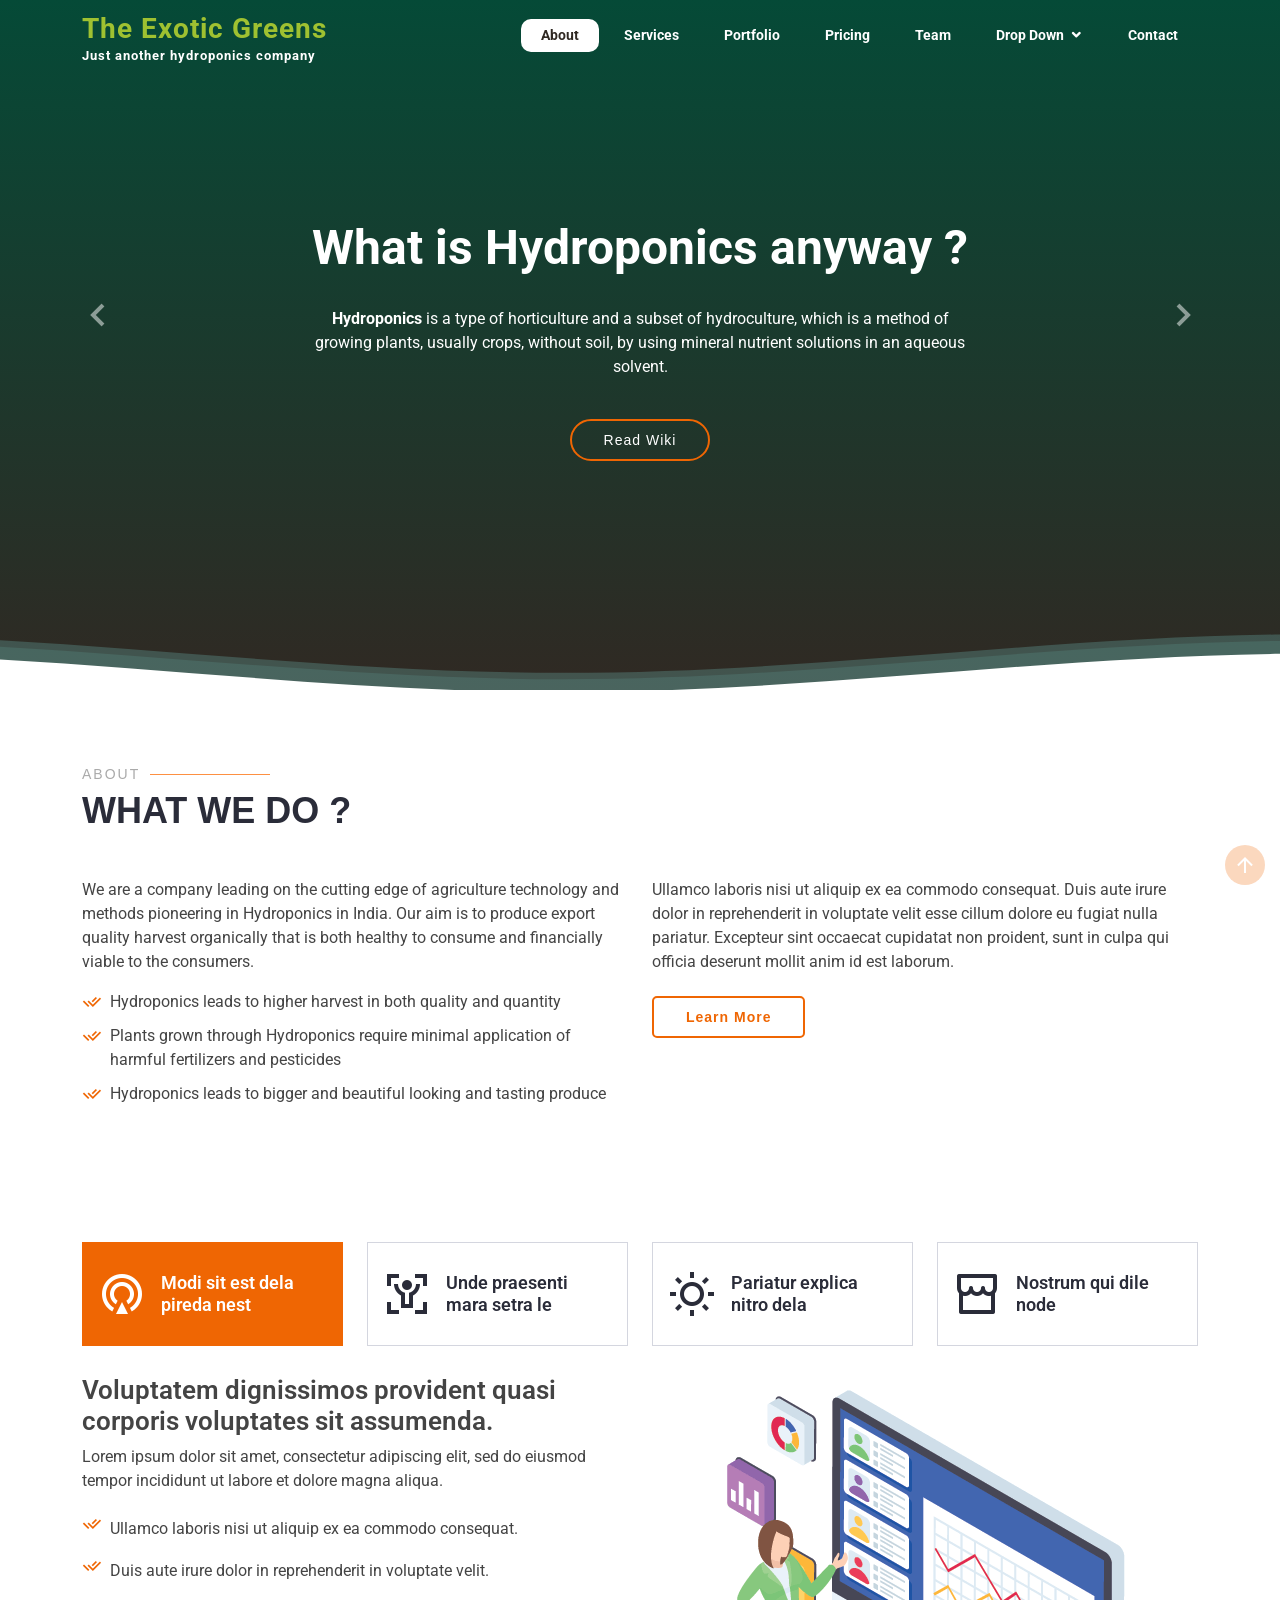
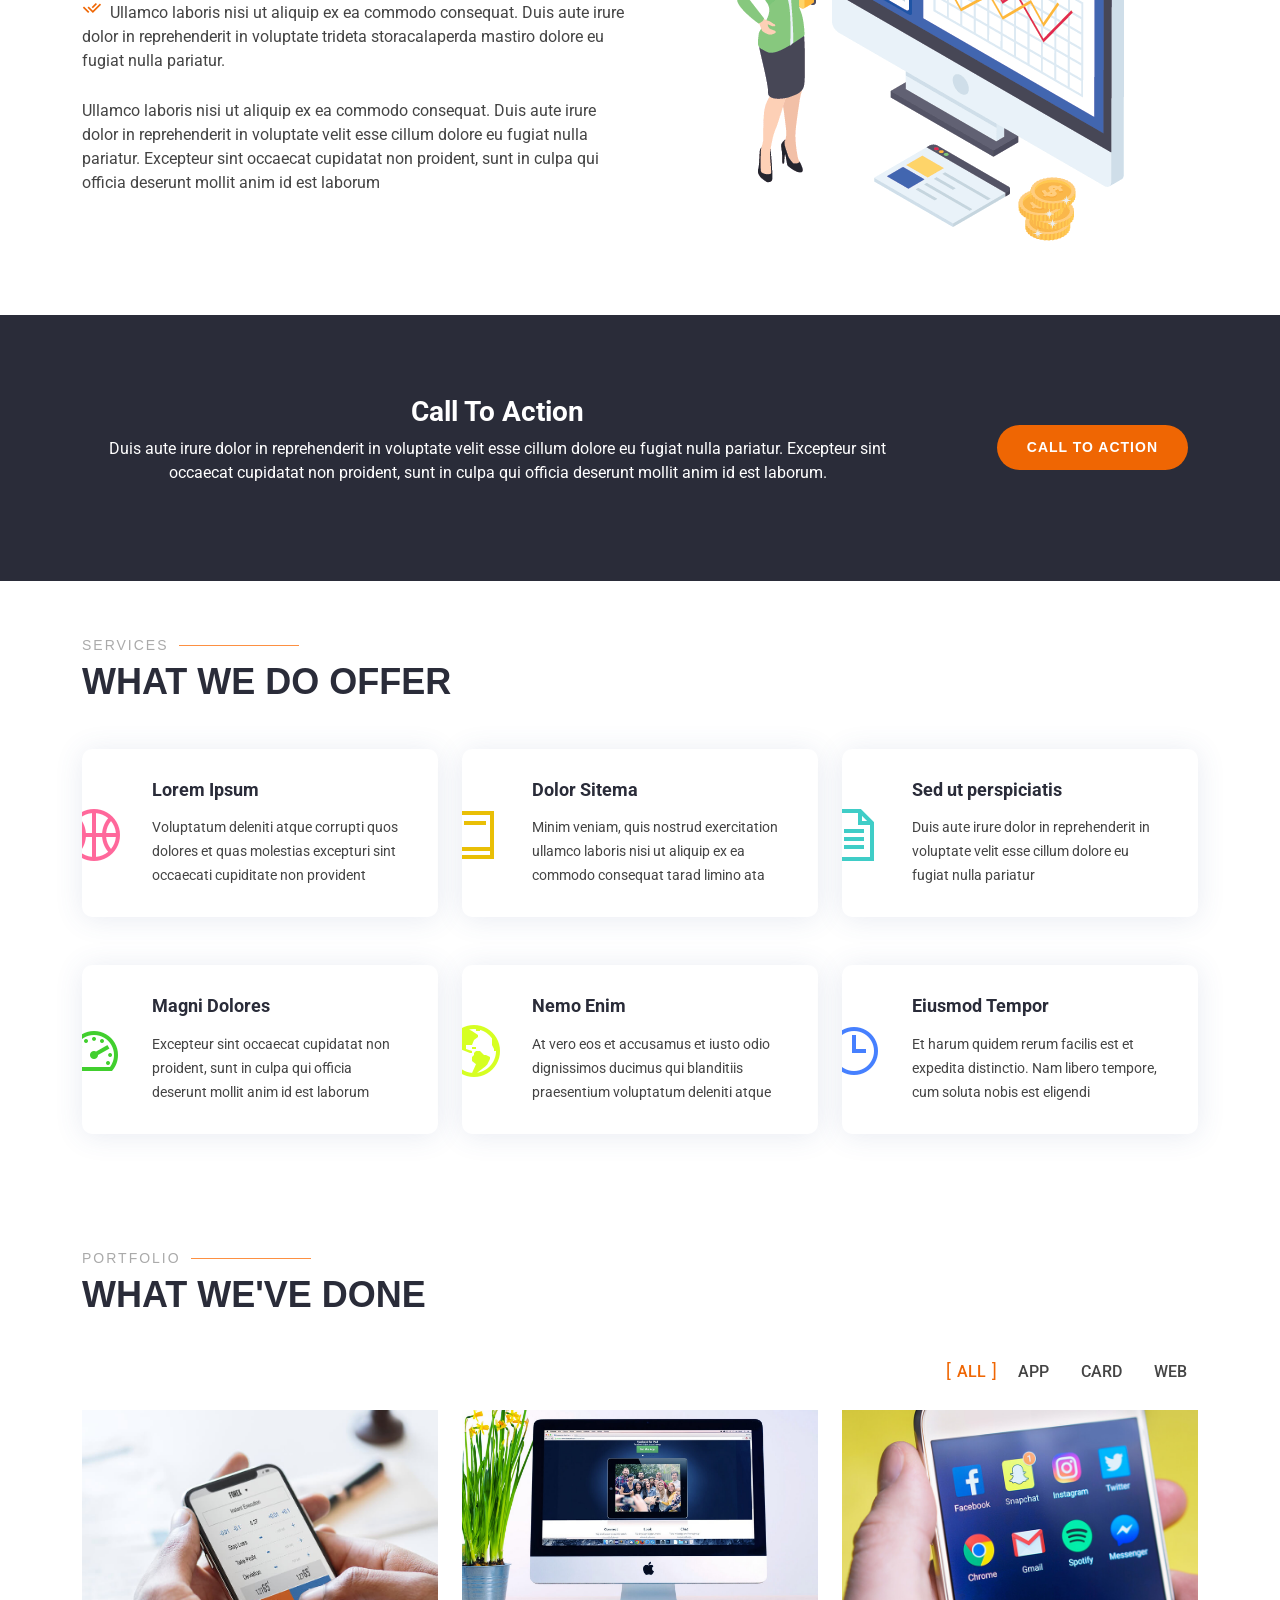
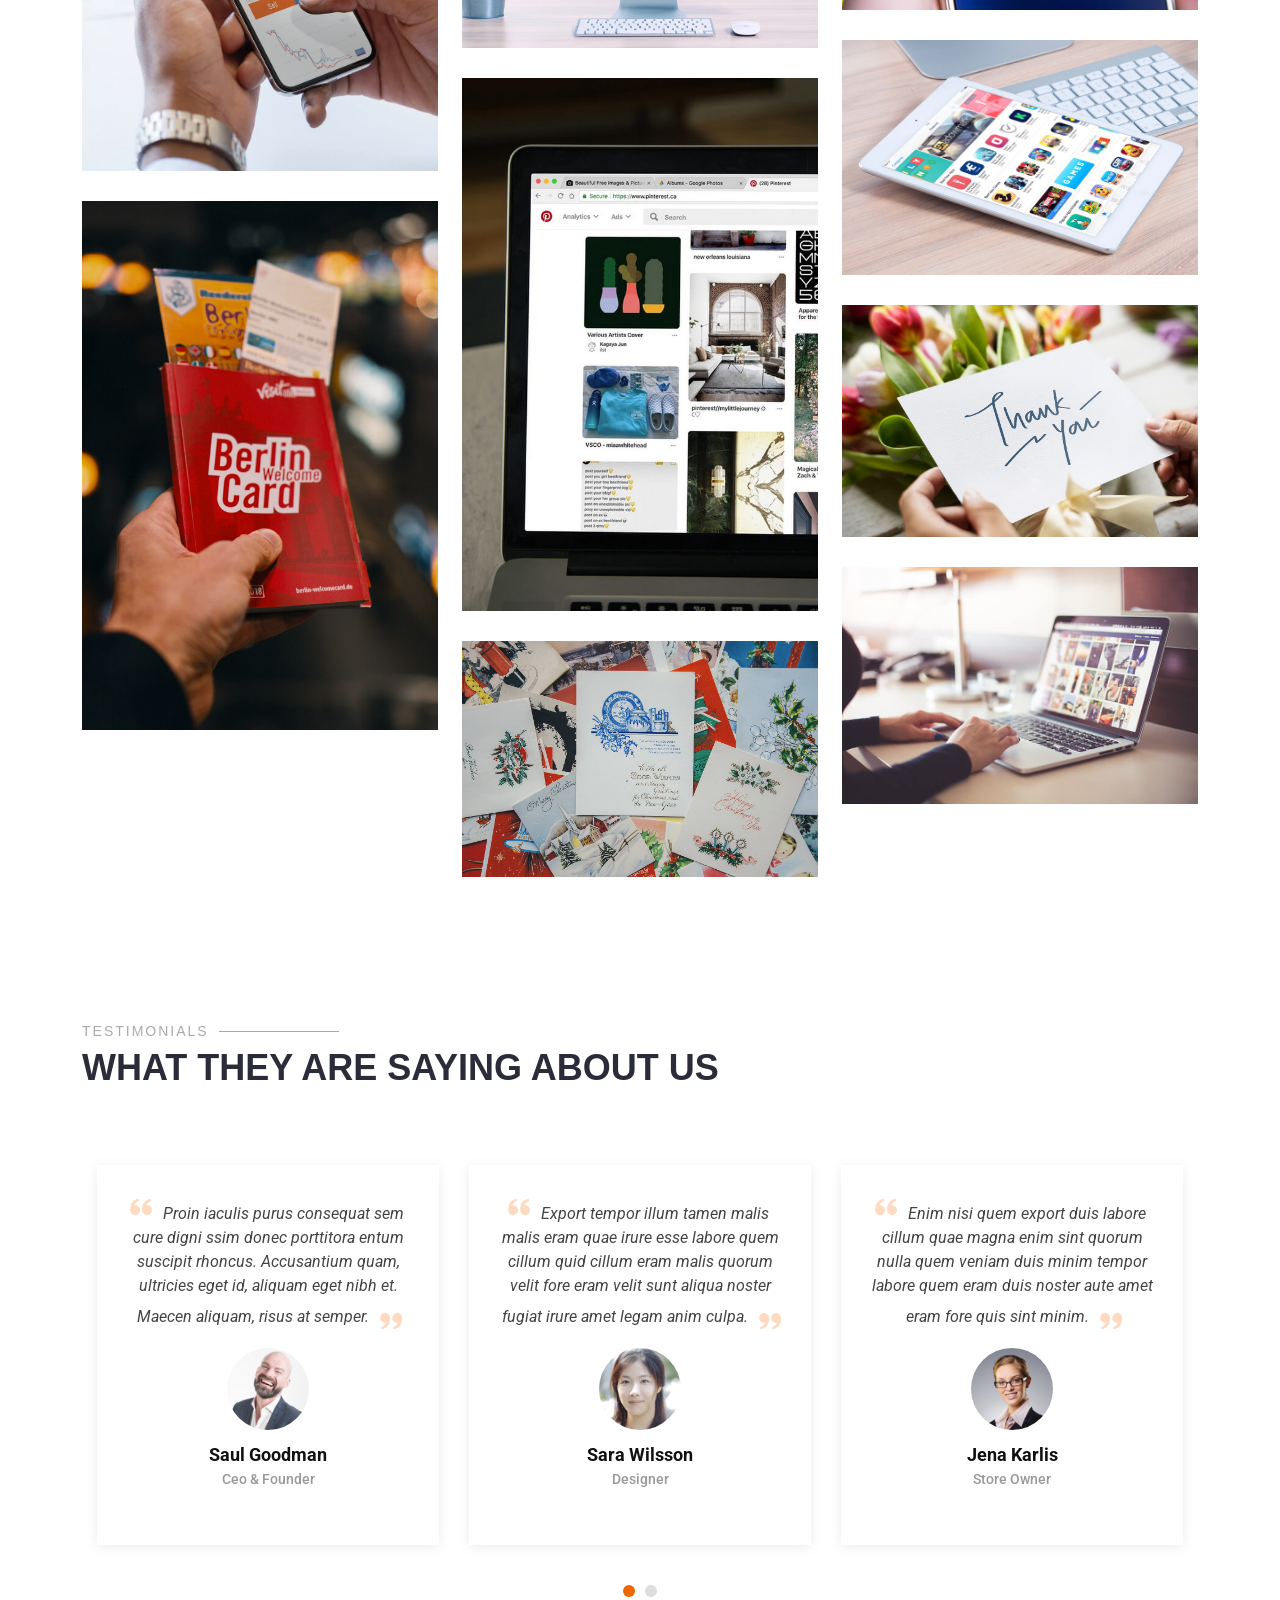
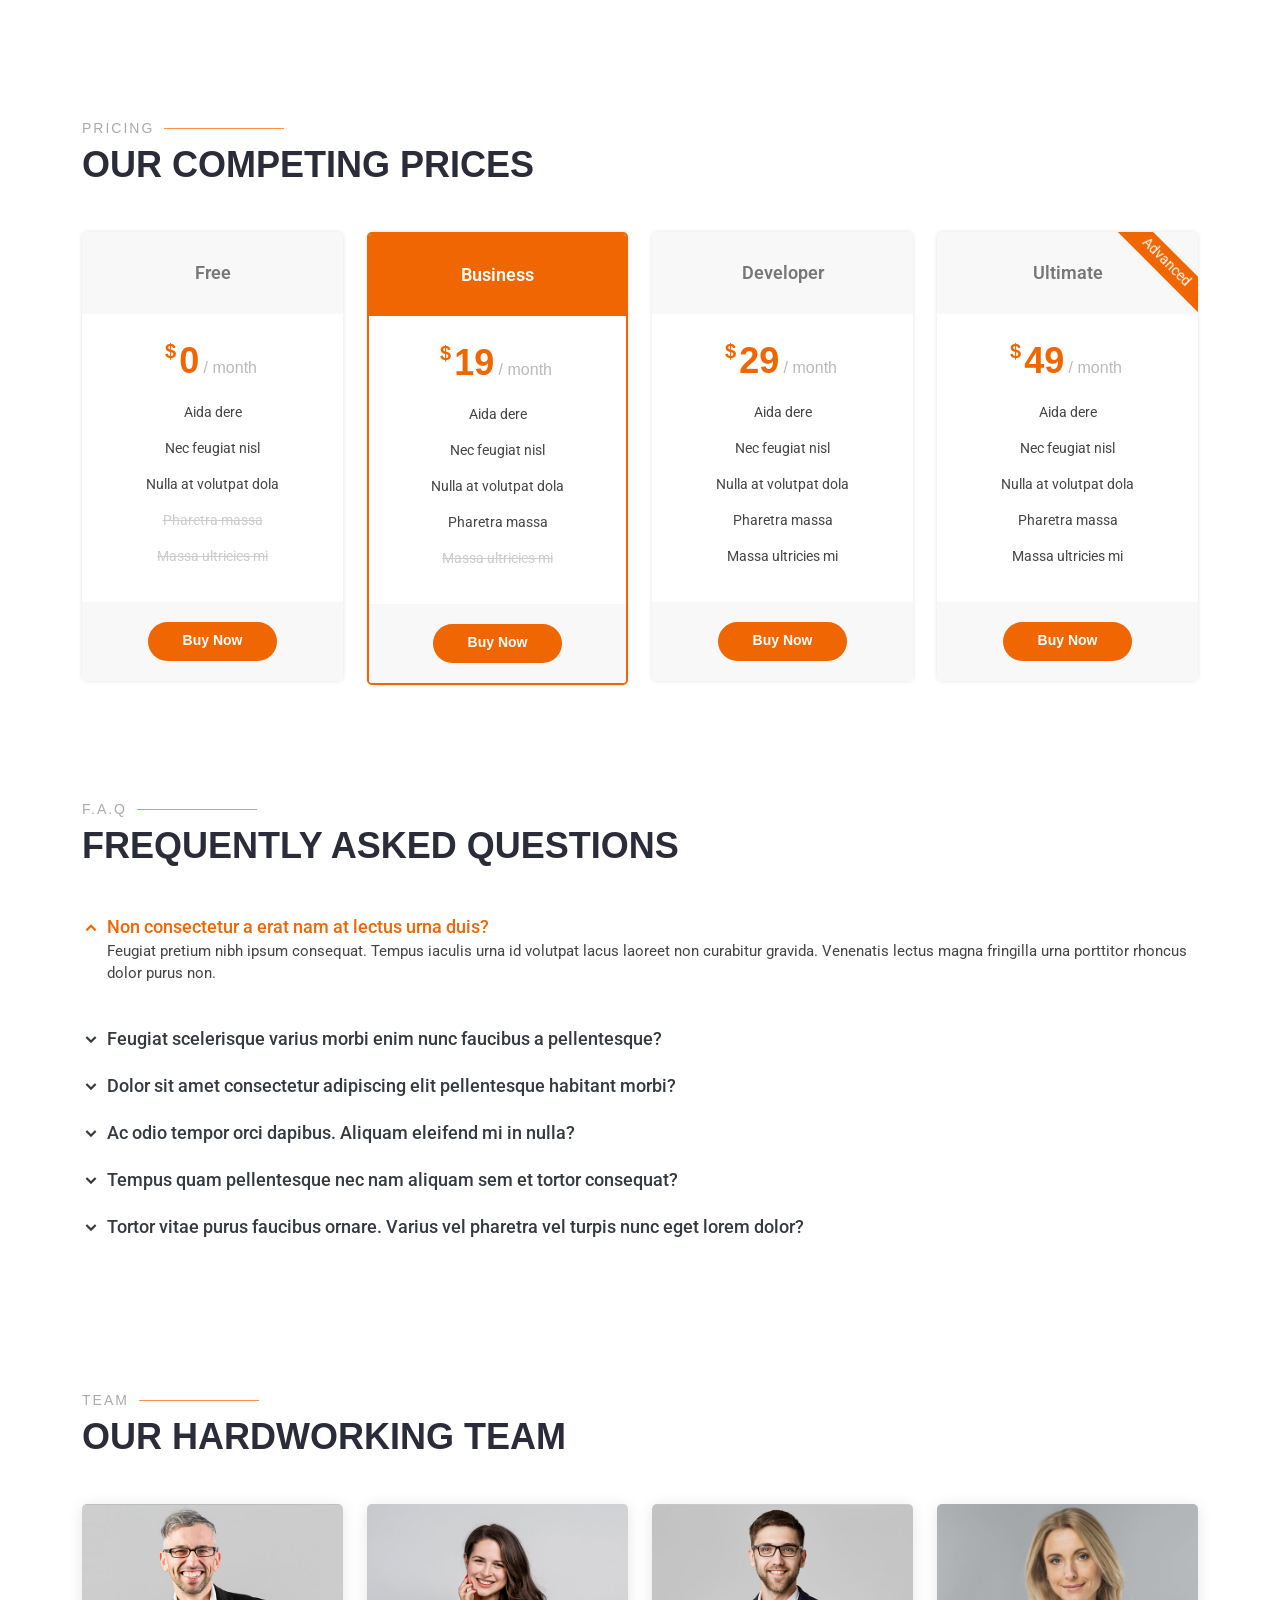
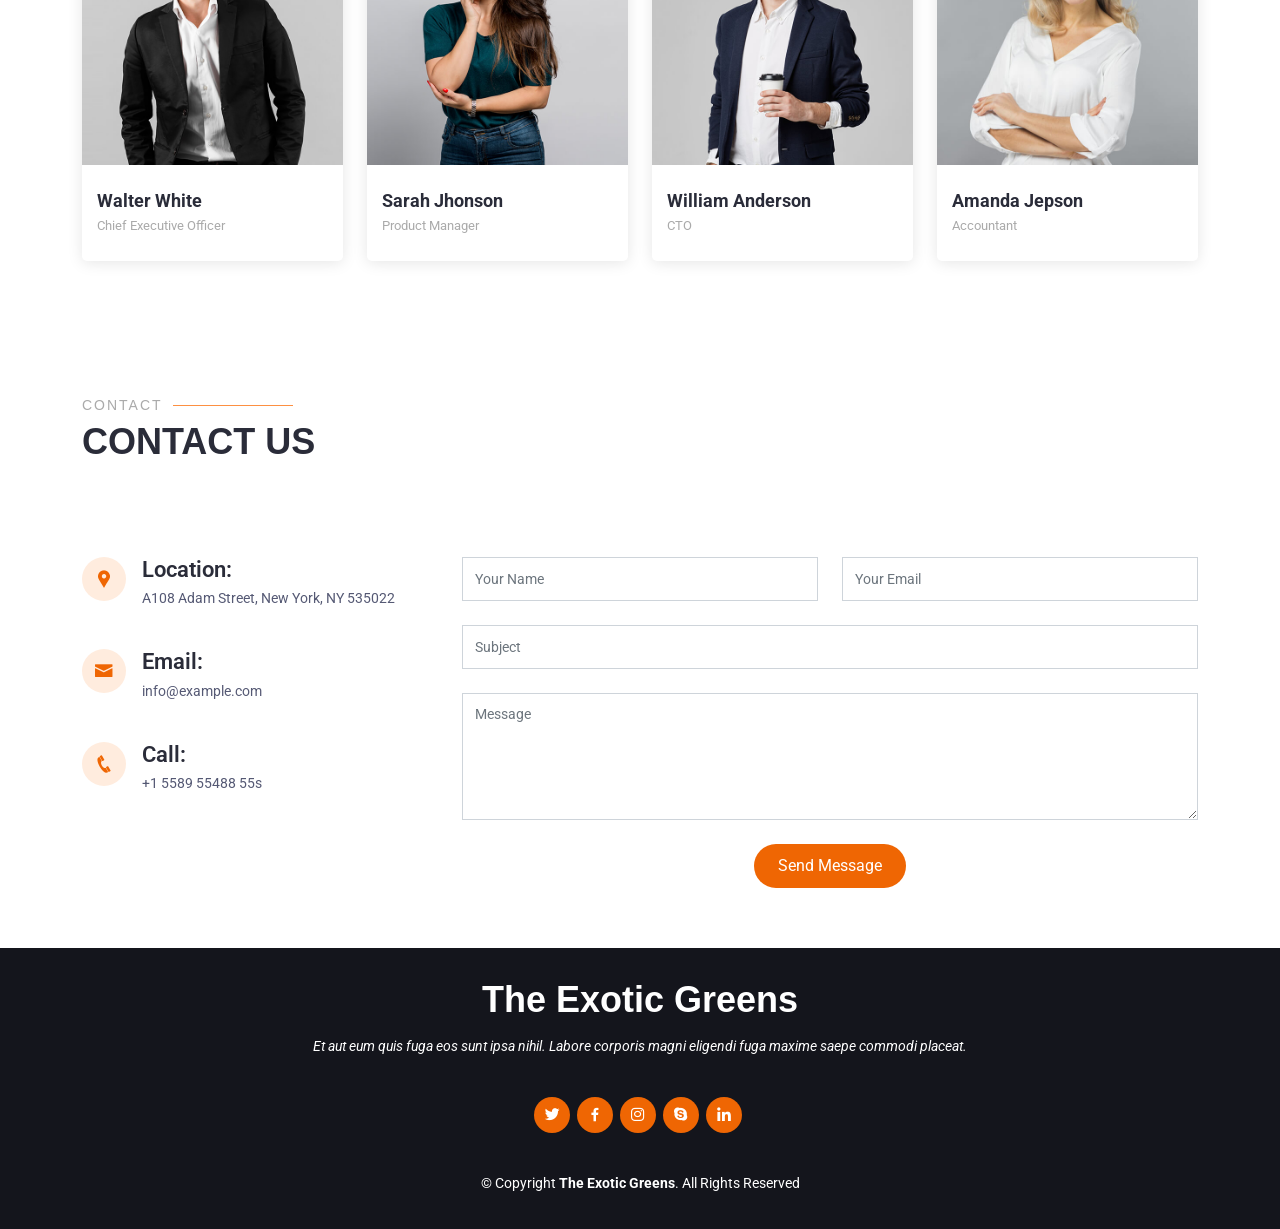
<file: index.html>
<!DOCTYPE html>
<html lang="en">

<head>
  <meta charset="utf-8">
  <meta name="viewport" content="width=device-width, initial-scale=1">

  <meta content="Just another hydroponics company" name="description">
  <meta content="hydroponics, organic farming, modern farming, horticulture, ambala, india, haryana" name="keywords">

  <link href="assets/vendor/bootstrap/css/bootstrap.min.css" rel="stylesheet">
  <link href="assets/vendor/icofont/icofont.min.css" rel="stylesheet">
  <link href="assets/vendor/boxicons/css/boxicons.min.css" rel="stylesheet">
  <link href="assets/vendor/animate.css/animate.min.css" rel="stylesheet">
  <link href="assets/vendor/remixicon/remixicon.css" rel="stylesheet">
  <link href="assets/vendor/line-awesome/css/line-awesome.min.css" rel="stylesheet">
  <link href="assets/vendor/venobox/venobox.css" rel="stylesheet">
  <link href="assets/vendor/owl.carousel/assets/owl.carousel.min.css" rel="stylesheet">
  <link href="assets/vendor/aos/aos.css" rel="stylesheet">

  <!-- Template Main CSS File -->
  <link href="assets/css/style.css" rel="stylesheet">

  <!-- Global site tag (gtag.js) - Google Analytics -->
  <script async src="https://www.googletagmanager.com/gtag/js?id=G-5KSKGW5J9B"></script>
  <script>
    window.dataLayer = window.dataLayer || [];
    function gtag(){dataLayer.push(arguments);}
    gtag('js', new Date());

    gtag('config', 'G-5KSKGW5J9B');
  </script>

  <link
          href="https://fonts.googleapis.com/css2?family=Roboto:ital,wght@0,300;0,400;0,500;0,700;1,300;1,400;1,500;1,700&display=swap"
          rel="stylesheet"
  />
  <link rel="apple-touch-icon" sizes="180x180" href="/apple-touch-icon.png">
  <link rel="icon" type="image/png" sizes="32x32" href="/favicon-32x32.png">
  <link rel="icon" type="image/png" sizes="16x16" href="/favicon-16x16.png">
  <link rel="manifest" href="/site.webmanifest.json">

  <title>The Exotic Greens</title>
</head>

<body>

  <!-- ======= Header ======= -->
  <header id="header" class="fixed-top d-flex align-items-center  header-transparent ">
    <div class="container d-flex align-items-center justify-content-between">

      <div class="logo">
        <h1 class="text-light"><a href="/">
            The Exotic Greens
            <div class="tag-line">Just another hydroponics company</div>
        </a></h1>
      </div>

      <nav class="nav-menu d-none d-lg-block">
        <ul>
          <li class="active"><a href="#about">About</a></li>
          <li><a href="#services">Services</a></li>
          <li><a href="#portfolio">Portfolio</a></li>
          <li><a href="#pricing">Pricing</a></li>
          <li><a href="#team">Team</a></li>
          <li class="drop-down"><a href="">Drop Down</a>
            <ul>
              <li><a href="#">Drop Down 1</a></li>
              <li class="drop-down"><a href="#">Drop Down 2</a>
                <ul>
                  <li><a href="#">Deep Drop Down 1</a></li>
                  <li><a href="#">Deep Drop Down 2</a></li>
                  <li><a href="#">Deep Drop Down 3</a></li>
                  <li><a href="#">Deep Drop Down 4</a></li>
                  <li><a href="#">Deep Drop Down 5</a></li>
                </ul>
              </li>
              <li><a href="#">Drop Down 3</a></li>
              <li><a href="#">Drop Down 4</a></li>
              <li><a href="#">Drop Down 5</a></li>
            </ul>
          </li>
          <li><a href="#contact">Contact</a></li>

        </ul>
      </nav><!-- .nav-menu -->

    </div>
  </header><!-- End Header -->

  <!-- ======= Hero Section ======= -->
  <section id="hero" class="d-flex flex-column justify-content-end align-items-center">
    <div id="heroCarousel" data-bs-interval="5000" class="container carousel carousel-fade" data-bs-ride="carousel">

      <!-- Slide 1 -->
      <div class="carousel-item active">
        <div class="carousel-container">
          <h2 class="animate__animated animate__fadeInDown">What is <span>Hydroponics anyway ?</span></h2>
          <p class="animate__animated fanimate__adeInUp"><b>Hydroponics</b> is a type of horticulture and a subset of
            hydroculture, which is a method of growing plants, usually crops, without soil,
            by using mineral nutrient solutions in an aqueous solvent.</p>
          <a href="https://en.wikipedia.org/wiki/Hydroponics" class="btn-get-started animate__animated animate__fadeInUp" target="_blank">Read Wiki</a>
        </div>
      </div>

      <!-- Slide 2 -->
      <div class="carousel-item">
        <div class="carousel-container">
          <h2 class="animate__animated animate__fadeInDown">Just another new fancy term ?</h2>
          <p class="animate__animated animate__fadeInUp">Dont like to read ? watch a short video</p>
          <a
            href="https://www.youtube.com/watch?v=tzBK4QZSQaY&ab_channel=SanAntonioUrbanFarming"
            class="btn-get-started animate__animated animate__fadeInUp"
            target="_blank"
          >Watch Video</a>
        </div>
      </div>

      <!-- Slide 3 -->
      <div class="carousel-item">
        <div class="carousel-container">
          <h2 class="animate__animated animate__fadeInDown">Interested in reading research papers ?</h2>
          <p class="animate__animated animate__fadeInUp">...</p>
          <a
            href="https://www.researchgate.net/publication/276320585_A_REVIEW_ON_PLANT_WITHOUT_SOIL_-_HYDROPONICS"
            class="btn-get-started animate__animated animate__fadeInUp"
            target="_blank"
          >Read More</a>
        </div>
      </div>

      <a class="carousel-control-prev" href="#heroCarousel" role="button" data-bs-slide="prev">
        <span class="carousel-control-prev-icon bx bx-chevron-left" aria-hidden="true"></span>
        <span class="sr-only">Previous</span>
      </a>

      <a class="carousel-control-next" href="#heroCarousel" role="button" data-bs-slide="next">
        <span class="carousel-control-next-icon bx bx-chevron-right" aria-hidden="true"></span>
        <span class="sr-only">Next</span>
      </a>

    </div>

    <svg class="hero-waves" xmlns="http://www.w3.org/2000/svg" xmlns:xlink="http://www.w3.org/1999/xlink" viewBox="0 24 150 28 " preserveAspectRatio="none">
      <defs>
        <path id="wave-path" d="M-160 44c30 0 58-18 88-18s 58 18 88 18 58-18 88-18 58 18 88 18 v44h-352z">
      </defs>
      <g class="wave1">
        <use xlink:href="#wave-path" x="50" y="3" fill="rgba(142, 249, 243, .1)">
      </g>
      <g class="wave2">
        <use xlink:href="#wave-path" x="50" y="0" fill="rgba(142, 249, 243, .2)">
      </g>
      <g class="wave3">
        <use xlink:href="#wave-path" x="50" y="9" fill="#fff">
      </g>
    </svg>

  </section><!-- End Hero -->

  <main id="main">

    <!-- ======= About Section ======= -->
    <section id="about" class="about">
      <div class="container">

        <div class="section-title" data-aos="zoom-out">
          <h2>About</h2>
          <p>What we do ?</p>
        </div>

        <div class="row content" data-aos="fade-up">
          <div class="col-lg-6">
            <p>
              We are a company leading on the cutting edge of agriculture technology and methods pioneering in Hydroponics in India.
              Our aim is to produce export quality harvest organically that is both healthy to consume and financially viable to the consumers.
            </p>
            <ul>
              <li><i class="ri-check-double-line"></i> Hydroponics leads to higher harvest in both quality and quantity</li>
              <li><i class="ri-check-double-line"></i> Plants grown through Hydroponics require minimal application of harmful fertilizers and pesticides</li>
              <li><i class="ri-check-double-line"></i> Hydroponics leads to bigger and beautiful looking and tasting produce</li>
            </ul>
          </div>
          <div class="col-lg-6 pt-4 pt-lg-0">
            <p>
              Ullamco laboris nisi ut aliquip ex ea commodo consequat. Duis aute irure dolor in reprehenderit in voluptate
              velit esse cillum dolore eu fugiat nulla pariatur. Excepteur sint occaecat cupidatat non proident, sunt in
              culpa qui officia deserunt mollit anim id est laborum.
            </p>
            <a href="#" class="btn-learn-more">Learn More</a>
          </div>
        </div>

      </div>
    </section><!-- End About Section -->

    <!-- ======= Features Section ======= -->
    <section id="features" class="features">
      <div class="container">

        <ul class="nav nav-tabs row d-flex">
          <li class="nav-item col-3" data-aos="zoom-in">
            <a class="nav-link active show" data-bs-toggle="tab" href="#tab-1">
              <i class="ri-gps-line"></i>
              <h4 class="d-none d-lg-block">Modi sit est dela pireda nest</h4>
            </a>
          </li>
          <li class="nav-item col-3" data-aos="zoom-in" data-aos-delay="100">
            <a class="nav-link" data-bs-toggle="tab" href="#tab-2">
              <i class="ri-body-scan-line"></i>
              <h4 class="d-none d-lg-block">Unde praesenti mara setra le</h4>
            </a>
          </li>
          <li class="nav-item col-3" data-aos="zoom-in" data-aos-delay="200">
            <a class="nav-link" data-bs-toggle="tab" href="#tab-3">
              <i class="ri-sun-line"></i>
              <h4 class="d-none d-lg-block">Pariatur explica nitro dela</h4>
            </a>
          </li>
          <li class="nav-item col-3" data-aos="zoom-in" data-aos-delay="300">
            <a class="nav-link" data-bs-toggle="tab" href="#tab-4">
              <i class="ri-store-line"></i>
              <h4 class="d-none d-lg-block">Nostrum qui dile node</h4>
            </a>
          </li>
        </ul>

        <div class="tab-content" data-aos="fade-up">
          <div class="tab-pane active show" id="tab-1">
            <div class="row">
              <div class="col-lg-6 order-2 order-lg-1 mt-3 mt-lg-0">
                <h3>Voluptatem dignissimos provident quasi corporis voluptates sit assumenda.</h3>
                <p class="font-italic">
                  Lorem ipsum dolor sit amet, consectetur adipiscing elit, sed do eiusmod tempor incididunt ut labore et dolore
                  magna aliqua.
                </p>
                <ul>
                  <li><i class="ri-check-double-line"></i> Ullamco laboris nisi ut aliquip ex ea commodo consequat.</li>
                  <li><i class="ri-check-double-line"></i> Duis aute irure dolor in reprehenderit in voluptate velit.</li>
                  <li><i class="ri-check-double-line"></i> Ullamco laboris nisi ut aliquip ex ea commodo consequat. Duis aute irure dolor in reprehenderit in voluptate trideta storacalaperda mastiro dolore eu fugiat nulla pariatur.</li>
                </ul>
                <p>
                  Ullamco laboris nisi ut aliquip ex ea commodo consequat. Duis aute irure dolor in reprehenderit in voluptate
                  velit esse cillum dolore eu fugiat nulla pariatur. Excepteur sint occaecat cupidatat non proident, sunt in
                  culpa qui officia deserunt mollit anim id est laborum
                </p>
              </div>
              <div class="col-lg-6 order-1 order-lg-2 text-center">
                <img src="assets/img/features-1.png" alt="" class="img-fluid">
              </div>
            </div>
          </div>
          <div class="tab-pane" id="tab-2">
            <div class="row">
              <div class="col-lg-6 order-2 order-lg-1 mt-3 mt-lg-0">
                <h3>Neque exercitationem debitis soluta quos debitis quo mollitia officia est</h3>
                <p>
                  Ullamco laboris nisi ut aliquip ex ea commodo consequat. Duis aute irure dolor in reprehenderit in voluptate
                  velit esse cillum dolore eu fugiat nulla pariatur. Excepteur sint occaecat cupidatat non proident, sunt in
                  culpa qui officia deserunt mollit anim id est laborum
                </p>
                <p class="font-italic">
                  Lorem ipsum dolor sit amet, consectetur adipiscing elit, sed do eiusmod tempor incididunt ut labore et dolore
                  magna aliqua.
                </p>
                <ul>
                  <li><i class="ri-check-double-line"></i> Ullamco laboris nisi ut aliquip ex ea commodo consequat.</li>
                  <li><i class="ri-check-double-line"></i> Duis aute irure dolor in reprehenderit in voluptate velit.</li>
                  <li><i class="ri-check-double-line"></i> Provident mollitia neque rerum asperiores dolores quos qui a. Ipsum neque dolor voluptate nisi sed.</li>
                  <li><i class="ri-check-double-line"></i> Ullamco laboris nisi ut aliquip ex ea commodo consequat. Duis aute irure dolor in reprehenderit in voluptate trideta storacalaperda mastiro dolore eu fugiat nulla pariatur.</li>
                </ul>
              </div>
              <div class="col-lg-6 order-1 order-lg-2 text-center">
                <img src="assets/img/features-2.png" alt="" class="img-fluid">
              </div>
            </div>
          </div>
          <div class="tab-pane" id="tab-3">
            <div class="row">
              <div class="col-lg-6 order-2 order-lg-1 mt-3 mt-lg-0">
                <h3>Voluptatibus commodi ut accusamus ea repudiandae ut autem dolor ut assumenda</h3>
                <p>
                  Ullamco laboris nisi ut aliquip ex ea commodo consequat. Duis aute irure dolor in reprehenderit in voluptate
                  velit esse cillum dolore eu fugiat nulla pariatur. Excepteur sint occaecat cupidatat non proident, sunt in
                  culpa qui officia deserunt mollit anim id est laborum
                </p>
                <ul>
                  <li><i class="ri-check-double-line"></i> Ullamco laboris nisi ut aliquip ex ea commodo consequat.</li>
                  <li><i class="ri-check-double-line"></i> Duis aute irure dolor in reprehenderit in voluptate velit.</li>
                  <li><i class="ri-check-double-line"></i> Provident mollitia neque rerum asperiores dolores quos qui a. Ipsum neque dolor voluptate nisi sed.</li>
                </ul>
                <p class="font-italic">
                  Lorem ipsum dolor sit amet, consectetur adipiscing elit, sed do eiusmod tempor incididunt ut labore et dolore
                  magna aliqua.
                </p>
              </div>
              <div class="col-lg-6 order-1 order-lg-2 text-center">
                <img src="assets/img/features-3.png" alt="" class="img-fluid">
              </div>
            </div>
          </div>
          <div class="tab-pane" id="tab-4">
            <div class="row">
              <div class="col-lg-6 order-2 order-lg-1 mt-3 mt-lg-0">
                <h3>Omnis fugiat ea explicabo sunt dolorum asperiores sequi inventore rerum</h3>
                <p>
                  Ullamco laboris nisi ut aliquip ex ea commodo consequat. Duis aute irure dolor in reprehenderit in voluptate
                  velit esse cillum dolore eu fugiat nulla pariatur. Excepteur sint occaecat cupidatat non proident, sunt in
                  culpa qui officia deserunt mollit anim id est laborum
                </p>
                <p class="font-italic">
                  Lorem ipsum dolor sit amet, consectetur adipiscing elit, sed do eiusmod tempor incididunt ut labore et dolore
                  magna aliqua.
                </p>
                <ul>
                  <li><i class="ri-check-double-line"></i> Ullamco laboris nisi ut aliquip ex ea commodo consequat.</li>
                  <li><i class="ri-check-double-line"></i> Duis aute irure dolor in reprehenderit in voluptate velit.</li>
                  <li><i class="ri-check-double-line"></i> Ullamco laboris nisi ut aliquip ex ea commodo consequat. Duis aute irure dolor in reprehenderit in voluptate trideta storacalaperda mastiro dolore eu fugiat nulla pariatur.</li>
                </ul>
              </div>
              <div class="col-lg-6 order-1 order-lg-2 text-center">
                <img src="assets/img/features-4.png" alt="" class="img-fluid">
              </div>
            </div>
          </div>
        </div>

      </div>
    </section><!-- End Features Section -->

    <!-- ======= Cta Section ======= -->
    <section id="cta" class="cta">
      <div class="container">

        <div class="row" data-aos="zoom-out">
          <div class="col-lg-9 text-center text-lg-left">
            <h3>Call To Action</h3>
            <p> Duis aute irure dolor in reprehenderit in voluptate velit esse cillum dolore eu fugiat nulla pariatur. Excepteur sint occaecat cupidatat non proident, sunt in culpa qui officia deserunt mollit anim id est laborum.</p>
          </div>
          <div class="col-lg-3 cta-btn-container text-center">
            <a class="cta-btn align-middle" href="#">Call To Action</a>
          </div>
        </div>

      </div>
    </section><!-- End Cta Section -->

    <!-- ======= Services Section ======= -->
    <section id="services" class="services">
      <div class="container">

        <div class="section-title" data-aos="zoom-out">
          <h2>Services</h2>
          <p>What we do offer</p>
        </div>

        <div class="row">
          <div class="col-lg-4 col-md-6">
            <div class="icon-box" data-aos="zoom-in-left">
              <div class="icon"><i class="las la-basketball-ball" style="color: #ff689b;"></i></div>
              <h4 class="title"><a href="">Lorem Ipsum</a></h4>
              <p class="description">Voluptatum deleniti atque corrupti quos dolores et quas molestias excepturi sint occaecati cupiditate non provident</p>
            </div>
          </div>
          <div class="col-lg-4 col-md-6 mt-5 mt-md-0">
            <div class="icon-box" data-aos="zoom-in-left" data-aos-delay="100">
              <div class="icon"><i class="las la-book" style="color: #e9bf06;"></i></div>
              <h4 class="title"><a href="">Dolor Sitema</a></h4>
              <p class="description">Minim veniam, quis nostrud exercitation ullamco laboris nisi ut aliquip ex ea commodo consequat tarad limino ata</p>
            </div>
          </div>

          <div class="col-lg-4 col-md-6 mt-5 mt-lg-0 ">
            <div class="icon-box" data-aos="zoom-in-left" data-aos-delay="200">
              <div class="icon"><i class="las la-file-alt" style="color: #3fcdc7;"></i></div>
              <h4 class="title"><a href="">Sed ut perspiciatis</a></h4>
              <p class="description">Duis aute irure dolor in reprehenderit in voluptate velit esse cillum dolore eu fugiat nulla pariatur</p>
            </div>
          </div>
          <div class="col-lg-4 col-md-6 mt-5">
            <div class="icon-box" data-aos="zoom-in-left" data-aos-delay="300">
              <div class="icon"><i class="las la-tachometer-alt" style="color:#41cf2e;"></i></div>
              <h4 class="title"><a href="">Magni Dolores</a></h4>
              <p class="description">Excepteur sint occaecat cupidatat non proident, sunt in culpa qui officia deserunt mollit anim id est laborum</p>
            </div>
          </div>

          <div class="col-lg-4 col-md-6 mt-5">
            <div class="icon-box" data-aos="zoom-in-left" data-aos-delay="400">
              <div class="icon"><i class="las la-globe-americas" style="color: #d6ff22;"></i></div>
              <h4 class="title"><a href="">Nemo Enim</a></h4>
              <p class="description">At vero eos et accusamus et iusto odio dignissimos ducimus qui blanditiis praesentium voluptatum deleniti atque</p>
            </div>
          </div>
          <div class="col-lg-4 col-md-6 mt-5">
            <div class="icon-box" data-aos="zoom-in-left" data-aos-delay="500">
              <div class="icon"><i class="las la-clock" style="color: #4680ff;"></i></div>
              <h4 class="title"><a href="">Eiusmod Tempor</a></h4>
              <p class="description">Et harum quidem rerum facilis est et expedita distinctio. Nam libero tempore, cum soluta nobis est eligendi</p>
            </div>
          </div>
        </div>

      </div>
    </section><!-- End Services Section -->

    <!-- ======= Portfolio Section ======= -->
    <section id="portfolio" class="portfolio">
      <div class="container">

        <div class="section-title" data-aos="zoom-out">
          <h2>Portfolio</h2>
          <p>What we've done</p>
        </div>

        <ul id="portfolio-flters" class="d-flex justify-content-end" data-aos="fade-up">
          <li data-filter="*" class="filter-active">All</li>
          <li data-filter=".filter-app">App</li>
          <li data-filter=".filter-card">Card</li>
          <li data-filter=".filter-web">Web</li>
        </ul>

        <div class="row portfolio-container" data-aos="fade-up">

          <div class="col-lg-4 col-md-6 portfolio-item filter-app">
            <div class="portfolio-img"><img src="assets/img/portfolio/portfolio-1.jpg" class="img-fluid" alt=""></div>
            <div class="portfolio-info">
              <h4>App 1</h4>
              <p>App</p>
              <a href="assets/img/portfolio/portfolio-1.jpg" data-gall="portfolioGallery" class="venobox preview-link" title="App 1"><i class="bx bx-plus"></i></a>
              <a href="portfolio-details.html" class="details-link" title="More Details"><i class="bx bx-link"></i></a>
            </div>
          </div>

          <div class="col-lg-4 col-md-6 portfolio-item filter-web">
            <div class="portfolio-img"><img src="assets/img/portfolio/portfolio-2.jpg" class="img-fluid" alt=""></div>
            <div class="portfolio-info">
              <h4>Web 3</h4>
              <p>Web</p>
              <a href="assets/img/portfolio/portfolio-2.jpg" data-gall="portfolioGallery" class="venobox preview-link" title="Web 3"><i class="bx bx-plus"></i></a>
              <a href="portfolio-details.html" class="details-link" title="More Details"><i class="bx bx-link"></i></a>
            </div>
          </div>

          <div class="col-lg-4 col-md-6 portfolio-item filter-app">
            <div class="portfolio-img"><img src="assets/img/portfolio/portfolio-3.jpg" class="img-fluid" alt=""></div>
            <div class="portfolio-info">
              <h4>App 2</h4>
              <p>App</p>
              <a href="assets/img/portfolio/portfolio-3.jpg" data-gall="portfolioGallery" class="venobox preview-link" title="App 2"><i class="bx bx-plus"></i></a>
              <a href="portfolio-details.html" class="details-link" title="More Details"><i class="bx bx-link"></i></a>
            </div>
          </div>

          <div class="col-lg-4 col-md-6 portfolio-item filter-card">
            <div class="portfolio-img"><img src="assets/img/portfolio/portfolio-4.jpg" class="img-fluid" alt=""></div>
            <div class="portfolio-info">
              <h4>Card 2</h4>
              <p>Card</p>
              <a href="assets/img/portfolio/portfolio-4.jpg" data-gall="portfolioGallery" class="venobox preview-link" title="Card 2"><i class="bx bx-plus"></i></a>
              <a href="portfolio-details.html" class="details-link" title="More Details"><i class="bx bx-link"></i></a>
            </div>
          </div>

          <div class="col-lg-4 col-md-6 portfolio-item filter-web">
            <div class="portfolio-img"><img src="assets/img/portfolio/portfolio-5.jpg" class="img-fluid" alt=""></div>
            <div class="portfolio-info">
              <h4>Web 2</h4>
              <p>Web</p>
              <a href="assets/img/portfolio/portfolio-5.jpg" data-gall="portfolioGallery" class="venobox preview-link" title="Web 2"><i class="bx bx-plus"></i></a>
              <a href="portfolio-details.html" class="details-link" title="More Details"><i class="bx bx-link"></i></a>
            </div>
          </div>

          <div class="col-lg-4 col-md-6 portfolio-item filter-app">
            <div class="portfolio-img"><img src="assets/img/portfolio/portfolio-6.jpg" class="img-fluid" alt=""></div>
            <div class="portfolio-info">
              <h4>App 3</h4>
              <p>App</p>
              <a href="assets/img/portfolio/portfolio-6.jpg" data-gall="portfolioGallery" class="venobox preview-link" title="App 3"><i class="bx bx-plus"></i></a>
              <a href="portfolio-details.html" class="details-link" title="More Details"><i class="bx bx-link"></i></a>
            </div>
          </div>

          <div class="col-lg-4 col-md-6 portfolio-item filter-card">
            <div class="portfolio-img"><img src="assets/img/portfolio/portfolio-7.jpg" class="img-fluid" alt=""></div>
            <div class="portfolio-info">
              <h4>Card 1</h4>
              <p>Card</p>
              <a href="assets/img/portfolio/portfolio-7.jpg" data-gall="portfolioGallery" class="venobox preview-link" title="Card 1"><i class="bx bx-plus"></i></a>
              <a href="portfolio-details.html" class="details-link" title="More Details"><i class="bx bx-link"></i></a>
            </div>
          </div>

          <div class="col-lg-4 col-md-6 portfolio-item filter-card">
            <div class="portfolio-img"><img src="assets/img/portfolio/portfolio-8.jpg" class="img-fluid" alt=""></div>
            <div class="portfolio-info">
              <h4>Card 3</h4>
              <p>Card</p>
              <a href="assets/img/portfolio/portfolio-8.jpg" data-gall="portfolioGallery" class="venobox preview-link" title="Card 3"><i class="bx bx-plus"></i></a>
              <a href="portfolio-details.html" class="details-link" title="More Details"><i class="bx bx-link"></i></a>
            </div>
          </div>

          <div class="col-lg-4 col-md-6 portfolio-item filter-web">
            <div class="portfolio-img"><img src="assets/img/portfolio/portfolio-9.jpg" class="img-fluid" alt=""></div>
            <div class="portfolio-info">
              <h4>Web 3</h4>
              <p>Web</p>
              <a href="assets/img/portfolio/portfolio-9.jpg" data-gall="portfolioGallery" class="venobox preview-link" title="Web 3"><i class="bx bx-plus"></i></a>
              <a href="portfolio-details.html" class="details-link" title="More Details"><i class="bx bx-link"></i></a>
            </div>
          </div>

        </div>

      </div>
    </section><!-- End Portfolio Section -->

    <!-- ======= Testimonials Section ======= -->
    <section id="testimonials" class="testimonials">
      <div class="container">

        <div class="section-title" data-aos="zoom-out">
          <h2>Testimonials</h2>
          <p>What they are saying about us</p>
        </div>

        <div class="owl-carousel testimonials-carousel" data-aos="fade-up">

          <div class="testimonial-item">
            <p>
              <i class="bx bxs-quote-alt-left quote-icon-left"></i>
              Proin iaculis purus consequat sem cure digni ssim donec porttitora entum suscipit rhoncus. Accusantium quam, ultricies eget id, aliquam eget nibh et. Maecen aliquam, risus at semper.
              <i class="bx bxs-quote-alt-right quote-icon-right"></i>
            </p>
            <img src="assets/img/testimonials/testimonials-1.jpg" class="testimonial-img" alt="">
            <h3>Saul Goodman</h3>
            <h4>Ceo &amp; Founder</h4>
          </div>

          <div class="testimonial-item">
            <p>
              <i class="bx bxs-quote-alt-left quote-icon-left"></i>
              Export tempor illum tamen malis malis eram quae irure esse labore quem cillum quid cillum eram malis quorum velit fore eram velit sunt aliqua noster fugiat irure amet legam anim culpa.
              <i class="bx bxs-quote-alt-right quote-icon-right"></i>
            </p>
            <img src="assets/img/testimonials/testimonials-2.jpg" class="testimonial-img" alt="">
            <h3>Sara Wilsson</h3>
            <h4>Designer</h4>
          </div>

          <div class="testimonial-item">
            <p>
              <i class="bx bxs-quote-alt-left quote-icon-left"></i>
              Enim nisi quem export duis labore cillum quae magna enim sint quorum nulla quem veniam duis minim tempor labore quem eram duis noster aute amet eram fore quis sint minim.
              <i class="bx bxs-quote-alt-right quote-icon-right"></i>
            </p>
            <img src="assets/img/testimonials/testimonials-3.jpg" class="testimonial-img" alt="">
            <h3>Jena Karlis</h3>
            <h4>Store Owner</h4>
          </div>

          <div class="testimonial-item">
            <p>
              <i class="bx bxs-quote-alt-left quote-icon-left"></i>
              Fugiat enim eram quae cillum dolore dolor amet nulla culpa multos export minim fugiat minim velit minim dolor enim duis veniam ipsum anim magna sunt elit fore quem dolore labore illum veniam.
              <i class="bx bxs-quote-alt-right quote-icon-right"></i>
            </p>
            <img src="assets/img/testimonials/testimonials-4.jpg" class="testimonial-img" alt="">
            <h3>Matt Brandon</h3>
            <h4>Freelancer</h4>
          </div>

          <div class="testimonial-item">
            <p>
              <i class="bx bxs-quote-alt-left quote-icon-left"></i>
              Quis quorum aliqua sint quem legam fore sunt eram irure aliqua veniam tempor noster veniam enim culpa labore duis sunt culpa nulla illum cillum fugiat legam esse veniam culpa fore nisi cillum quid.
              <i class="bx bxs-quote-alt-right quote-icon-right"></i>
            </p>
            <img src="assets/img/testimonials/testimonials-5.jpg" class="testimonial-img" alt="">
            <h3>John Larson</h3>
            <h4>Entrepreneur</h4>
          </div>

        </div>

      </div>
    </section><!-- End Testimonials Section -->

    <!-- ======= Pricing Section ======= -->
    <section id="pricing" class="pricing">
      <div class="container">

        <div class="section-title" data-aos="zoom-out">
          <h2>Pricing</h2>
          <p>Our Competing Prices</p>
        </div>

        <div class="row">

          <div class="col-lg-3 col-md-6">
            <div class="box" data-aos="zoom-in">
              <h3>Free</h3>
              <h4><sup>$</sup>0<span> / month</span></h4>
              <ul>
                <li>Aida dere</li>
                <li>Nec feugiat nisl</li>
                <li>Nulla at volutpat dola</li>
                <li class="na">Pharetra massa</li>
                <li class="na">Massa ultricies mi</li>
              </ul>
              <div class="btn-wrap">
                <a href="#" class="btn-buy">Buy Now</a>
              </div>
            </div>
          </div>

          <div class="col-lg-3 col-md-6 mt-4 mt-md-0">
            <div class="box featured" data-aos="zoom-in" data-aos-delay="100">
              <h3>Business</h3>
              <h4><sup>$</sup>19<span> / month</span></h4>
              <ul>
                <li>Aida dere</li>
                <li>Nec feugiat nisl</li>
                <li>Nulla at volutpat dola</li>
                <li>Pharetra massa</li>
                <li class="na">Massa ultricies mi</li>
              </ul>
              <div class="btn-wrap">
                <a href="#" class="btn-buy">Buy Now</a>
              </div>
            </div>
          </div>

          <div class="col-lg-3 col-md-6 mt-4 mt-lg-0">
            <div class="box" data-aos="zoom-in" data-aos-delay="200">
              <h3>Developer</h3>
              <h4><sup>$</sup>29<span> / month</span></h4>
              <ul>
                <li>Aida dere</li>
                <li>Nec feugiat nisl</li>
                <li>Nulla at volutpat dola</li>
                <li>Pharetra massa</li>
                <li>Massa ultricies mi</li>
              </ul>
              <div class="btn-wrap">
                <a href="#" class="btn-buy">Buy Now</a>
              </div>
            </div>
          </div>

          <div class="col-lg-3 col-md-6 mt-4 mt-lg-0">
            <div class="box" data-aos="zoom-in" data-aos-delay="300">
              <span class="advanced">Advanced</span>
              <h3>Ultimate</h3>
              <h4><sup>$</sup>49<span> / month</span></h4>
              <ul>
                <li>Aida dere</li>
                <li>Nec feugiat nisl</li>
                <li>Nulla at volutpat dola</li>
                <li>Pharetra massa</li>
                <li>Massa ultricies mi</li>
              </ul>
              <div class="btn-wrap">
                <a href="#" class="btn-buy">Buy Now</a>
              </div>
            </div>
          </div>

        </div>

      </div>
    </section><!-- End Pricing Section -->

    <!-- ======= F.A.Q Section ======= -->
    <section id="faq" class="faq">
      <div class="container">

        <div class="section-title" data-aos="zoom-out">
          <h2>F.A.Q</h2>
          <p>Frequently Asked Questions</p>
        </div>

        <ul class="faq-list">

          <li data-aos="fade-up" data-aos-delay="100">
            <a data-bs-toggle="collapse" class="" data-bs-target="#faq1">Non consectetur a erat nam at lectus urna duis? <i class="icofont-simple-up"></i></a>
            <div id="faq1" class="collapse show" data-bs-parent=".faq-list">
              <p>
                Feugiat pretium nibh ipsum consequat. Tempus iaculis urna id volutpat lacus laoreet non curabitur gravida. Venenatis lectus magna fringilla urna porttitor rhoncus dolor purus non.
              </p>
            </div>
          </li>

          <li data-aos="fade-up" data-aos-delay="200">
            <a data-bs-toggle="collapse" data-bs-target="#faq2" class="collapsed">Feugiat scelerisque varius morbi enim nunc faucibus a pellentesque? <i class="icofont-simple-up"></i></a>
            <div id="faq2" class="collapse" data-bs-parent=".faq-list">
              <p>
                Dolor sit amet consectetur adipiscing elit pellentesque habitant morbi. Id interdum velit laoreet id donec ultrices. Fringilla phasellus faucibus scelerisque eleifend donec pretium. Est pellentesque elit ullamcorper dignissim. Mauris ultrices eros in cursus turpis massa tincidunt dui.
              </p>
            </div>
          </li>

          <li data-aos="fade-up" data-aos-delay="300">
            <a data-bs-toggle="collapse" data-bs-target="#faq3" class="collapsed">Dolor sit amet consectetur adipiscing elit pellentesque habitant morbi? <i class="icofont-simple-up"></i></a>
            <div id="faq3" class="collapse" data-bs-parent=".faq-list">
              <p>
                Eleifend mi in nulla posuere sollicitudin aliquam ultrices sagittis orci. Faucibus pulvinar elementum integer enim. Sem nulla pharetra diam sit amet nisl suscipit. Rutrum tellus pellentesque eu tincidunt. Lectus urna duis convallis convallis tellus. Urna molestie at elementum eu facilisis sed odio morbi quis
              </p>
            </div>
          </li>

          <li data-aos="fade-up" data-aos-delay="400">
            <a data-bs-toggle="collapse" data-bs-target="#faq4" class="collapsed">Ac odio tempor orci dapibus. Aliquam eleifend mi in nulla? <i class="icofont-simple-up"></i></a>
            <div id="faq4" class="collapse" data-bs-parent=".faq-list">
              <p>
                Dolor sit amet consectetur adipiscing elit pellentesque habitant morbi. Id interdum velit laoreet id donec ultrices. Fringilla phasellus faucibus scelerisque eleifend donec pretium. Est pellentesque elit ullamcorper dignissim. Mauris ultrices eros in cursus turpis massa tincidunt dui.
              </p>
            </div>
          </li>

          <li data-aos="fade-up" data-aos-delay="500">
            <a data-bs-toggle="collapse" data-bs-target="#faq5" class="collapsed">Tempus quam pellentesque nec nam aliquam sem et tortor consequat? <i class="icofont-simple-up"></i></a>
            <div id="faq5" class="collapse" data-bs-parent=".faq-list">
              <p>
                Molestie a iaculis at erat pellentesque adipiscing commodo. Dignissim suspendisse in est ante in. Nunc vel risus commodo viverra maecenas accumsan. Sit amet nisl suscipit adipiscing bibendum est. Purus gravida quis blandit turpis cursus in
              </p>
            </div>
          </li>

          <li data-aos="fade-up" data-aos-delay="600">
            <a data-bs-toggle="collapse" data-bs-target="#faq6" class="collapsed">Tortor vitae purus faucibus ornare. Varius vel pharetra vel turpis nunc eget lorem dolor? <i class="icofont-simple-up"></i></a>
            <div id="faq6" class="collapse" data-bs-parent=".faq-list">
              <p>
                Laoreet sit amet cursus sit amet dictum sit amet justo. Mauris vitae ultricies leo integer malesuada nunc vel. Tincidunt eget nullam non nisi est sit amet. Turpis nunc eget lorem dolor sed. Ut venenatis tellus in metus vulputate eu scelerisque. Pellentesque diam volutpat commodo sed egestas egestas fringilla phasellus faucibus. Nibh tellus molestie nunc non blandit massa enim nec.
              </p>
            </div>
          </li>

        </ul>

      </div>
    </section><!-- End F.A.Q Section -->

    <!-- ======= Team Section ======= -->
    <section id="team" class="team">
      <div class="container">

        <div class="section-title" data-aos="zoom-out">
          <h2>Team</h2>
          <p>Our Hardworking Team</p>
        </div>

        <div class="row">

          <div class="col-lg-3 col-md-6 d-flex align-items-stretch">
            <div class="member" data-aos="fade-up">
              <div class="member-img">
                <img src="assets/img/team/team-1.jpg" class="img-fluid" alt="">
                <div class="social">
                  <a href=""><i class="icofont-twitter"></i></a>
                  <a href=""><i class="icofont-facebook"></i></a>
                  <a href=""><i class="icofont-instagram"></i></a>
                  <a href=""><i class="icofont-linkedin"></i></a>
                </div>
              </div>
              <div class="member-info">
                <h4>Walter White</h4>
                <span>Chief Executive Officer</span>
              </div>
            </div>
          </div>

          <div class="col-lg-3 col-md-6 d-flex align-items-stretch">
            <div class="member" data-aos="fade-up" data-aos-delay="100">
              <div class="member-img">
                <img src="assets/img/team/team-2.jpg" class="img-fluid" alt="">
                <div class="social">
                  <a href=""><i class="icofont-twitter"></i></a>
                  <a href=""><i class="icofont-facebook"></i></a>
                  <a href=""><i class="icofont-instagram"></i></a>
                  <a href=""><i class="icofont-linkedin"></i></a>
                </div>
              </div>
              <div class="member-info">
                <h4>Sarah Jhonson</h4>
                <span>Product Manager</span>
              </div>
            </div>
          </div>

          <div class="col-lg-3 col-md-6 d-flex align-items-stretch">
            <div class="member" data-aos="fade-up" data-aos-delay="200">
              <div class="member-img">
                <img src="assets/img/team/team-3.jpg" class="img-fluid" alt="">
                <div class="social">
                  <a href=""><i class="icofont-twitter"></i></a>
                  <a href=""><i class="icofont-facebook"></i></a>
                  <a href=""><i class="icofont-instagram"></i></a>
                  <a href=""><i class="icofont-linkedin"></i></a>
                </div>
              </div>
              <div class="member-info">
                <h4>William Anderson</h4>
                <span>CTO</span>
              </div>
            </div>
          </div>

          <div class="col-lg-3 col-md-6 d-flex align-items-stretch">
            <div class="member" data-aos="fade-up" data-aos-delay="300">
              <div class="member-img">
                <img src="assets/img/team/team-4.jpg" class="img-fluid" alt="">
                <div class="social">
                  <a href=""><i class="icofont-twitter"></i></a>
                  <a href=""><i class="icofont-facebook"></i></a>
                  <a href=""><i class="icofont-instagram"></i></a>
                  <a href=""><i class="icofont-linkedin"></i></a>
                </div>
              </div>
              <div class="member-info">
                <h4>Amanda Jepson</h4>
                <span>Accountant</span>
              </div>
            </div>
          </div>

        </div>

      </div>
    </section><!-- End Team Section -->

    <!-- ======= Contact Section ======= -->
    <section id="contact" class="contact">
      <div class="container">

        <div class="section-title" data-aos="zoom-out">
          <h2>Contact</h2>
          <p>Contact Us</p>
        </div>

        <div class="row mt-5">

          <div class="col-lg-4" data-aos="fade-right">
            <div class="info">
              <div class="address">
                <i class="icofont-google-map"></i>
                <h4>Location:</h4>
                <p>A108 Adam Street, New York, NY 535022</p>
              </div>

              <div class="email">
                <i class="icofont-envelope"></i>
                <h4>Email:</h4>
                <p>info@example.com</p>
              </div>

              <div class="phone">
                <i class="icofont-phone"></i>
                <h4>Call:</h4>
                <p>+1 5589 55488 55s</p>
              </div>

            </div>

          </div>

          <div class="col-lg-8 mt-5 mt-lg-0" data-aos="fade-left">

            <form action="forms/contact.php" method="post" role="form" class="php-email-form">
              <div class="row">
                <div class="col-md-6 form-group">
                  <input type="text" name="name" class="form-control" id="name" placeholder="Your Name" data-rule="minlen:4" data-msg="Please enter at least 4 chars" />
                  <div class="validate"></div>
                </div>
                <div class="col-md-6 form-group mt-3 mt-md-0">
                  <input type="email" class="form-control" name="email" id="email" placeholder="Your Email" data-rule="email" data-msg="Please enter a valid email" />
                  <div class="validate"></div>
                </div>
              </div>
              <div class="form-group mt-3">
                <input type="text" class="form-control" name="subject" id="subject" placeholder="Subject" data-rule="minlen:4" data-msg="Please enter at least 8 chars of subject" />
                <div class="validate"></div>
              </div>
              <div class="form-group mt-3">
                <textarea class="form-control" name="message" rows="5" data-rule="required" data-msg="Please write something for us" placeholder="Message"></textarea>
                <div class="validate"></div>
              </div>
              <div class="mb-3">
                <div class="loading">Loading</div>
                <div class="error-message"></div>
                <div class="sent-message">Your message has been sent. Thank you!</div>
              </div>
              <div class="text-center"><button type="submit">Send Message</button></div>
            </form>

          </div>

        </div>

      </div>
    </section><!-- End Contact Section -->

  </main><!-- End #main -->

  <!-- ======= Footer ======= -->
  <footer id="footer">
    <div class="container">
      <h3>The Exotic Greens</h3>
      <p>Et aut eum quis fuga eos sunt ipsa nihil. Labore corporis magni eligendi fuga maxime saepe commodi placeat.</p>
      <div class="social-links">
        <a href="#" class="twitter"><i class="bx bxl-twitter"></i></a>
        <a href="#" class="facebook"><i class="bx bxl-facebook"></i></a>
        <a href="#" class="instagram"><i class="bx bxl-instagram"></i></a>
        <a href="#" class="google-plus"><i class="bx bxl-skype"></i></a>
        <a href="#" class="linkedin"><i class="bx bxl-linkedin"></i></a>
      </div>
      <div class="copyright">
        &copy; Copyright <strong><span>The Exotic Greens</span></strong>. All Rights Reserved
      </div>
    </div>
  </footer><!-- End Footer -->

  <a href="#" class="back-to-top"><i class="ri-arrow-up-line"></i></a>

  <!-- Vendor JS Files -->
  <script src="assets/vendor/jquery/jquery.min.js"></script>
  <script src="assets/vendor/bootstrap/js/bootstrap.bundle.min.js"></script>
  <script src="assets/vendor/jquery.easing/jquery.easing.min.js"></script>
  <script src="assets/vendor/php-email-form/validate.js"></script>
  <script src="assets/vendor/isotope-layout/isotope.pkgd.min.js"></script>
  <script src="assets/vendor/venobox/venobox.min.js"></script>
  <script src="assets/vendor/owl.carousel/owl.carousel.min.js"></script>
  <script src="assets/vendor/aos/aos.js"></script>

  <!-- Template Main JS File -->
  <script src="assets/js/main.js"></script>

</body>

</html>
</file>
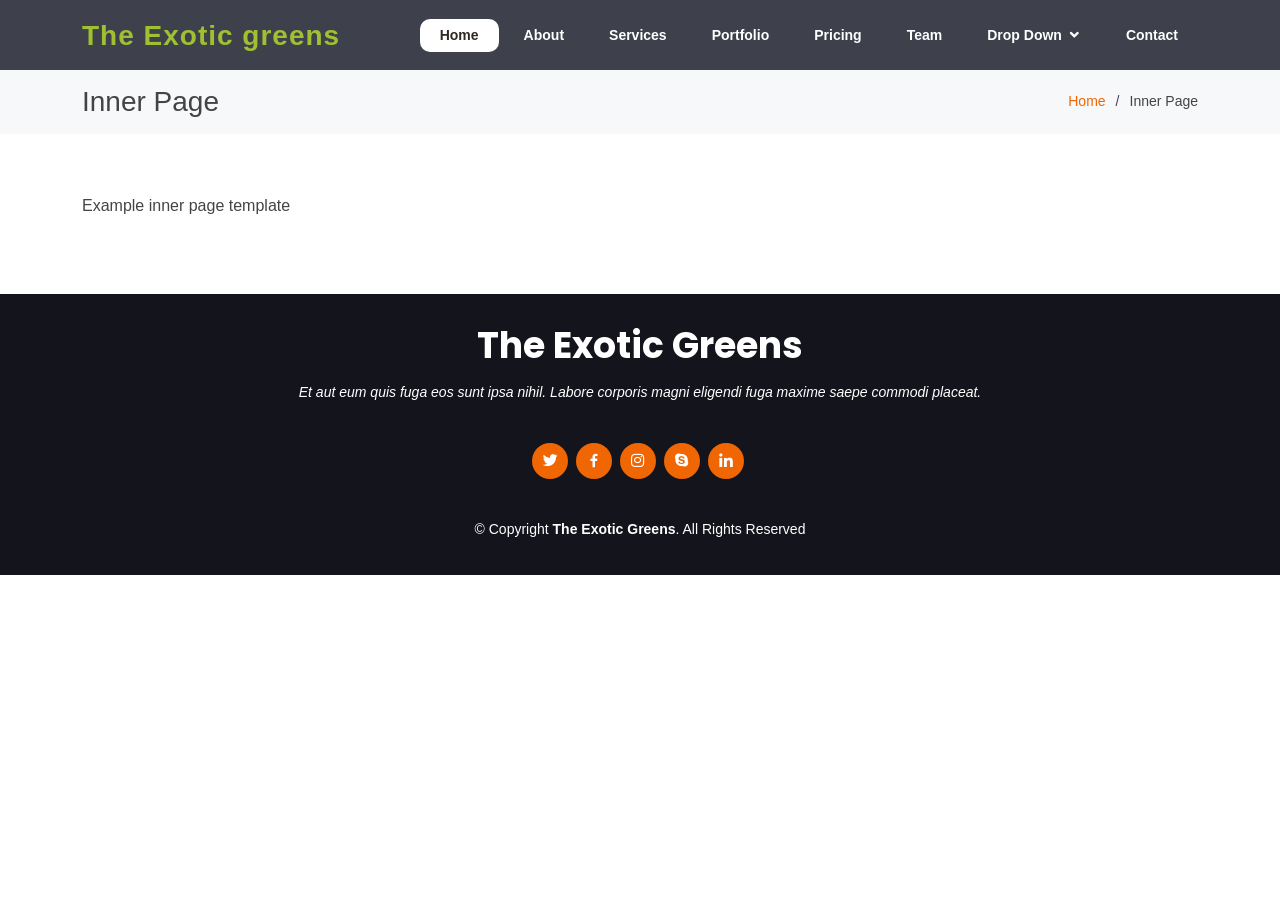
<file: inner-page.html>
<!DOCTYPE html>
<html lang="en">

<head>
  <meta charset="utf-8">
  <meta content="width=device-width, initial-scale=1.0" name="viewport">

  <title>Inner Page - The Exotic greens</title>
  <meta content="" name="description">
  <meta content="" name="keywords">

  <!-- Favicons -->
  <link href="assets/img/favicon.png" rel="icon">
  <link href="assets/img/apple-touch-icon.png" rel="apple-touch-icon">

  <!-- Google Fonts -->
  <link href="https://fonts.googleapis.com/css?family=Open+Sans:300,300i,400,400i,600,600i,700,700i|Raleway:300,300i,400,400i,500,500i,600,600i,700,700i|Poppins:300,300i,400,400i,500,500i,600,600i,700,700i" rel="stylesheet">

  <!-- Vendor CSS Files -->
  <link href="assets/vendor/bootstrap/css/bootstrap.min.css" rel="stylesheet">
  <link href="assets/vendor/icofont/icofont.min.css" rel="stylesheet">
  <link href="assets/vendor/boxicons/css/boxicons.min.css" rel="stylesheet">
  <link href="assets/vendor/animate.css/animate.min.css" rel="stylesheet">
  <link href="assets/vendor/remixicon/remixicon.css" rel="stylesheet">
  <link href="assets/vendor/line-awesome/css/line-awesome.min.css" rel="stylesheet">
  <link href="assets/vendor/venobox/venobox.css" rel="stylesheet">
  <link href="assets/vendor/owl.carousel/assets/owl.carousel.min.css" rel="stylesheet">
  <link href="assets/vendor/aos/aos.css" rel="stylesheet">

  <!-- Template Main CSS File -->
  <link href="assets/css/style.css" rel="stylesheet">
</head>

<body>

  <!-- ======= Header ======= -->
  <header id="header" class="fixed-top d-flex align-items-center ">
    <div class="container d-flex align-items-center justify-content-between">

      <div class="logo">
        <h1 class="text-light"><a href="index.html">The Exotic greens</a></h1>
        <!-- Uncomment below if you prefer to use an image logo -->
        <!-- <a href="index.html"><img src="assets/img/logo.png" alt="" class="img-fluid"></a>-->
      </div>

      <nav class="nav-menu d-none d-lg-block">
        <ul>
          <li class="active"><a href="index.html">Home</a></li>
          <li><a href="#about">About</a></li>
          <li><a href="#services">Services</a></li>
          <li><a href="#portfolio">Portfolio</a></li>
          <li><a href="#pricing">Pricing</a></li>
          <li><a href="#team">Team</a></li>
          <li class="drop-down"><a href="">Drop Down</a>
            <ul>
              <li><a href="#">Drop Down 1</a></li>
              <li class="drop-down"><a href="#">Drop Down 2</a>
                <ul>
                  <li><a href="#">Deep Drop Down 1</a></li>
                  <li><a href="#">Deep Drop Down 2</a></li>
                  <li><a href="#">Deep Drop Down 3</a></li>
                  <li><a href="#">Deep Drop Down 4</a></li>
                  <li><a href="#">Deep Drop Down 5</a></li>
                </ul>
              </li>
              <li><a href="#">Drop Down 3</a></li>
              <li><a href="#">Drop Down 4</a></li>
              <li><a href="#">Drop Down 5</a></li>
            </ul>
          </li>
          <li><a href="#contact">Contact</a></li>

        </ul>
      </nav><!-- .nav-menu -->

    </div>
  </header><!-- End Header -->

  <main id="main">

    <!-- ======= Breadcrumbs ======= -->
    <section class="breadcrumbs">
      <div class="container">

        <div class="d-flex justify-content-between align-items-center">
          <h2>Inner Page</h2>
          <ol>
            <li><a href="index.html">Home</a></li>
            <li>Inner Page</li>
          </ol>
        </div>

      </div>
    </section><!-- End Breadcrumbs -->

    <section class="inner-page">
      <div class="container">
        <p>
          Example inner page template
        </p>
      </div>
    </section>

  </main><!-- End #main -->

  <!-- ======= Footer ======= -->
  <footer id="footer">
    <div class="container">
      <h3>The Exotic Greens</h3>
      <p>Et aut eum quis fuga eos sunt ipsa nihil. Labore corporis magni eligendi fuga maxime saepe commodi placeat.</p>
      <div class="social-links">
        <a href="#" class="twitter"><i class="bx bxl-twitter"></i></a>
        <a href="#" class="facebook"><i class="bx bxl-facebook"></i></a>
        <a href="#" class="instagram"><i class="bx bxl-instagram"></i></a>
        <a href="#" class="google-plus"><i class="bx bxl-skype"></i></a>
        <a href="#" class="linkedin"><i class="bx bxl-linkedin"></i></a>
      </div>
      <div class="copyright">
        &copy; Copyright <strong><span>The Exotic Greens</span></strong>. All Rights Reserved
      </div>
    </div>
  </footer><!-- End Footer -->

  <a href="#" class="back-to-top"><i class="ri-arrow-up-line"></i></a>

  <!-- Vendor JS Files -->
  <script src="assets/vendor/jquery/jquery.min.js"></script>
  <script src="assets/vendor/bootstrap/js/bootstrap.bundle.min.js"></script>
  <script src="assets/vendor/jquery.easing/jquery.easing.min.js"></script>
  <script src="assets/vendor/php-email-form/validate.js"></script>
  <script src="assets/vendor/isotope-layout/isotope.pkgd.min.js"></script>
  <script src="assets/vendor/venobox/venobox.min.js"></script>
  <script src="assets/vendor/owl.carousel/owl.carousel.min.js"></script>
  <script src="assets/vendor/aos/aos.js"></script>

  <!-- Template Main JS File -->
  <script src="assets/js/main.js"></script>

</body>

</html>
</file>
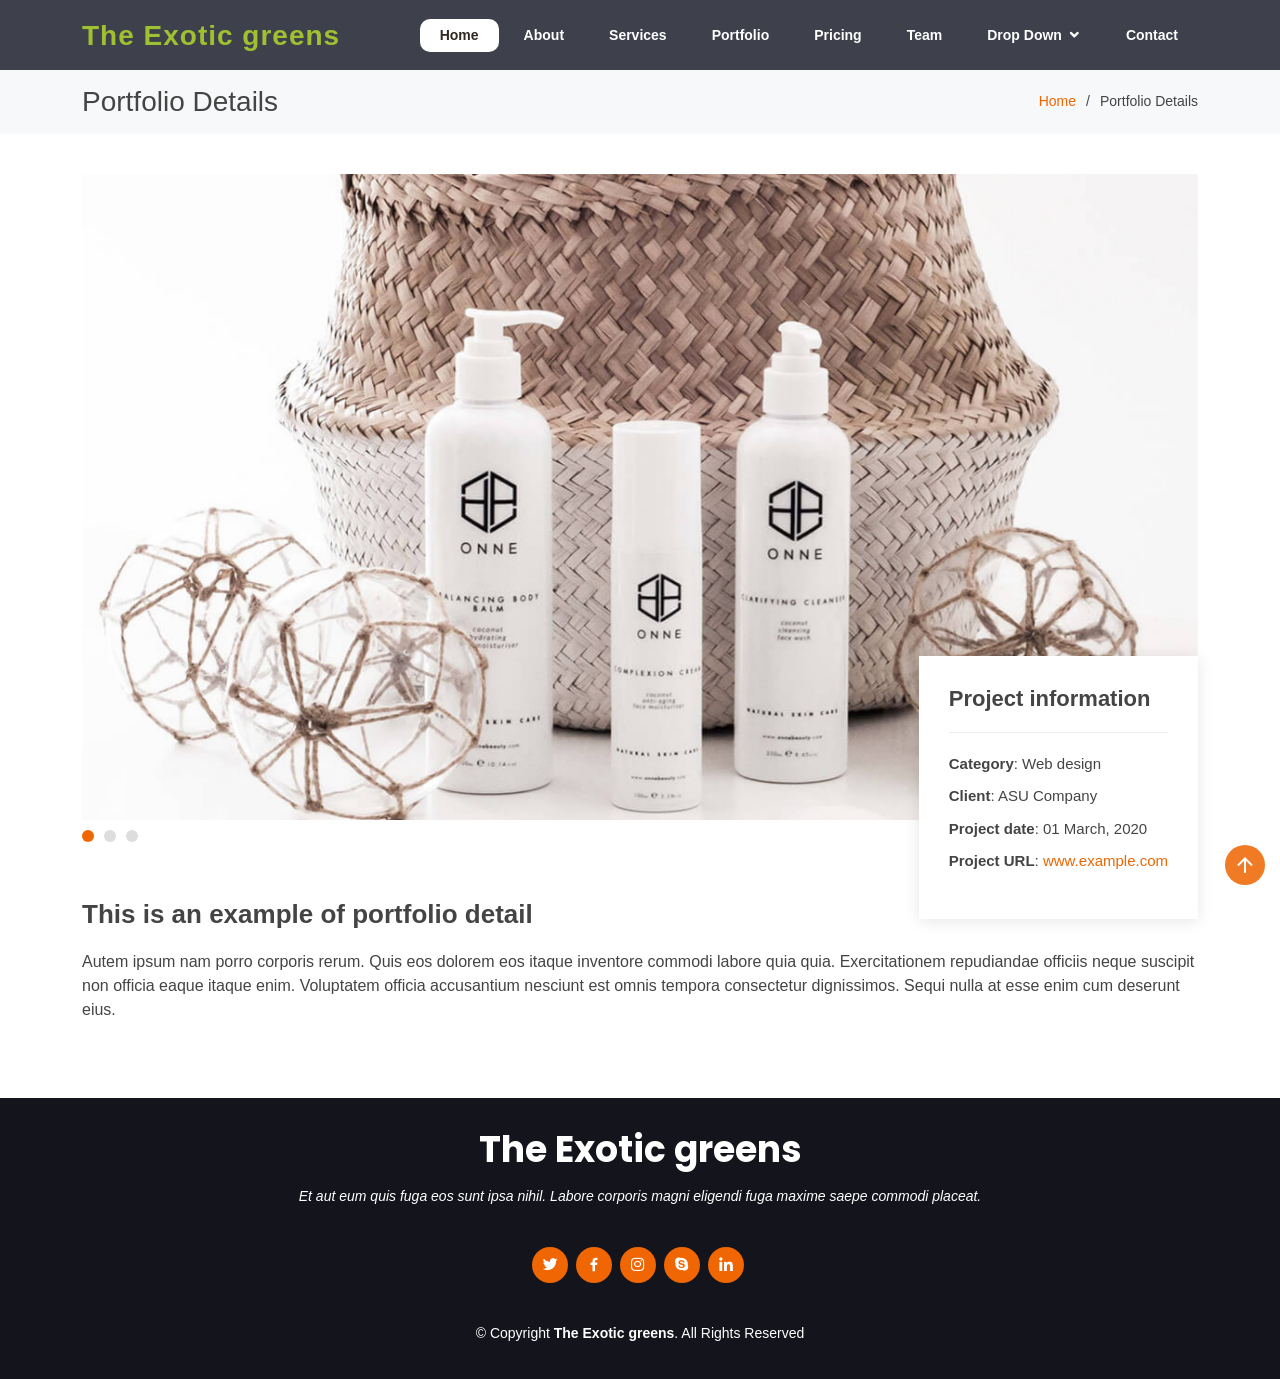
<file: portfolio-details.html>
<!DOCTYPE html>
<html lang="en">

<head>
  <meta charset="utf-8">
  <meta content="width=device-width, initial-scale=1.0" name="viewport">

  <title>Portfolio Details - The Exotic greens</title>
  <meta content="" name="description">
  <meta content="" name="keywords">

  <!-- Favicons -->
  <link href="assets/img/favicon.png" rel="icon">
  <link href="assets/img/apple-touch-icon.png" rel="apple-touch-icon">

  <!-- Google Fonts -->
  <link href="https://fonts.googleapis.com/css?family=Open+Sans:300,300i,400,400i,600,600i,700,700i|Raleway:300,300i,400,400i,500,500i,600,600i,700,700i|Poppins:300,300i,400,400i,500,500i,600,600i,700,700i" rel="stylesheet">

  <!-- Vendor CSS Files -->
  <link href="assets/vendor/bootstrap/css/bootstrap.min.css" rel="stylesheet">
  <link href="assets/vendor/icofont/icofont.min.css" rel="stylesheet">
  <link href="assets/vendor/boxicons/css/boxicons.min.css" rel="stylesheet">
  <link href="assets/vendor/animate.css/animate.min.css" rel="stylesheet">
  <link href="assets/vendor/remixicon/remixicon.css" rel="stylesheet">
  <link href="assets/vendor/line-awesome/css/line-awesome.min.css" rel="stylesheet">
  <link href="assets/vendor/venobox/venobox.css" rel="stylesheet">
  <link href="assets/vendor/owl.carousel/assets/owl.carousel.min.css" rel="stylesheet">
  <link href="assets/vendor/aos/aos.css" rel="stylesheet">

  <!-- Template Main CSS File -->
  <link href="assets/css/style.css" rel="stylesheet">
</head>

<body>

  <!-- ======= Header ======= -->
  <header id="header" class="fixed-top d-flex align-items-center ">
    <div class="container d-flex align-items-center justify-content-between">

      <div class="logo">
        <h1 class="text-light"><a href="index.html">The Exotic greens</a></h1>
        <!-- Uncomment below if you prefer to use an image logo -->
        <!-- <a href="index.html"><img src="assets/img/logo.png" alt="" class="img-fluid"></a>-->
      </div>

      <nav class="nav-menu d-none d-lg-block">
        <ul>
          <li class="active"><a href="index.html">Home</a></li>
          <li><a href="#about">About</a></li>
          <li><a href="#services">Services</a></li>
          <li><a href="#portfolio">Portfolio</a></li>
          <li><a href="#pricing">Pricing</a></li>
          <li><a href="#team">Team</a></li>
          <li class="drop-down"><a href="">Drop Down</a>
            <ul>
              <li><a href="#">Drop Down 1</a></li>
              <li class="drop-down"><a href="#">Drop Down 2</a>
                <ul>
                  <li><a href="#">Deep Drop Down 1</a></li>
                  <li><a href="#">Deep Drop Down 2</a></li>
                  <li><a href="#">Deep Drop Down 3</a></li>
                  <li><a href="#">Deep Drop Down 4</a></li>
                  <li><a href="#">Deep Drop Down 5</a></li>
                </ul>
              </li>
              <li><a href="#">Drop Down 3</a></li>
              <li><a href="#">Drop Down 4</a></li>
              <li><a href="#">Drop Down 5</a></li>
            </ul>
          </li>
          <li><a href="#contact">Contact</a></li>

        </ul>
      </nav><!-- .nav-menu -->

    </div>
  </header><!-- End Header -->

  <main id="main">

    <!-- ======= Breadcrumbs ======= -->
    <section id="breadcrumbs" class="breadcrumbs">
      <div class="container">

        <div class="d-flex justify-content-between align-items-center">
          <h2>Portfolio Details</h2>
          <ol>
            <li><a href="index.html">Home</a></li>
            <li>Portfolio Details</li>
          </ol>
        </div>

      </div>
    </section><!-- End Breadcrumbs -->

    <!-- ======= Portfolio Details Section ======= -->
    <section id="portfolio-details" class="portfolio-details">
      <div class="container">

        <div class="portfolio-details-container" data-aos="fade-up">

          <div class="owl-carousel portfolio-details-carousel">
            <img src="assets/img/portfolio/portfolio-details-1.jpg" class="img-fluid" alt="">
            <img src="assets/img/portfolio/portfolio-details-2.jpg" class="img-fluid" alt="">
            <img src="assets/img/portfolio/portfolio-details-3.jpg" class="img-fluid" alt="">
          </div>

          <div class="portfolio-info">
            <h3>Project information</h3>
            <ul>
              <li><strong>Category</strong>: Web design</li>
              <li><strong>Client</strong>: ASU Company</li>
              <li><strong>Project date</strong>: 01 March, 2020</li>
              <li><strong>Project URL</strong>: <a href="#">www.example.com</a></li>
            </ul>
          </div>

        </div>

        <div class="portfolio-description">
          <h2>This is an example of portfolio detail</h2>
          <p>
            Autem ipsum nam porro corporis rerum. Quis eos dolorem eos itaque inventore commodi labore quia quia. Exercitationem repudiandae officiis neque suscipit non officia eaque itaque enim. Voluptatem officia accusantium nesciunt est omnis tempora consectetur dignissimos. Sequi nulla at esse enim cum deserunt eius.
          </p>
        </div>

      </div>
    </section><!-- End Portfolio Details Section -->

  </main><!-- End #main -->

  <!-- ======= Footer ======= -->
  <footer id="footer">
    <div class="container">
      <h3>The Exotic greens</h3>
      <p>Et aut eum quis fuga eos sunt ipsa nihil. Labore corporis magni eligendi fuga maxime saepe commodi placeat.</p>
      <div class="social-links">
        <a href="#" class="twitter"><i class="bx bxl-twitter"></i></a>
        <a href="#" class="facebook"><i class="bx bxl-facebook"></i></a>
        <a href="#" class="instagram"><i class="bx bxl-instagram"></i></a>
        <a href="#" class="google-plus"><i class="bx bxl-skype"></i></a>
        <a href="#" class="linkedin"><i class="bx bxl-linkedin"></i></a>
      </div>
      <div class="copyright">
        &copy; Copyright <strong><span>The Exotic greens</span></strong>. All Rights Reserved
      </div>
    </div>
  </footer><!-- End Footer -->

  <a href="#" class="back-to-top"><i class="ri-arrow-up-line"></i></a>

  <!-- Vendor JS Files -->
  <script src="assets/vendor/jquery/jquery.min.js"></script>
  <script src="assets/vendor/bootstrap/js/bootstrap.bundle.min.js"></script>
  <script src="assets/vendor/jquery.easing/jquery.easing.min.js"></script>
  <script src="assets/vendor/php-email-form/validate.js"></script>
  <script src="assets/vendor/isotope-layout/isotope.pkgd.min.js"></script>
  <script src="assets/vendor/venobox/venobox.min.js"></script>
  <script src="assets/vendor/owl.carousel/owl.carousel.min.js"></script>
  <script src="assets/vendor/aos/aos.js"></script>

  <!-- Template Main JS File -->
  <script src="assets/js/main.js"></script>

</body>

</html>
</file>
<file: assets/vendor/venobox/venobox.css>
/* ------ venobox.css --------*/
.vbox-overlay *, .vbox-overlay *:before, .vbox-overlay *:after{
    -webkit-backface-visibility: hidden;
    -webkit-box-sizing:border-box;
    -moz-box-sizing:border-box;
    box-sizing:border-box;
}
.vbox-overlay * { 
    -webkit-backface-visibility: visible;
    backface-visibility: visible;
}
.vbox-overlay{
    display: -webkit-flex;
    display: flex;
    -webkit-flex-direction: column;
    flex-direction: column;
    -webkit-justify-content: center;
    justify-content: center;
    -webkit-align-items: center;
    align-items: center;
    position: fixed;
    left: 0;
    top: 0;
    bottom: 0;
    right: 0;
    z-index: 999999;
}

/* ----- navigation ----- */
.vbox-title{
    width: 100%;
    height: 40px;
    float: left;
    text-align: center;
    line-height: 28px;
    font-size: 12px;
    padding: 6px 50px;
    overflow: hidden;
    position: fixed;
    display: none;
    left: 0;
    z-index: 89;
}
.vbox-close{
    cursor: pointer;
    position: fixed;
    top: -1px;
    right: 0;
    width: 50px;
    height: 40px;
    padding: 6px;
    display: block;
    background-position:10px center;
    overflow: hidden;
    font-size: 24px;
    line-height: 1;
    text-align: center;
    z-index: 99;
}
.vbox-left{
    cursor: pointer;
    position: fixed;
    left: 0;
    height: 40px;
    overflow: hidden;
    line-height: 28px;
    font-size: 12px;
    z-index: 99;
    display: flex;
    align-items:center;
}
.vbox-num{
    display: inline-block;
    margin: 6px 0 6px 15px;
}
/* ----- Social share ----- */
.vbox-share{
    line-height: 28px;
    font-size: 12px;
    overflow: hidden;
    position: fixed;
    left: 0;
    z-index: 98;
    display: flex;
    align-items:center;
    justify-content: center;
    width: 100%;
    text-align: center;
}
.vbox-share svg{
    max-height: 28px;
    width: 28px;
    z-index: 10;
    margin-left: 12px;
    margin-top: 6px;
    margin-bottom: 6px;
    vertical-align: middle;
}


/* ----- navigation ARROWS ----- */
.vbox-next, .vbox-prev{
    position: fixed;
    top: 50%;
    margin-top: -15px;
    overflow: hidden;
    cursor: pointer;
    display: block;
    width: 45px;
    height: 45px;
    z-index: 99;
}
.vbox-next span, .vbox-prev span{
    position: relative;
    width: 20px;
    height: 20px;
    border: 2px solid transparent;
    border-top-color: #B6B6B6;
    border-right-color: #B6B6B6;
    text-indent: -100px;
    position: absolute;
    top: 8px;
    display: block;
}
.vbox-prev{
    left: 15px;
}
.vbox-next{
    right: 15px;
}
.vbox-prev span{
    left: 10px;
    -ms-transform: rotate(-135deg);
    -webkit-transform: rotate(-135deg);
    transform: rotate(-135deg);
}
.vbox-next span{
    -ms-transform: rotate(45deg);
    -webkit-transform: rotate(45deg);
    transform: rotate(45deg);
    right: 10px;
}
/* ------- inline window ------ */
.vbox-inline{
    width: 420px;
    height: 315px;
    height: 70vh;
    padding: 10px;
    background: #fff;
    margin: 0 auto;
    overflow: auto;
    text-align: left;
}
/* ------- Video & iFrames window ------ */
.venoframe{
    max-width: 100%;
    width: 100%;
    border: none;
    width: 100%;
    height: 260px;
    height: 70vh;
}
.venoframe.vbvid{
    height: 260px;
}
@media (min-width: 768px) {
    .venoframe, .vbox-inline{
        width: 90%;
        height: 360px;
        height: 70vh;
    }
    .venoframe.vbvid{
        width: 640px;
        height: 360px;
    }
}
@media (min-width: 992px) {
    .venoframe, .vbox-inline{
        max-width: 1200px;
        width: 80%;
        height: 540px;
        height: 70vh;
    }
    .venoframe.vbvid{
        width: 960px;
        height: 540px;
    }
}
/* 
Please do NOT edit this part! 
or at least read this note: http://i.imgur.com/7C0ws9e.gif
*/
.vbox-open{
    overflow: hidden;
}
.vbox-container{
    position: absolute;
    left: 0;
    right: 0;
    top: 0;
    bottom: 0;
    overflow-x: hidden;
    overflow-y: scroll;
    overflow-scrolling: touch;
    -webkit-overflow-scrolling: touch;
    z-index: 20;
    max-height: 100%;

}

.vbox-content{
    text-align: center;
    float: left;
    width: 100%;
    position: relative;
    overflow: hidden;
    padding: 20px 4%;
}
.vbox-container img{
    max-width: 100%;
    height: auto;
}
.vbox-figlio{
    box-shadow: 0 0 12px rgba(0,0,0,0.19), 0 6px 6px rgba(0,0,0,0.23);
    max-width: 100%;
    text-align: initial;
}
img.vbox-figlio{
    -webkit-user-select: none;
-khtml-user-select: none;
-moz-user-select: none;
-o-user-select: none;
user-select: none;
}
.vbox-content.swipe-left{
    margin-left: -200px !important;
}
.vbox-content.swipe-right{
    margin-left: 200px !important;
}
.vbox-animated{
    webkit-transition: margin 300ms ease-out;
    transition: margin 300ms ease-out;
}

/* ---------- preloader ----------
 * SPINKIT 
 * http://tobiasahlin.com/spinkit/
-------------------------------- */
.sk-double-bounce,.sk-rotating-plane{width:40px;height:40px;margin:40px auto}.sk-rotating-plane{background-color:#333;-webkit-animation:sk-rotatePlane 1.2s infinite ease-in-out;animation:sk-rotatePlane 1.2s infinite ease-in-out}@-webkit-keyframes sk-rotatePlane{0%{-webkit-transform:perspective(120px) rotateX(0) rotateY(0);transform:perspective(120px) rotateX(0) rotateY(0)}50%{-webkit-transform:perspective(120px) rotateX(-180.1deg) rotateY(0);transform:perspective(120px) rotateX(-180.1deg) rotateY(0)}100%{-webkit-transform:perspective(120px) rotateX(-180deg) rotateY(-179.9deg);transform:perspective(120px) rotateX(-180deg) rotateY(-179.9deg)}}@keyframes sk-rotatePlane{0%{-webkit-transform:perspective(120px) rotateX(0) rotateY(0);transform:perspective(120px) rotateX(0) rotateY(0)}50%{-webkit-transform:perspective(120px) rotateX(-180.1deg) rotateY(0);transform:perspective(120px) rotateX(-180.1deg) rotateY(0)}100%{-webkit-transform:perspective(120px) rotateX(-180deg) rotateY(-179.9deg);transform:perspective(120px) rotateX(-180deg) rotateY(-179.9deg)}}.sk-double-bounce{position:relative}.sk-double-bounce .sk-child{width:100%;height:100%;border-radius:50%;background-color:#333;opacity:.6;position:absolute;top:0;left:0;-webkit-animation:sk-doubleBounce 2s infinite ease-in-out;animation:sk-doubleBounce 2s infinite ease-in-out}.sk-chasing-dots .sk-child,.sk-spinner-pulse,.sk-three-bounce .sk-child{background-color:#333;border-radius:100%}.sk-double-bounce .sk-double-bounce2{-webkit-animation-delay:-1s;animation-delay:-1s}@-webkit-keyframes sk-doubleBounce{0%,100%{-webkit-transform:scale(0);transform:scale(0)}50%{-webkit-transform:scale(1);transform:scale(1)}}@keyframes sk-doubleBounce{0%,100%{-webkit-transform:scale(0);transform:scale(0)}50%{-webkit-transform:scale(1);transform:scale(1)}}.sk-wave{margin:40px auto;width:50px;height:40px;text-align:center;font-size:10px}.sk-wave .sk-rect{background-color:#333;height:100%;width:6px;display:inline-block;-webkit-animation:sk-waveStretchDelay 1.2s infinite ease-in-out;animation:sk-waveStretchDelay 1.2s infinite ease-in-out}.sk-wave .sk-rect1{-webkit-animation-delay:-1.2s;animation-delay:-1.2s}.sk-wave .sk-rect2{-webkit-animation-delay:-1.1s;animation-delay:-1.1s}.sk-wave .sk-rect3{-webkit-animation-delay:-1s;animation-delay:-1s}.sk-wave .sk-rect4{-webkit-animation-delay:-.9s;animation-delay:-.9s}.sk-wave .sk-rect5{-webkit-animation-delay:-.8s;animation-delay:-.8s}@-webkit-keyframes sk-waveStretchDelay{0%,100%,40%{-webkit-transform:scaleY(.4);transform:scaleY(.4)}20%{-webkit-transform:scaleY(1);transform:scaleY(1)}}@keyframes sk-waveStretchDelay{0%,100%,40%{-webkit-transform:scaleY(.4);transform:scaleY(.4)}20%{-webkit-transform:scaleY(1);transform:scaleY(1)}}.sk-wandering-cubes{margin:40px auto;width:40px;height:40px;position:relative}.sk-wandering-cubes .sk-cube{background-color:#333;width:10px;height:10px;position:absolute;top:0;left:0;-webkit-animation:sk-wanderingCube 1.8s ease-in-out -1.8s infinite both;animation:sk-wanderingCube 1.8s ease-in-out -1.8s infinite both}.sk-chasing-dots,.sk-spinner-pulse{width:40px;height:40px;margin:40px auto}.sk-wandering-cubes .sk-cube2{-webkit-animation-delay:-.9s;animation-delay:-.9s}@-webkit-keyframes sk-wanderingCube{0%{-webkit-transform:rotate(0);transform:rotate(0)}25%{-webkit-transform:translateX(30px) rotate(-90deg) scale(.5);transform:translateX(30px) rotate(-90deg) scale(.5)}50%{-webkit-transform:translateX(30px) translateY(30px) rotate(-179deg);transform:translateX(30px) translateY(30px) rotate(-179deg)}50.1%{-webkit-transform:translateX(30px) translateY(30px) rotate(-180deg);transform:translateX(30px) translateY(30px) rotate(-180deg)}75%{-webkit-transform:translateX(0) translateY(30px) rotate(-270deg) scale(.5);transform:translateX(0) translateY(30px) rotate(-270deg) scale(.5)}100%{-webkit-transform:rotate(-360deg);transform:rotate(-360deg)}}@keyframes sk-wanderingCube{0%{-webkit-transform:rotate(0);transform:rotate(0)}25%{-webkit-transform:translateX(30px) rotate(-90deg) scale(.5);transform:translateX(30px) rotate(-90deg) scale(.5)}50%{-webkit-transform:translateX(30px) translateY(30px) rotate(-179deg);transform:translateX(30px) translateY(30px) rotate(-179deg)}50.1%{-webkit-transform:translateX(30px) translateY(30px) rotate(-180deg);transform:translateX(30px) translateY(30px) rotate(-180deg)}75%{-webkit-transform:translateX(0) translateY(30px) rotate(-270deg) scale(.5);transform:translateX(0) translateY(30px) rotate(-270deg) scale(.5)}100%{-webkit-transform:rotate(-360deg);transform:rotate(-360deg)}}.sk-spinner-pulse{-webkit-animation:sk-pulseScaleOut 1s infinite ease-in-out;animation:sk-pulseScaleOut 1s infinite ease-in-out}@-webkit-keyframes sk-pulseScaleOut{0%{-webkit-transform:scale(0);transform:scale(0)}100%{-webkit-transform:scale(1);transform:scale(1);opacity:0}}@keyframes sk-pulseScaleOut{0%{-webkit-transform:scale(0);transform:scale(0)}100%{-webkit-transform:scale(1);transform:scale(1);opacity:0}}.sk-chasing-dots{position:relative;text-align:center;-webkit-animation:sk-chasingDotsRotate 2s infinite linear;animation:sk-chasingDotsRotate 2s infinite linear}.sk-chasing-dots .sk-child{width:60%;height:60%;display:inline-block;position:absolute;top:0;-webkit-animation:sk-chasingDotsBounce 2s infinite ease-in-out;animation:sk-chasingDotsBounce 2s infinite ease-in-out}.sk-chasing-dots .sk-dot2{top:auto;bottom:0;-webkit-animation-delay:-1s;animation-delay:-1s}@-webkit-keyframes sk-chasingDotsRotate{100%{-webkit-transform:rotate(360deg);transform:rotate(360deg)}}@keyframes sk-chasingDotsRotate{100%{-webkit-transform:rotate(360deg);transform:rotate(360deg)}}@-webkit-keyframes sk-chasingDotsBounce{0%,100%{-webkit-transform:scale(0);transform:scale(0)}50%{-webkit-transform:scale(1);transform:scale(1)}}@keyframes sk-chasingDotsBounce{0%,100%{-webkit-transform:scale(0);transform:scale(0)}50%{-webkit-transform:scale(1);transform:scale(1)}}.sk-three-bounce{margin:40px auto;width:80px;text-align:center}.sk-three-bounce .sk-child{width:20px;height:20px;display:inline-block;-webkit-animation:sk-three-bounce 1.4s ease-in-out 0s infinite both;animation:sk-three-bounce 1.4s ease-in-out 0s infinite both}.sk-circle .sk-child:before,.sk-fading-circle .sk-circle:before{display:block;border-radius:100%;content:'';background-color:#333}.sk-three-bounce .sk-bounce1{-webkit-animation-delay:-.32s;animation-delay:-.32s}.sk-three-bounce .sk-bounce2{-webkit-animation-delay:-.16s;animation-delay:-.16s}@-webkit-keyframes sk-three-bounce{0%,100%,80%{-webkit-transform:scale(0);transform:scale(0)}40%{-webkit-transform:scale(1);transform:scale(1)}}@keyframes sk-three-bounce{0%,100%,80%{-webkit-transform:scale(0);transform:scale(0)}40%{-webkit-transform:scale(1);transform:scale(1)}}.sk-circle{margin:40px auto;width:40px;height:40px;position:relative}.sk-circle .sk-child{width:100%;height:100%;position:absolute;left:0;top:0}.sk-circle .sk-child:before{margin:0 auto;width:15%;height:15%;-webkit-animation:sk-circleBounceDelay 1.2s infinite ease-in-out both;animation:sk-circleBounceDelay 1.2s infinite ease-in-out both}.sk-circle .sk-circle2{-webkit-transform:rotate(30deg);-ms-transform:rotate(30deg);transform:rotate(30deg)}.sk-circle .sk-circle3{-webkit-transform:rotate(60deg);-ms-transform:rotate(60deg);transform:rotate(60deg)}.sk-circle .sk-circle4{-webkit-transform:rotate(90deg);-ms-transform:rotate(90deg);transform:rotate(90deg)}.sk-circle .sk-circle5{-webkit-transform:rotate(120deg);-ms-transform:rotate(120deg);transform:rotate(120deg)}.sk-circle .sk-circle6{-webkit-transform:rotate(150deg);-ms-transform:rotate(150deg);transform:rotate(150deg)}.sk-circle .sk-circle7{-webkit-transform:rotate(180deg);-ms-transform:rotate(180deg);transform:rotate(180deg)}.sk-circle .sk-circle8{-webkit-transform:rotate(210deg);-ms-transform:rotate(210deg);transform:rotate(210deg)}.sk-circle .sk-circle9{-webkit-transform:rotate(240deg);-ms-transform:rotate(240deg);transform:rotate(240deg)}.sk-circle .sk-circle10{-webkit-transform:rotate(270deg);-ms-transform:rotate(270deg);transform:rotate(270deg)}.sk-circle .sk-circle11{-webkit-transform:rotate(300deg);-ms-transform:rotate(300deg);transform:rotate(300deg)}.sk-circle .sk-circle12{-webkit-transform:rotate(330deg);-ms-transform:rotate(330deg);transform:rotate(330deg)}.sk-circle .sk-circle2:before{-webkit-animation-delay:-1.1s;animation-delay:-1.1s}.sk-circle .sk-circle3:before{-webkit-animation-delay:-1s;animation-delay:-1s}.sk-circle .sk-circle4:before{-webkit-animation-delay:-.9s;animation-delay:-.9s}.sk-circle .sk-circle5:before{-webkit-animation-delay:-.8s;animation-delay:-.8s}.sk-circle .sk-circle6:before{-webkit-animation-delay:-.7s;animation-delay:-.7s}.sk-circle .sk-circle7:before{-webkit-animation-delay:-.6s;animation-delay:-.6s}.sk-circle .sk-circle8:before{-webkit-animation-delay:-.5s;animation-delay:-.5s}.sk-circle .sk-circle9:before{-webkit-animation-delay:-.4s;animation-delay:-.4s}.sk-circle .sk-circle10:before{-webkit-animation-delay:-.3s;animation-delay:-.3s}.sk-circle .sk-circle11:before{-webkit-animation-delay:-.2s;animation-delay:-.2s}.sk-circle .sk-circle12:before{-webkit-animation-delay:-.1s;animation-delay:-.1s}@-webkit-keyframes sk-circleBounceDelay{0%,100%,80%{-webkit-transform:scale(0);transform:scale(0)}40%{-webkit-transform:scale(1);transform:scale(1)}}@keyframes sk-circleBounceDelay{0%,100%,80%{-webkit-transform:scale(0);transform:scale(0)}40%{-webkit-transform:scale(1);transform:scale(1)}}.sk-cube-grid{width:40px;height:40px;margin:40px auto}.sk-cube-grid .sk-cube{width:33.33%;height:33.33%;background-color:#333;float:left;-webkit-animation:sk-cubeGridScaleDelay 1.3s infinite ease-in-out;animation:sk-cubeGridScaleDelay 1.3s infinite ease-in-out}.sk-cube-grid .sk-cube1{-webkit-animation-delay:.2s;animation-delay:.2s}.sk-cube-grid .sk-cube2{-webkit-animation-delay:.3s;animation-delay:.3s}.sk-cube-grid .sk-cube3{-webkit-animation-delay:.4s;animation-delay:.4s}.sk-cube-grid .sk-cube4{-webkit-animation-delay:.1s;animation-delay:.1s}.sk-cube-grid .sk-cube5{-webkit-animation-delay:.2s;animation-delay:.2s}.sk-cube-grid .sk-cube6{-webkit-animation-delay:.3s;animation-delay:.3s}.sk-cube-grid .sk-cube7{-webkit-animation-delay:0ms;animation-delay:0ms}.sk-cube-grid .sk-cube8{-webkit-animation-delay:.1s;animation-delay:.1s}.sk-cube-grid .sk-cube9{-webkit-animation-delay:.2s;animation-delay:.2s}@-webkit-keyframes sk-cubeGridScaleDelay{0%,100%,70%{-webkit-transform:scale3D(1,1,1);transform:scale3D(1,1,1)}35%{-webkit-transform:scale3D(0,0,1);transform:scale3D(0,0,1)}}@keyframes sk-cubeGridScaleDelay{0%,100%,70%{-webkit-transform:scale3D(1,1,1);transform:scale3D(1,1,1)}35%{-webkit-transform:scale3D(0,0,1);transform:scale3D(0,0,1)}}.sk-fading-circle{margin:40px auto;width:40px;height:40px;position:relative}.sk-fading-circle .sk-circle{width:100%;height:100%;position:absolute;left:0;top:0}.sk-fading-circle .sk-circle:before{margin:0 auto;width:15%;height:15%;-webkit-animation:sk-circleFadeDelay 1.2s infinite ease-in-out both;animation:sk-circleFadeDelay 1.2s infinite ease-in-out both}.sk-fading-circle .sk-circle2{-webkit-transform:rotate(30deg);-ms-transform:rotate(30deg);transform:rotate(30deg)}.sk-fading-circle .sk-circle3{-webkit-transform:rotate(60deg);-ms-transform:rotate(60deg);transform:rotate(60deg)}.sk-fading-circle .sk-circle4{-webkit-transform:rotate(90deg);-ms-transform:rotate(90deg);transform:rotate(90deg)}.sk-fading-circle .sk-circle5{-webkit-transform:rotate(120deg);-ms-transform:rotate(120deg);transform:rotate(120deg)}.sk-fading-circle .sk-circle6{-webkit-transform:rotate(150deg);-ms-transform:rotate(150deg);transform:rotate(150deg)}.sk-fading-circle .sk-circle7{-webkit-transform:rotate(180deg);-ms-transform:rotate(180deg);transform:rotate(180deg)}.sk-fading-circle .sk-circle8{-webkit-transform:rotate(210deg);-ms-transform:rotate(210deg);transform:rotate(210deg)}.sk-fading-circle .sk-circle9{-webkit-transform:rotate(240deg);-ms-transform:rotate(240deg);transform:rotate(240deg)}.sk-fading-circle .sk-circle10{-webkit-transform:rotate(270deg);-ms-transform:rotate(270deg);transform:rotate(270deg)}.sk-fading-circle .sk-circle11{-webkit-transform:rotate(300deg);-ms-transform:rotate(300deg);transform:rotate(300deg)}.sk-fading-circle .sk-circle12{-webkit-transform:rotate(330deg);-ms-transform:rotate(330deg);transform:rotate(330deg)}.sk-fading-circle .sk-circle2:before{-webkit-animation-delay:-1.1s;animation-delay:-1.1s}.sk-fading-circle .sk-circle3:before{-webkit-animation-delay:-1s;animation-delay:-1s}.sk-fading-circle .sk-circle4:before{-webkit-animation-delay:-.9s;animation-delay:-.9s}.sk-fading-circle .sk-circle5:before{-webkit-animation-delay:-.8s;animation-delay:-.8s}.sk-fading-circle .sk-circle6:before{-webkit-animation-delay:-.7s;animation-delay:-.7s}.sk-fading-circle .sk-circle7:before{-webkit-animation-delay:-.6s;animation-delay:-.6s}.sk-fading-circle .sk-circle8:before{-webkit-animation-delay:-.5s;animation-delay:-.5s}.sk-fading-circle .sk-circle9:before{-webkit-animation-delay:-.4s;animation-delay:-.4s}.sk-fading-circle .sk-circle10:before{-webkit-animation-delay:-.3s;animation-delay:-.3s}.sk-fading-circle .sk-circle11:before{-webkit-animation-delay:-.2s;animation-delay:-.2s}.sk-fading-circle .sk-circle12:before{-webkit-animation-delay:-.1s;animation-delay:-.1s}@-webkit-keyframes sk-circleFadeDelay{0%,100%,39%{opacity:0}40%{opacity:1}}@keyframes sk-circleFadeDelay{0%,100%,39%{opacity:0}40%{opacity:1}}.sk-folding-cube{margin:40px auto;width:40px;height:40px;position:relative;-webkit-transform:rotateZ(45deg);transform:rotateZ(45deg)}.sk-folding-cube .sk-cube{float:left;width:50%;height:50%;position:relative;-webkit-transform:scale(1.1);-ms-transform:scale(1.1);transform:scale(1.1)}.sk-folding-cube .sk-cube:before{content:'';position:absolute;top:0;left:0;width:100%;height:100%;background-color:#333;-webkit-animation:sk-foldCubeAngle 2.4s infinite linear both;animation:sk-foldCubeAngle 2.4s infinite linear both;-webkit-transform-origin:100% 100%;-ms-transform-origin:100% 100%;transform-origin:100% 100%}.sk-folding-cube .sk-cube2{-webkit-transform:scale(1.1) rotateZ(90deg);transform:scale(1.1) rotateZ(90deg)}.sk-folding-cube .sk-cube3{-webkit-transform:scale(1.1) rotateZ(180deg);transform:scale(1.1) rotateZ(180deg)}.sk-folding-cube .sk-cube4{-webkit-transform:scale(1.1) rotateZ(270deg);transform:scale(1.1) rotateZ(270deg)}.sk-folding-cube .sk-cube2:before{-webkit-animation-delay:.3s;animation-delay:.3s}.sk-folding-cube .sk-cube3:before{-webkit-animation-delay:.6s;animation-delay:.6s}.sk-folding-cube .sk-cube4:before{-webkit-animation-delay:.9s;animation-delay:.9s}@-webkit-keyframes sk-foldCubeAngle{0%,10%{-webkit-transform:perspective(140px) rotateX(-180deg);transform:perspective(140px) rotateX(-180deg);opacity:0}25%,75%{-webkit-transform:perspective(140px) rotateX(0);transform:perspective(140px) rotateX(0);opacity:1}100%,90%{-webkit-transform:perspective(140px) rotateY(180deg);transform:perspective(140px) rotateY(180deg);opacity:0}}@keyframes sk-foldCubeAngle{0%,10%{-webkit-transform:perspective(140px) rotateX(-180deg);transform:perspective(140px) rotateX(-180deg);opacity:0}25%,75%{-webkit-transform:perspective(140px) rotateX(0);transform:perspective(140px) rotateX(0);opacity:1}100%,90%{-webkit-transform:perspective(140px) rotateY(180deg);transform:perspective(140px) rotateY(180deg);opacity:0}}
</file>
<file: assets/css/style.css>
body {
  font-family: 'Roboto', sans-serif;
  color: #444444;
}

a {
  color: #ef6603;
  text-decoration: none;
}

a:hover {
  color: #fc8129;
  text-decoration: none;
}

/*h1, h2, h3, h4, h5, h6 {*/
/*  font-family: "Raleway", sans-serif;*/
/*}*/

@media (prefers-reduced-motion: no-preference) {
  :root {
    scroll-behavior: auto;
  }
}

/*--------------------------------------------------------------
# Back to top button
--------------------------------------------------------------*/
.back-to-top {
  position: fixed;
  display: none;
  right: 15px;
  bottom: 15px;
  z-index: 99999;
}

.back-to-top i {
  display: flex;
  align-items: center;
  justify-content: center;
  font-size: 24px;
  width: 40px;
  height: 40px;
  border-radius: 50px;
  background: #ef6603;
  color: #fff;
  transition: all 0.4s;
}

.back-to-top i:hover {
  background: #fc7c1f;
  color: #fff;
}

/*--------------------------------------------------------------
# Disable AOS delay on mobile
--------------------------------------------------------------*/
@media screen and (max-width: 768px) {
  [data-aos-delay] {
    transition-delay: 0 !important;
  }
}

/*--------------------------------------------------------------
# Header
--------------------------------------------------------------*/
#header {
  height: 70px;
  transition: all 0.5s;
  z-index: 997;
  transition: all 0.5s;
  background: rgba(42, 44, 57, 0.9);
}

#header.header-transparent {
  background: transparent;
}

#header.header-scrolled {
  background-color: rgba(48, 41, 35, 0.5);
  backdrop-filter: blur(15px);
}

#header .logo h1 a {
  font-size: 28px;
  margin: 0;
  padding: 0;
  line-height: 1;
  font-weight: 700;
  letter-spacing: 1px;
  color: #9fc131;
}

#header .logo h1 a .tag-line {
  color: #fff;
  font-size: 13px;
}

#header .logo h1 a:hover {
  color: #fff;
  text-decoration: none;
}

#header .logo img {
  padding: 0;
  margin: 0;
  max-height: 40px;
}

/*--------------------------------------------------------------
# Navigation Menu
--------------------------------------------------------------*/
/* Desktop Navigation */
.nav-menu, .nav-menu * {
  margin: 0;
  padding: 0;
  list-style: none;
}

.nav-menu > ul > li {
  position: relative;
  white-space: nowrap;
  float: left;
}

.nav-menu a {
  display: block;
  position: relative;
  color: #fff;
  padding: 6px 20px;
  margin-left: 5px;
  transition: 0.3s;
  font-size: 14px;
  border-radius: 10px;
  font-weight: bold;
}

.nav-menu a:hover, .nav-menu .active > a, .nav-menu li:hover > a {
  background: #fff;
  color: #302923;
  text-decoration: none;
}

.nav-menu .drop-down ul {
  display: block;
  position: absolute;
  left: 0;
  top: calc(100% + 30px);
  z-index: 99;
  opacity: 0;
  visibility: hidden;
  padding: 10px 0;
  background: #fff;
  box-shadow: 0px 0px 30px rgba(127, 137, 161, 0.25);
  transition: ease all 0.3s;
  border-radius: 15px;
  margin-top: 5px;
}

.nav-menu .drop-down:hover > ul {
  opacity: 1;
  top: 100%;
  visibility: visible;
}

.nav-menu .drop-down li {
  min-width: 180px;
  position: relative;
}

.nav-menu .drop-down ul a {
  padding: 10px 20px;
  font-size: 14px;
  font-weight: 500;
  text-transform: none;
  color: #2a2c39;
}

.nav-menu .drop-down ul a:hover, .nav-menu .drop-down ul .active > a, .nav-menu .drop-down ul li:hover > a {
  color: #ef6603;
  background: none;
}

.nav-menu .drop-down > a:after {
  content: "\ea99";
  font-family: IcoFont;
  padding-left: 5px;
}

.nav-menu .drop-down .drop-down ul {
  top: 0;
  left: calc(100% - 30px);
}

.nav-menu .drop-down .drop-down:hover > ul {
  opacity: 1;
  top: 0;
  left: 100%;
}

.nav-menu .drop-down .drop-down > a {
  padding-right: 35px;
}

.nav-menu .drop-down .drop-down > a:after {
  content: "\eaa0";
  font-family: IcoFont;
  position: absolute;
  right: 15px;
}

@media (max-width: 1366px) {
  .nav-menu .drop-down .drop-down ul {
    left: -90%;
  }
  .nav-menu .drop-down .drop-down:hover > ul {
    left: -100%;
  }
  .nav-menu .drop-down .drop-down > a:after {
    content: "\ea9d";
  }
}

/* Mobile Navigation */
.mobile-nav-toggle {
  position: fixed;
  right: 15px;
  top: 15px;
  z-index: 9998;
  border: 0;
  background: none;
  font-size: 24px;
  transition: all 0.4s;
  outline: none !important;
  line-height: 1;
  cursor: pointer;
  text-align: right;
}

.mobile-nav-toggle i {
  color: #fff;
}

.mobile-nav {
  position: fixed;
  top: 55px;
  right: 15px;
  bottom: 15px;
  left: 15px;
  z-index: 9999;
  overflow-y: auto;
  background: #fff;
  transition: ease-in-out 0.2s;
  opacity: 0;
  visibility: hidden;
  border-radius: 10px;
  padding: 10px 0;
}

.mobile-nav * {
  margin: 0;
  padding: 0;
  list-style: none;
}

.mobile-nav a {
  display: block;
  position: relative;
  color: #2a2c39;
  padding: 10px 20px;
  font-weight: 500;
  outline: none;
}

.mobile-nav a:hover, .mobile-nav .active > a, .mobile-nav li:hover > a {
  color: #ef6603;
  text-decoration: none;
}

.mobile-nav .drop-down > a:after {
  content: "\ea99";
  font-family: IcoFont;
  padding-left: 10px;
  position: absolute;
  right: 15px;
}

.mobile-nav .active.drop-down > a:after {
  content: "\eaa1";
}

.mobile-nav .drop-down > a {
  padding-right: 35px;
}

.mobile-nav .drop-down ul {
  display: none;
  overflow: hidden;
}

.mobile-nav .drop-down li {
  padding-left: 20px;
}

.mobile-nav-overly {
  width: 100%;
  height: 100%;
  z-index: 9997;
  top: 0;
  left: 0;
  position: fixed;
  background: rgba(20, 21, 28, 0.6);
  overflow: hidden;
  display: none;
  transition: ease-in-out 0.2s;
}

.mobile-nav-active {
  overflow: hidden;
}

.mobile-nav-active .mobile-nav {
  opacity: 1;
  visibility: visible;
}

.mobile-nav-active .mobile-nav-toggle i {
  color: #fff;
}

/*--------------------------------------------------------------
# Hero Section
--------------------------------------------------------------*/
#hero {
  width: 100%;
  overflow: hidden;
  position: relative;
  background: linear-gradient(0deg, #302923 0%, #054A37 100%);
  padding: 0;
}

#hero .carousel-container {
  display: flex;
  justify-content: center;
  align-items: center;
  flex-direction: column;
  text-align: center;
  position: relative;
  height: 70vh;
  padding-top: 60px;
}

#hero h2 {
  color: #fff;
  margin-bottom: 30px;
  font-size: 48px;
  font-weight: 700;
}

#hero p {
  width: 80%;
  -webkit-animation-delay: 0.4s;
  animation-delay: 0.4s;
  margin: 0 auto 30px auto;
  color: #fff;
}

#hero .carousel-control-prev, #hero .carousel-control-next {
  width: 10%;
}

#hero .carousel-control-next-icon, #hero .carousel-control-prev-icon {
  background: none;
  font-size: 48px;
  line-height: 1;
  width: auto;
  height: auto;
}

#hero .btn-get-started {
  font-family: "Raleway", sans-serif;
  font-weight: 500;
  font-size: 14px;
  letter-spacing: 1px;
  display: inline-block;
  padding: 12px 32px;
  border-radius: 50px;
  transition: 0.5s;
  line-height: 1;
  margin: 10px;
  color: #fff;
  -webkit-animation-delay: 0.8s;
  animation-delay: 0.8s;
  border: 2px solid #ef6603;
}

#hero .btn-get-started:hover {
  background: #ef6603;
  color: #fff;
  text-decoration: none;
}

@media (min-width: 1024px) {
  #hero p {
    width: 60%;
  }
  #hero .carousel-control-prev, #hero .carousel-control-next {
    width: 5%;
  }
}

@media (max-width: 768px) {
  #hero .carousel-container {
    height: 90vh;
  }
  #hero h2 {
    font-size: 28px;
  }
}

.hero-waves {
  display: block;
  width: 100%;
  height: 60px;
  position: relative;
}

.wave1 use {
  -webkit-animation: move-forever1 10s linear infinite;
  animation: move-forever1 10s linear infinite;
  -webkit-animation-delay: -2s;
  animation-delay: -2s;
}

.wave2 use {
  -webkit-animation: move-forever2 8s linear infinite;
  animation: move-forever2 8s linear infinite;
  -webkit-animation-delay: -2s;
  animation-delay: -2s;
}

.wave3 use {
  -webkit-animation: move-forever3 6s linear infinite;
  animation: move-forever3 6s linear infinite;
  -webkit-animation-delay: -2s;
  animation-delay: -2s;
}

@-webkit-keyframes move-forever1 {
  0% {
    transform: translate(85px, 0%);
  }
  100% {
    transform: translate(-90px, 0%);
  }
}

@keyframes move-forever1 {
  0% {
    transform: translate(85px, 0%);
  }
  100% {
    transform: translate(-90px, 0%);
  }
}

@-webkit-keyframes move-forever2 {
  0% {
    transform: translate(-90px, 0%);
  }
  100% {
    transform: translate(85px, 0%);
  }
}

@keyframes move-forever2 {
  0% {
    transform: translate(-90px, 0%);
  }
  100% {
    transform: translate(85px, 0%);
  }
}

@-webkit-keyframes move-forever3 {
  0% {
    transform: translate(-90px, 0%);
  }
  100% {
    transform: translate(85px, 0%);
  }
}

@keyframes move-forever3 {
  0% {
    transform: translate(-90px, 0%);
  }
  100% {
    transform: translate(85px, 0%);
  }
}

/*--------------------------------------------------------------
# Sections General
--------------------------------------------------------------*/
section {
  padding: 60px 0;
  overflow: hidden;
}

.section-title {
  padding-bottom: 40px;
}

.section-title h2 {
  font-size: 14px;
  font-weight: 500;
  padding: 0;
  line-height: 1px;
  margin: 0 0 5px 0;
  letter-spacing: 2px;
  text-transform: uppercase;
  color: #aaaaaa;
  font-family: "Poppins", sans-serif;
}

.section-title h2::after {
  content: "";
  width: 120px;
  height: 1px;
  display: inline-block;
  background: #fd9042;
  margin: 4px 10px;
}

.section-title p {
  margin: 0;
  margin: 0;
  font-size: 36px;
  font-weight: 700;
  text-transform: uppercase;
  font-family: "Poppins", sans-serif;
  color: #2a2c39;
}

/*--------------------------------------------------------------
# About
--------------------------------------------------------------*/
.about {
  padding-top: 80px;
}

.about .content h3 {
  font-weight: 600;
  font-size: 26px;
}

.about .content ul {
  list-style: none;
  padding: 0;
}

.about .content ul li {
  padding-left: 28px;
  position: relative;
}

.about .content ul li + li {
  margin-top: 10px;
}

.about .content ul i {
  position: absolute;
  left: 0;
  top: 2px;
  font-size: 20px;
  color: #ef6603;
  line-height: 1;
}

.about .content p:last-child {
  margin-bottom: 0;
}

.about .content .btn-learn-more {
  font-family: "Raleway", sans-serif;
  font-weight: 600;
  font-size: 14px;
  letter-spacing: 1px;
  display: inline-block;
  padding: 12px 32px;
  border-radius: 5px;
  transition: 0.3s;
  line-height: 1;
  color: #ef6603;
  -webkit-animation-delay: 0.8s;
  animation-delay: 0.8s;
  margin-top: 6px;
  border: 2px solid #ef6603;
}

.about .content .btn-learn-more:hover {
  background: #ef6603;
  color: #fff;
  text-decoration: none;
}

/*--------------------------------------------------------------
# Features
--------------------------------------------------------------*/
.features .nav-tabs {
  border: 0;
}

.features .nav-link {
  border: 1px solid #d4d6df;
  padding: 15px;
  transition: 0.3s;
  color: #2a2c39;
  border-radius: 0;
  display: flex;
  align-items: center;
  justify-content: center;
}

.features .nav-link i {
  padding-right: 15px;
  font-size: 48px;
}

.features .nav-link h4 {
  font-size: 18px;
  font-weight: 600;
  margin: 0;
}

.features .nav-link:hover {
  color: #ef6603;
}

.features .nav-link.active {
  background: #ef6603;
  color: #fff;
  border-color: #ef6603;
}

@media (max-width: 768px) {
  .features .nav-link i {
    padding: 0;
    line-height: 1;
    font-size: 36px;
  }
}

@media (max-width: 575px) {
  .features .nav-link {
    padding: 15px;
  }
  .features .nav-link i {
    font-size: 24px;
  }
}

.features .tab-content {
  margin-top: 30px;
}

.features .tab-pane h3 {
  font-weight: 600;
  font-size: 26px;
}

.features .tab-pane ul {
  list-style: none;
  padding: 0;
}

.features .tab-pane ul li {
  padding-bottom: 10px;
}

.features .tab-pane ul i {
  font-size: 20px;
  padding-right: 4px;
  color: #ef6603;
}

.features .tab-pane p:last-child {
  margin-bottom: 0;
}

/*--------------------------------------------------------------
# Cta
--------------------------------------------------------------*/
.cta {
  background: #2a2c39;
  padding: 80px 0;
}

.cta h3 {
  color: #fff;
  font-size: 28px;
  font-weight: 700;
}

.cta p {
  color: #fff;
}

.cta .cta-btn {
  font-family: "Raleway", sans-serif;
  text-transform: uppercase;
  font-weight: 700;
  font-size: 14px;
  letter-spacing: 1px;
  display: inline-block;
  padding: 12px 30px;
  border-radius: 50px;
  transition: 0.5s;
  margin: 10px;
  color: #fff;
  background: #ef6603;
}

.cta .cta-btn:hover {
  background: #fff;
  color: #ef6603;
}

@media (max-width: 1024px) {
  .cta {
    background-attachment: scroll;
  }
}

@media (min-width: 769px) {
  .cta .cta-btn-container {
    display: flex;
    align-items: center;
    justify-content: flex-end;
  }
}

/*--------------------------------------------------------------
# Services
--------------------------------------------------------------*/
.services .icon-box {
  padding: 30px;
  position: relative;
  overflow: hidden;
  border-radius: 10px;
  background: #fff;
  box-shadow: 0 2px 29px 0 rgba(68, 88, 144, 0.12);
  transition: all 0.4s ease-in-out;
  width: 100%;
  height: 100%;
}

.services .icon-box:hover {
  transform: translateY(-10px);
  box-shadow: 0 2px 35px 0 rgba(68, 88, 144, 0.2);
}

.services .icon {
  position: absolute;
  left: -20px;
  top: calc(50% - 30px);
}

.services .icon i {
  font-size: 64px;
  line-height: 1;
  transition: 0.5s;
}

.services .title {
  margin-left: 40px;
  font-weight: 700;
  margin-bottom: 15px;
  font-size: 18px;
}

.services .title a {
  color: #2a2c39;
  transition: ease-in-out 0.3s;
}

.services .title a:hover {
  color: #ef6603;
}

.services .description {
  font-size: 14px;
  margin-left: 40px;
  line-height: 24px;
  margin-bottom: 0;
}

/*--------------------------------------------------------------
# Portfolio
--------------------------------------------------------------*/
.portfolio #portfolio-flters {
  list-style: none;
  margin-bottom: 20px;
}

.portfolio #portfolio-flters li {
  cursor: pointer;
  display: inline-block;
  margin: 0 0 10px 10px;
  font-size: 16px;
  font-weight: 500;
  line-height: 1;
  text-transform: uppercase;
  color: #444444;
  transition: all 0.3s ease-in-out;
}

.portfolio #portfolio-flters li::before {
  content: "[";
  margin-right: 6px;
  color: #fff;
  font-size: 18px;
  font-weight: 400;
  transition: all 0.3s ease-in-out;
}

.portfolio #portfolio-flters li::after {
  content: "]";
  margin-left: 6px;
  color: #fff;
  font-size: 18px;
  font-weight: 400;
  transition: all 0.3s ease-in-out;
}

.portfolio #portfolio-flters li:hover, .portfolio #portfolio-flters li.filter-active {
  color: #ef6603;
}

.portfolio #portfolio-flters li.filter-active::before, .portfolio #portfolio-flters li.filter-active::after {
  color: #ef6603;
}

.portfolio .portfolio-item {
  margin-bottom: 30px;
}

.portfolio .portfolio-item .portfolio-img {
  overflow: hidden;
}

.portfolio .portfolio-item .portfolio-img img {
  transition: all 0.8s ease-in-out;
}

.portfolio .portfolio-item .portfolio-info {
  opacity: 0;
  position: absolute;
  left: 15px;
  bottom: 0;
  z-index: 3;
  right: 15px;
  transition: all ease-in-out 0.3s;
  background: rgba(0, 0, 0, 0.5);
  padding: 10px 15px;
}

.portfolio .portfolio-item .portfolio-info h4 {
  font-size: 18px;
  color: #fff;
  font-weight: 600;
  color: #fff;
  margin-bottom: 0px;
}

.portfolio .portfolio-item .portfolio-info p {
  color: #fedac0;
  font-size: 14px;
  margin-bottom: 0;
}

.portfolio .portfolio-item .portfolio-info .preview-link, .portfolio .portfolio-item .portfolio-info .details-link {
  position: absolute;
  right: 40px;
  font-size: 24px;
  top: calc(50% - 18px);
  color: #fff;
  transition: 0.3s;
}

.portfolio .portfolio-item .portfolio-info .preview-link:hover, .portfolio .portfolio-item .portfolio-info .details-link:hover {
  color: #fd9f5b;
}

.portfolio .portfolio-item .portfolio-info .details-link {
  right: 10px;
}

.portfolio .portfolio-item .portfolio-links {
  opacity: 0;
  left: 0;
  right: 0;
  text-align: center;
  z-index: 3;
  position: absolute;
  transition: all ease-in-out 0.3s;
}

.portfolio .portfolio-item .portfolio-links a {
  color: #fff;
  margin: 0 2px;
  font-size: 28px;
  display: inline-block;
  transition: 0.3s;
}

.portfolio .portfolio-item .portfolio-links a:hover {
  color: #fd9f5b;
}

.portfolio .portfolio-item:hover .portfolio-img img {
  transform: scale(1.2);
}

.portfolio .portfolio-item:hover .portfolio-info {
  opacity: 1;
}

/*--------------------------------------------------------------
# Testimonials
--------------------------------------------------------------*/
.testimonials .testimonial-item {
  box-sizing: content-box;
  padding: 30px 30px 0 30px;
  margin: 30px 15px;
  text-align: center;
  min-height: 350px;
  box-shadow: 0px 2px 12px rgba(0, 0, 0, 0.08);
}

.testimonials .testimonial-item .testimonial-img {
  width: 90px;
  border-radius: 50%;
  border: 4px solid #fff;
  margin: 0 auto;
}

.testimonials .testimonial-item h3 {
  font-size: 18px;
  font-weight: bold;
  margin: 10px 0 5px 0;
  color: #111;
}

.testimonials .testimonial-item h4 {
  font-size: 14px;
  color: #999;
  margin: 0;
}

.testimonials .testimonial-item .quote-icon-left, .testimonials .testimonial-item .quote-icon-right {
  color: #fedac0;
  font-size: 26px;
}

.testimonials .testimonial-item .quote-icon-left {
  display: inline-block;
  left: -5px;
  position: relative;
}

.testimonials .testimonial-item .quote-icon-right {
  display: inline-block;
  right: -5px;
  position: relative;
  top: 10px;
}

.testimonials .testimonial-item p {
  font-style: italic;
  margin: 0 auto 15px auto;
}

.testimonials .owl-nav, .testimonials .owl-dots {
  margin-top: 5px;
  text-align: center;
}

.testimonials .owl-dot {
  display: inline-block;
  margin: 0 5px;
  width: 12px;
  height: 12px;
  border-radius: 50%;
  background-color: #ddd !important;
}

.testimonials .owl-dot.active {
  background-color: #ef6603 !important;
}

@media (max-width: 767px) {
  .testimonials {
    margin: 30px 10px;
  }
}

/*--------------------------------------------------------------
# Pricing
--------------------------------------------------------------*/
.pricing .box {
  padding: 20px;
  background: #fff;
  text-align: center;
  box-shadow: 0px 0px 4px rgba(0, 0, 0, 0.12);
  border-radius: 5px;
  position: relative;
  overflow: hidden;
}

.pricing h3 {
  font-weight: 400;
  margin: -20px -20px 25px -20px;
  padding: 30px 15px;
  font-size: 18px;
  font-weight: 600;
  color: #777777;
  background: #f8f8f8;
}

.pricing h4 {
  font-size: 36px;
  color: #ef6603;
  font-weight: 600;
  font-family: "Poppins", sans-serif;
  margin-bottom: 20px;
}

.pricing h4 sup {
  font-size: 20px;
  top: -15px;
  left: -3px;
}

.pricing h4 span {
  color: #bababa;
  font-size: 16px;
  font-weight: 300;
}

.pricing ul {
  padding: 0;
  list-style: none;
  color: #444444;
  text-align: center;
  line-height: 20px;
  font-size: 14px;
}

.pricing ul li {
  padding-bottom: 16px;
}

.pricing ul i {
  color: #ef6603;
  font-size: 18px;
  padding-right: 4px;
}

.pricing ul .na {
  color: #ccc;
  text-decoration: line-through;
}

.pricing .btn-wrap {
  margin: 20px -20px -20px -20px;
  padding: 20px 15px;
  background: #f8f8f8;
  text-align: center;
}

.pricing .btn-buy {
  background: #ef6603;
  display: inline-block;
  padding: 8px 35px 10px 35px;
  border-radius: 50px;
  color: #fff;
  transition: none;
  font-size: 14px;
  font-weight: 400;
  font-family: "Raleway", sans-serif;
  font-weight: 600;
  transition: 0.3s;
}

.pricing .btn-buy:hover {
  background: #fc8129;
}

.pricing .featured {
  border: 2px solid #ef6603;
}

.pricing .featured h3 {
  color: #fff;
  background: #ef6603;
}

.pricing .advanced {
  width: 200px;
  position: absolute;
  top: 18px;
  right: -68px;
  transform: rotate(45deg);
  z-index: 1;
  font-size: 14px;
  padding: 1px 0 3px 0;
  background: #ef6603;
  color: #fff;
}

/*--------------------------------------------------------------
# F.A.Q
--------------------------------------------------------------*/
.faq {
  padding: 60px 0;
}

.faq .faq-list {
  padding: 0;
  list-style: none;
}

.faq .faq-list li {
  padding: 0 0 20px 25px;
}

.faq .faq-list a {
  display: block;
  position: relative;
  font-family: #ef6603;
  font-size: 18px;
  font-weight: 500;
  cursor: pointer;
}

.faq .faq-list i {
  font-size: 18px;
  position: absolute;
  left: -25px;
  top: 6px;
}

.faq .faq-list p {
  margin-bottom: 20px;
  font-size: 15px;
}

.faq .faq-list a.collapse {
  color: #ef6603;
}

.faq .faq-list a.collapsed {
  color: #343a40;
}

.faq .faq-list a.collapsed:hover {
  color: #ef6603;
}

.faq .faq-list a.collapsed i::before {
  content: "\eab2" !important;
}

/*--------------------------------------------------------------
# Team
--------------------------------------------------------------*/
.team {
  background: #fff;
  padding: 60px 0;
}

.team .member {
  margin-bottom: 20px;
  overflow: hidden;
  border-radius: 5px;
  background: #fff;
  box-shadow: 0px 2px 15px rgba(0, 0, 0, 0.1);
}

.team .member .member-img {
  position: relative;
  overflow: hidden;
}

.team .member .social {
  position: absolute;
  left: 0;
  bottom: 30px;
  right: 0;
  opacity: 0;
  transition: ease-in-out 0.3s;
  text-align: center;
}

.team .member .social a {
  transition: color 0.3s;
  color: #2a2c39;
  margin: 0 3px;
  padding-top: 7px;
  border-radius: 50px;
  width: 36px;
  height: 36px;
  background: rgba(239, 102, 3, 0.8);
  display: inline-block;
  transition: ease-in-out 0.3s;
  color: #fff;
}

.team .member .social a:hover {
  background: #fc8129;
}

.team .member .social i {
  font-size: 18px;
}

.team .member .member-info {
  padding: 25px 15px;
}

.team .member .member-info h4 {
  font-weight: 700;
  margin-bottom: 5px;
  font-size: 18px;
  color: #2a2c39;
}

.team .member .member-info span {
  display: block;
  font-size: 13px;
  font-weight: 400;
  color: #aaaaaa;
}

.team .member .member-info p {
  font-style: italic;
  font-size: 14px;
  line-height: 26px;
  color: #777777;
}

.team .member:hover .social {
  opacity: 1;
  bottom: 15px;
}

/*--------------------------------------------------------------
# Contact
--------------------------------------------------------------*/
.contact .info {
  width: 100%;
  background: #fff;
}

.contact .info i {
  font-size: 20px;
  color: #ef6603;
  float: left;
  width: 44px;
  height: 44px;
  background: #ffecde;
  display: flex;
  justify-content: center;
  align-items: center;
  border-radius: 50px;
  transition: all 0.3s ease-in-out;
}

.contact .info h4 {
  padding: 0 0 0 60px;
  font-size: 22px;
  font-weight: 600;
  margin-bottom: 5px;
  color: #2a2c39;
}

.contact .info p {
  padding: 0 0 0 60px;
  margin-bottom: 0;
  font-size: 14px;
  color: #555974;
}

.contact .info .email, .contact .info .phone {
  margin-top: 40px;
}

.contact .info .email:hover i, .contact .info .address:hover i, .contact .info .phone:hover i {
  background: #ef6603;
  color: #fff;
}

.contact .php-email-form {
  width: 100%;
  background: #fff;
}

.contact .php-email-form .form-group {
  padding-bottom: 8px;
}

.contact .php-email-form .validate {
  display: none;
  color: red;
  margin: 0 0 15px 0;
  font-weight: 400;
  font-size: 13px;
}

.contact .php-email-form .error-message {
  display: none;
  color: #fff;
  background: #ed3c0d;
  text-align: left;
  padding: 15px;
  font-weight: 600;
}

.contact .php-email-form .error-message br + br {
  margin-top: 25px;
}

.contact .php-email-form .sent-message {
  display: none;
  color: #fff;
  background: #18d26e;
  text-align: center;
  padding: 15px;
  font-weight: 600;
}

.contact .php-email-form .loading {
  display: none;
  background: #fff;
  text-align: center;
  padding: 15px;
}

.contact .php-email-form .loading:before {
  content: "";
  display: inline-block;
  border-radius: 50%;
  width: 24px;
  height: 24px;
  margin: 0 10px -6px 0;
  border: 3px solid #18d26e;
  border-top-color: #eee;
  -webkit-animation: animate-loading 1s linear infinite;
  animation: animate-loading 1s linear infinite;
}

.contact .php-email-form input, .contact .php-email-form textarea {
  border-radius: 0;
  box-shadow: none;
  font-size: 14px;
}

.contact .php-email-form input {
  height: 44px;
}

.contact .php-email-form textarea {
  padding: 10px 12px;
}

.contact .php-email-form button[type="submit"] {
  background: #ef6603;
  border: 0;
  padding: 10px 24px;
  color: #fff;
  transition: 0.4s;
  border-radius: 50px;
}

.contact .php-email-form button[type="submit"]:hover {
  background: #fc8129;
}

@-webkit-keyframes animate-loading {
  0% {
    transform: rotate(0deg);
  }
  100% {
    transform: rotate(360deg);
  }
}

@keyframes animate-loading {
  0% {
    transform: rotate(0deg);
  }
  100% {
    transform: rotate(360deg);
  }
}

/*--------------------------------------------------------------
# Breadcrumbs
--------------------------------------------------------------*/
.breadcrumbs {
  padding: 15px 0;
  margin-top: 70px;
  background: #f7f8f9;
  min-height: 40px;
}

.breadcrumbs h2 {
  font-size: 28px;
  font-weight: 400;
  margin: 0;
}

.breadcrumbs ol {
  display: flex;
  flex-wrap: wrap;
  list-style: none;
  padding: 0;
  margin: 0;
  font-size: 14px;
}

@media (max-width: 992px) {
  .breadcrumbs ol {
    margin-top: 10px;
  }
}

.breadcrumbs ol li + li {
  padding-left: 10px;
}

.breadcrumbs ol li + li::before {
  display: inline-block;
  padding-right: 10px;
  color: #404356;
  content: "/";
}

@media (max-width: 768px) {
  .breadcrumbs .d-flex {
    display: block !important;
  }
  .breadcrumbs ol {
    display: block;
  }
  .breadcrumbs ol li {
    display: inline-block;
  }
}

/*--------------------------------------------------------------
# Portfolio Details
--------------------------------------------------------------*/
.portfolio-details {
  padding-top: 40px;
}

.portfolio-details .portfolio-details-container {
  position: relative;
}

.portfolio-details .portfolio-details-carousel {
  position: relative;
  z-index: 1;
}

.portfolio-details .portfolio-details-carousel .owl-nav, .portfolio-details .portfolio-details-carousel .owl-dots {
  margin-top: 5px;
  text-align: left;
}

.portfolio-details .portfolio-details-carousel .owl-dot {
  display: inline-block;
  margin: 0 10px 0 0;
  width: 12px;
  height: 12px;
  border-radius: 50%;
  background-color: #ddd !important;
}

.portfolio-details .portfolio-details-carousel .owl-dot.active {
  background-color: #ef6603 !important;
}

.portfolio-details .portfolio-info {
  padding: 30px;
  position: absolute;
  right: 0;
  bottom: -70px;
  background: #fff;
  box-shadow: 0px 2px 15px rgba(0, 0, 0, 0.1);
  z-index: 2;
}

.portfolio-details .portfolio-info h3 {
  font-size: 22px;
  font-weight: 700;
  margin-bottom: 20px;
  padding-bottom: 20px;
  border-bottom: 1px solid #eee;
}

.portfolio-details .portfolio-info ul {
  list-style: none;
  padding: 0;
  font-size: 15px;
}

.portfolio-details .portfolio-info ul li + li {
  margin-top: 10px;
}

.portfolio-details .portfolio-description {
  padding-top: 50px;
}

.portfolio-details .portfolio-description h2 {
  width: 50%;
  font-size: 26px;
  font-weight: 700;
  margin-bottom: 20px;
}

.portfolio-details .portfolio-description p {
  padding: 0 0 0 0;
}

@media (max-width: 768px) {
  .portfolio-details .portfolio-info {
    position: static;
    margin-top: 30px;
  }
}

/*--------------------------------------------------------------
# Footer
--------------------------------------------------------------*/
#footer {
  background: #14151c;
  color: #fff;
  font-size: 14px;
  text-align: center;
  padding: 30px 0;
}

#footer h3 {
  font-size: 36px;
  font-weight: 700;
  color: #fff;
  position: relative;
  font-family: "Poppins", sans-serif;
  padding: 0;
  margin: 0 0 15px 0;
}

#footer p {
  font-size: 15;
  font-style: italic;
  padding: 0;
  margin: 0 0 40px 0;
}

#footer .social-links {
  margin: 0 0 40px 0;
}

#footer .social-links a {
  font-size: 18px;
  display: inline-block;
  background: #ef6603;
  color: #fff;
  line-height: 1;
  padding: 8px 0;
  margin-right: 4px;
  border-radius: 50%;
  text-align: center;
  width: 36px;
  height: 36px;
  transition: 0.3s;
}

#footer .social-links a:hover {
  background: #bd5102;
  color: #fff;
  text-decoration: none;
}

#footer .copyright {
  margin: 0 0 5px 0;
}

#footer .credits {
  font-size: 13px;
}
</file>
<file: assets/vendor/line-awesome/css/line-awesome.min.css>
.la,.lab,.lad,.lal,.lar,.las{-moz-osx-font-smoothing:grayscale;-webkit-font-smoothing:antialiased;display:inline-block;font-style:normal;font-variant:normal;text-rendering:auto;line-height:1}.la-lg{font-size:1.33333em;line-height:.75em;vertical-align:-.0667em}.la-xs{font-size:.75em}.la-sm{font-size:.875em}.la-1x{font-size:1em}.la-2x{font-size:2em}.la-3x{font-size:3em}.la-4x{font-size:4em}.la-5x{font-size:5em}.la-6x{font-size:6em}.la-7x{font-size:7em}.la-8x{font-size:8em}.la-9x{font-size:9em}.la-10x{font-size:10em}.la-fw{text-align:center;width:1.25em}.la-ul{list-style-type:none;margin-left:2.5em;padding-left:0}.la-ul>li{position:relative}.la-li{left:-2em;position:absolute;text-align:center;width:2em;line-height:inherit}.la-border{border:solid .08em #eee;border-radius:.1em;padding:.2em .25em .15em}.la-pull-left{float:left}.la-pull-right{float:right}.la.la-pull-left,.lab.la-pull-left,.lal.la-pull-left,.lar.la-pull-left,.las.la-pull-left{margin-right:.3em}.la.la-pull-right,.lab.la-pull-right,.lal.la-pull-right,.lar.la-pull-right,.las.la-pull-right{margin-left:.3em}.la-spin{-webkit-animation:la-spin 2s infinite linear;animation:la-spin 2s infinite linear}.la-pulse{-webkit-animation:la-spin 1s infinite steps(8);animation:la-spin 1s infinite steps(8)}@-webkit-keyframes la-spin{0%{-webkit-transform:rotate(0);transform:rotate(0)}100%{-webkit-transform:rotate(360deg);transform:rotate(360deg)}}@keyframes la-spin{0%{-webkit-transform:rotate(0);transform:rotate(0)}100%{-webkit-transform:rotate(360deg);transform:rotate(360deg)}}.la-rotate-90{-webkit-transform:rotate(90deg);transform:rotate(90deg)}.la-rotate-180{-webkit-transform:rotate(180deg);transform:rotate(180deg)}.la-rotate-270{-webkit-transform:rotate(270deg);transform:rotate(270deg)}.la-flip-horizontal{-webkit-transform:scale(-1,1);transform:scale(-1,1)}.la-flip-vertical{-webkit-transform:scale(1,-1);transform:scale(1,-1)}.la-flip-both,.la-flip-horizontal.la-flip-vertical{-webkit-transform:scale(-1,-1);transform:scale(-1,-1)}:root .la-flip-both,:root .la-flip-horizontal,:root .la-flip-vertical,:root .la-rotate-180,:root .la-rotate-270,:root .la-rotate-90{-webkit-filter:none;filter:none}.la-stack{display:inline-block;height:2em;line-height:2em;position:relative;vertical-align:middle;width:2.5em}.la-stack-1x,.la-stack-2x{left:0;position:absolute;text-align:center;width:100%}.la-stack-1x{line-height:inherit}.la-stack-2x{font-size:2em}.la-inverse{color:#fff}.la-500px:before{content:"\f26e"}.la-accessible-icon:before{content:"\f368"}.la-accusoft:before{content:"\f369"}.la-acquisitions-incorporated:before{content:"\f6af"}.la-ad:before{content:"\f641"}.la-address-book:before{content:"\f2b9"}.la-address-card:before{content:"\f2bb"}.la-adjust:before{content:"\f042"}.la-adn:before{content:"\f170"}.la-adobe:before{content:"\f778"}.la-adversal:before{content:"\f36a"}.la-affiliatetheme:before{content:"\f36b"}.la-air-freshener:before{content:"\f5d0"}.la-airbnb:before{content:"\f834"}.la-algolia:before{content:"\f36c"}.la-align-center:before{content:"\f037"}.la-align-justify:before{content:"\f039"}.la-align-left:before{content:"\f036"}.la-align-right:before{content:"\f038"}.la-alipay:before{content:"\f642"}.la-allergies:before{content:"\f461"}.la-amazon:before{content:"\f270"}.la-amazon-pay:before{content:"\f42c"}.la-ambulance:before{content:"\f0f9"}.la-american-sign-language-interpreting:before{content:"\f2a3"}.la-amilia:before{content:"\f36d"}.la-anchor:before{content:"\f13d"}.la-android:before{content:"\f17b"}.la-angellist:before{content:"\f209"}.la-angle-double-down:before{content:"\f103"}.la-angle-double-left:before{content:"\f100"}.la-angle-double-right:before{content:"\f101"}.la-angle-double-up:before{content:"\f102"}.la-angle-down:before{content:"\f107"}.la-angle-left:before{content:"\f104"}.la-angle-right:before{content:"\f105"}.la-angle-up:before{content:"\f106"}.la-angry:before{content:"\f556"}.la-angrycreative:before{content:"\f36e"}.la-angular:before{content:"\f420"}.la-ankh:before{content:"\f644"}.la-app-store:before{content:"\f36f"}.la-app-store-ios:before{content:"\f370"}.la-apper:before{content:"\f371"}.la-apple:before{content:"\f179"}.la-apple-alt:before{content:"\f5d1"}.la-apple-pay:before{content:"\f415"}.la-archive:before{content:"\f187"}.la-archway:before{content:"\f557"}.la-arrow-alt-circle-down:before{content:"\f358"}.la-arrow-alt-circle-left:before{content:"\f359"}.la-arrow-alt-circle-right:before{content:"\f35a"}.la-arrow-alt-circle-up:before{content:"\f35b"}.la-arrow-circle-down:before{content:"\f0ab"}.la-arrow-circle-left:before{content:"\f0a8"}.la-arrow-circle-right:before{content:"\f0a9"}.la-arrow-circle-up:before{content:"\f0aa"}.la-arrow-down:before{content:"\f063"}.la-arrow-left:before{content:"\f060"}.la-arrow-right:before{content:"\f061"}.la-arrow-up:before{content:"\f062"}.la-arrows-alt:before{content:"\f0b2"}.la-arrows-alt-h:before{content:"\f337"}.la-arrows-alt-v:before{content:"\f338"}.la-artstation:before{content:"\f77a"}.la-assistive-listening-systems:before{content:"\f2a2"}.la-asterisk:before{content:"\f069"}.la-asymmetrik:before{content:"\f372"}.la-at:before{content:"\f1fa"}.la-atlas:before{content:"\f558"}.la-atlassian:before{content:"\f77b"}.la-atom:before{content:"\f5d2"}.la-audible:before{content:"\f373"}.la-audio-description:before{content:"\f29e"}.la-autoprefixer:before{content:"\f41c"}.la-avianex:before{content:"\f374"}.la-aviato:before{content:"\f421"}.la-award:before{content:"\f559"}.la-aws:before{content:"\f375"}.la-baby:before{content:"\f77c"}.la-baby-carriage:before{content:"\f77d"}.la-backspace:before{content:"\f55a"}.la-backward:before{content:"\f04a"}.la-bacon:before{content:"\f7e5"}.la-balance-scale:before{content:"\f24e"}.la-balance-scale-left:before{content:"\f515"}.la-balance-scale-right:before{content:"\f516"}.la-ban:before{content:"\f05e"}.la-band-aid:before{content:"\f462"}.la-bandcamp:before{content:"\f2d5"}.la-barcode:before{content:"\f02a"}.la-bars:before{content:"\f0c9"}.la-baseball-ball:before{content:"\f433"}.la-basketball-ball:before{content:"\f434"}.la-bath:before{content:"\f2cd"}.la-battery-empty:before{content:"\f244"}.la-battery-full:before{content:"\f240"}.la-battery-half:before{content:"\f242"}.la-battery-quarter:before{content:"\f243"}.la-battery-three-quarters:before{content:"\f241"}.la-battle-net:before{content:"\f835"}.la-bed:before{content:"\f236"}.la-beer:before{content:"\f0fc"}.la-behance:before{content:"\f1b4"}.la-behance-square:before{content:"\f1b5"}.la-bell:before{content:"\f0f3"}.la-bell-slash:before{content:"\f1f6"}.la-bezier-curve:before{content:"\f55b"}.la-bible:before{content:"\f647"}.la-bicycle:before{content:"\f206"}.la-biking:before{content:"\f84a"}.la-bimobject:before{content:"\f378"}.la-binoculars:before{content:"\f1e5"}.la-biohazard:before{content:"\f780"}.la-birthday-cake:before{content:"\f1fd"}.la-bitbucket:before{content:"\f171"}.la-bitcoin:before{content:"\f379"}.la-bity:before{content:"\f37a"}.la-black-tie:before{content:"\f27e"}.la-blackberry:before{content:"\f37b"}.la-blender:before{content:"\f517"}.la-blender-phone:before{content:"\f6b6"}.la-blind:before{content:"\f29d"}.la-blog:before{content:"\f781"}.la-blogger:before{content:"\f37c"}.la-blogger-b:before{content:"\f37d"}.la-bluetooth:before{content:"\f293"}.la-bluetooth-b:before{content:"\f294"}.la-bold:before{content:"\f032"}.la-bolt:before{content:"\f0e7"}.la-bomb:before{content:"\f1e2"}.la-bone:before{content:"\f5d7"}.la-bong:before{content:"\f55c"}.la-book:before{content:"\f02d"}.la-book-dead:before{content:"\f6b7"}.la-book-medical:before{content:"\f7e6"}.la-book-open:before{content:"\f518"}.la-book-reader:before{content:"\f5da"}.la-bookmark:before{content:"\f02e"}.la-bootstrap:before{content:"\f836"}.la-border-all:before{content:"\f84c"}.la-border-none:before{content:"\f850"}.la-border-style:before{content:"\f853"}.la-bowling-ball:before{content:"\f436"}.la-box:before{content:"\f466"}.la-box-open:before{content:"\f49e"}.la-boxes:before{content:"\f468"}.la-braille:before{content:"\f2a1"}.la-brain:before{content:"\f5dc"}.la-bread-slice:before{content:"\f7ec"}.la-briefcase:before{content:"\f0b1"}.la-briefcase-medical:before{content:"\f469"}.la-broadcast-tower:before{content:"\f519"}.la-broom:before{content:"\f51a"}.la-brush:before{content:"\f55d"}.la-btc:before{content:"\f15a"}.la-buffer:before{content:"\f837"}.la-bug:before{content:"\f188"}.la-building:before{content:"\f1ad"}.la-bullhorn:before{content:"\f0a1"}.la-bullseye:before{content:"\f140"}.la-burn:before{content:"\f46a"}.la-buromobelexperte:before{content:"\f37f"}.la-bus:before{content:"\f207"}.la-bus-alt:before{content:"\f55e"}.la-business-time:before{content:"\f64a"}.la-buy-n-large:before{content:"\f8a6"}.la-buysellads:before{content:"\f20d"}.la-calculator:before{content:"\f1ec"}.la-calendar:before{content:"\f133"}.la-calendar-alt:before{content:"\f073"}.la-calendar-check:before{content:"\f274"}.la-calendar-day:before{content:"\f783"}.la-calendar-minus:before{content:"\f272"}.la-calendar-plus:before{content:"\f271"}.la-calendar-times:before{content:"\f273"}.la-calendar-week:before{content:"\f784"}.la-camera:before{content:"\f030"}.la-camera-retro:before{content:"\f083"}.la-campground:before{content:"\f6bb"}.la-canadian-maple-leaf:before{content:"\f785"}.la-candy-cane:before{content:"\f786"}.la-cannabis:before{content:"\f55f"}.la-capsules:before{content:"\f46b"}.la-car:before{content:"\f1b9"}.la-car-alt:before{content:"\f5de"}.la-car-battery:before{content:"\f5df"}.la-car-crash:before{content:"\f5e1"}.la-car-side:before{content:"\f5e4"}.la-caret-down:before{content:"\f0d7"}.la-caret-left:before{content:"\f0d9"}.la-caret-right:before{content:"\f0da"}.la-caret-square-down:before{content:"\f150"}.la-caret-square-left:before{content:"\f191"}.la-caret-square-right:before{content:"\f152"}.la-caret-square-up:before{content:"\f151"}.la-caret-up:before{content:"\f0d8"}.la-carrot:before{content:"\f787"}.la-cart-arrow-down:before{content:"\f218"}.la-cart-plus:before{content:"\f217"}.la-cash-register:before{content:"\f788"}.la-cat:before{content:"\f6be"}.la-cc-amazon-pay:before{content:"\f42d"}.la-cc-amex:before{content:"\f1f3"}.la-cc-apple-pay:before{content:"\f416"}.la-cc-diners-club:before{content:"\f24c"}.la-cc-discover:before{content:"\f1f2"}.la-cc-jcb:before{content:"\f24b"}.la-cc-mastercard:before{content:"\f1f1"}.la-cc-paypal:before{content:"\f1f4"}.la-cc-stripe:before{content:"\f1f5"}.la-cc-visa:before{content:"\f1f0"}.la-centercode:before{content:"\f380"}.la-centos:before{content:"\f789"}.la-certificate:before{content:"\f0a3"}.la-chair:before{content:"\f6c0"}.la-chalkboard:before{content:"\f51b"}.la-chalkboard-teacher:before{content:"\f51c"}.la-charging-station:before{content:"\f5e7"}.la-chart-area:before{content:"\f1fe"}.la-chart-bar:before{content:"\f080"}.la-chart-line:before{content:"\f201"}.la-chart-pie:before{content:"\f200"}.la-check:before{content:"\f00c"}.la-check-circle:before{content:"\f058"}.la-check-double:before{content:"\f560"}.la-check-square:before{content:"\f14a"}.la-cheese:before{content:"\f7ef"}.la-chess:before{content:"\f439"}.la-chess-bishop:before{content:"\f43a"}.la-chess-board:before{content:"\f43c"}.la-chess-king:before{content:"\f43f"}.la-chess-knight:before{content:"\f441"}.la-chess-pawn:before{content:"\f443"}.la-chess-queen:before{content:"\f445"}.la-chess-rook:before{content:"\f447"}.la-chevron-circle-down:before{content:"\f13a"}.la-chevron-circle-left:before{content:"\f137"}.la-chevron-circle-right:before{content:"\f138"}.la-chevron-circle-up:before{content:"\f139"}.la-chevron-down:before{content:"\f078"}.la-chevron-left:before{content:"\f053"}.la-chevron-right:before{content:"\f054"}.la-chevron-up:before{content:"\f077"}.la-child:before{content:"\f1ae"}.la-chrome:before{content:"\f268"}.la-chromecast:before{content:"\f838"}.la-church:before{content:"\f51d"}.la-circle:before{content:"\f111"}.la-circle-notch:before{content:"\f1ce"}.la-city:before{content:"\f64f"}.la-clinic-medical:before{content:"\f7f2"}.la-clipboard:before{content:"\f328"}.la-clipboard-check:before{content:"\f46c"}.la-clipboard-list:before{content:"\f46d"}.la-clock:before{content:"\f017"}.la-clone:before{content:"\f24d"}.la-closed-captioning:before{content:"\f20a"}.la-cloud:before{content:"\f0c2"}.la-cloud-download-alt:before{content:"\f381"}.la-cloud-meatball:before{content:"\f73b"}.la-cloud-moon:before{content:"\f6c3"}.la-cloud-moon-rain:before{content:"\f73c"}.la-cloud-rain:before{content:"\f73d"}.la-cloud-showers-heavy:before{content:"\f740"}.la-cloud-sun:before{content:"\f6c4"}.la-cloud-sun-rain:before{content:"\f743"}.la-cloud-upload-alt:before{content:"\f382"}.la-cloudscale:before{content:"\f383"}.la-cloudsmith:before{content:"\f384"}.la-cloudversify:before{content:"\f385"}.la-cocktail:before{content:"\f561"}.la-code:before{content:"\f121"}.la-code-branch:before{content:"\f126"}.la-codepen:before{content:"\f1cb"}.la-codiepie:before{content:"\f284"}.la-coffee:before{content:"\f0f4"}.la-cog:before{content:"\f013"}.la-cogs:before{content:"\f085"}.la-coins:before{content:"\f51e"}.la-columns:before{content:"\f0db"}.la-comment:before{content:"\f075"}.la-comment-alt:before{content:"\f27a"}.la-comment-dollar:before{content:"\f651"}.la-comment-dots:before{content:"\f4ad"}.la-comment-medical:before{content:"\f7f5"}.la-comment-slash:before{content:"\f4b3"}.la-comments:before{content:"\f086"}.la-comments-dollar:before{content:"\f653"}.la-compact-disc:before{content:"\f51f"}.la-compass:before{content:"\f14e"}.la-compress:before{content:"\f066"}.la-compress-arrows-alt:before{content:"\f78c"}.la-concierge-bell:before{content:"\f562"}.la-confluence:before{content:"\f78d"}.la-connectdevelop:before{content:"\f20e"}.la-contao:before{content:"\f26d"}.la-cookie:before{content:"\f563"}.la-cookie-bite:before{content:"\f564"}.la-copy:before{content:"\f0c5"}.la-copyright:before{content:"\f1f9"}.la-cotton-bureau:before{content:"\f89e"}.la-couch:before{content:"\f4b8"}.la-cpanel:before{content:"\f388"}.la-creative-commons:before{content:"\f25e"}.la-creative-commons-by:before{content:"\f4e7"}.la-creative-commons-nc:before{content:"\f4e8"}.la-creative-commons-nc-eu:before{content:"\f4e9"}.la-creative-commons-nc-jp:before{content:"\f4ea"}.la-creative-commons-nd:before{content:"\f4eb"}.la-creative-commons-pd:before{content:"\f4ec"}.la-creative-commons-pd-alt:before{content:"\f4ed"}.la-creative-commons-remix:before{content:"\f4ee"}.la-creative-commons-sa:before{content:"\f4ef"}.la-creative-commons-sampling:before{content:"\f4f0"}.la-creative-commons-sampling-plus:before{content:"\f4f1"}.la-creative-commons-share:before{content:"\f4f2"}.la-creative-commons-zero:before{content:"\f4f3"}.la-credit-card:before{content:"\f09d"}.la-critical-role:before{content:"\f6c9"}.la-crop:before{content:"\f125"}.la-crop-alt:before{content:"\f565"}.la-cross:before{content:"\f654"}.la-crosshairs:before{content:"\f05b"}.la-crow:before{content:"\f520"}.la-crown:before{content:"\f521"}.la-crutch:before{content:"\f7f7"}.la-css3:before{content:"\f13c"}.la-css3-alt:before{content:"\f38b"}.la-cube:before{content:"\f1b2"}.la-cubes:before{content:"\f1b3"}.la-cut:before{content:"\f0c4"}.la-cuttlefish:before{content:"\f38c"}.la-d-and-d:before{content:"\f38d"}.la-d-and-d-beyond:before{content:"\f6ca"}.la-dashcube:before{content:"\f210"}.la-database:before{content:"\f1c0"}.la-deaf:before{content:"\f2a4"}.la-delicious:before{content:"\f1a5"}.la-democrat:before{content:"\f747"}.la-deploydog:before{content:"\f38e"}.la-deskpro:before{content:"\f38f"}.la-desktop:before{content:"\f108"}.la-dev:before{content:"\f6cc"}.la-deviantart:before{content:"\f1bd"}.la-dharmachakra:before{content:"\f655"}.la-dhl:before{content:"\f790"}.la-diagnoses:before{content:"\f470"}.la-diaspora:before{content:"\f791"}.la-dice:before{content:"\f522"}.la-dice-d20:before{content:"\f6cf"}.la-dice-d6:before{content:"\f6d1"}.la-dice-five:before{content:"\f523"}.la-dice-four:before{content:"\f524"}.la-dice-one:before{content:"\f525"}.la-dice-six:before{content:"\f526"}.la-dice-three:before{content:"\f527"}.la-dice-two:before{content:"\f528"}.la-digg:before{content:"\f1a6"}.la-digital-ocean:before{content:"\f391"}.la-digital-tachograph:before{content:"\f566"}.la-directions:before{content:"\f5eb"}.la-discord:before{content:"\f392"}.la-discourse:before{content:"\f393"}.la-divide:before{content:"\f529"}.la-dizzy:before{content:"\f567"}.la-dna:before{content:"\f471"}.la-dochub:before{content:"\f394"}.la-docker:before{content:"\f395"}.la-dog:before{content:"\f6d3"}.la-dollar-sign:before{content:"\f155"}.la-dolly:before{content:"\f472"}.la-dolly-flatbed:before{content:"\f474"}.la-donate:before{content:"\f4b9"}.la-door-closed:before{content:"\f52a"}.la-door-open:before{content:"\f52b"}.la-dot-circle:before{content:"\f192"}.la-dove:before{content:"\f4ba"}.la-download:before{content:"\f019"}.la-draft2digital:before{content:"\f396"}.la-drafting-compass:before{content:"\f568"}.la-dragon:before{content:"\f6d5"}.la-draw-polygon:before{content:"\f5ee"}.la-dribbble:before{content:"\f17d"}.la-dribbble-square:before{content:"\f397"}.la-dropbox:before{content:"\f16b"}.la-drum:before{content:"\f569"}.la-drum-steelpan:before{content:"\f56a"}.la-drumstick-bite:before{content:"\f6d7"}.la-drupal:before{content:"\f1a9"}.la-dumbbell:before{content:"\f44b"}.la-dumpster:before{content:"\f793"}.la-dumpster-fire:before{content:"\f794"}.la-dungeon:before{content:"\f6d9"}.la-dyalog:before{content:"\f399"}.la-earlybirds:before{content:"\f39a"}.la-ebay:before{content:"\f4f4"}.la-edge:before{content:"\f282"}.la-edit:before{content:"\f044"}.la-egg:before{content:"\f7fb"}.la-eject:before{content:"\f052"}.la-elementor:before{content:"\f430"}.la-ellipsis-h:before{content:"\f141"}.la-ellipsis-v:before{content:"\f142"}.la-ello:before{content:"\f5f1"}.la-ember:before{content:"\f423"}.la-empire:before{content:"\f1d1"}.la-envelope:before{content:"\f0e0"}.la-envelope-open:before{content:"\f2b6"}.la-envelope-open-text:before{content:"\f658"}.la-envelope-square:before{content:"\f199"}.la-envira:before{content:"\f299"}.la-equals:before{content:"\f52c"}.la-eraser:before{content:"\f12d"}.la-erlang:before{content:"\f39d"}.la-ethereum:before{content:"\f42e"}.la-ethernet:before{content:"\f796"}.la-etsy:before{content:"\f2d7"}.la-euro-sign:before{content:"\f153"}.la-evernote:before{content:"\f839"}.la-exchange-alt:before{content:"\f362"}.la-exclamation:before{content:"\f12a"}.la-exclamation-circle:before{content:"\f06a"}.la-exclamation-triangle:before{content:"\f071"}.la-expand:before{content:"\f065"}.la-expand-arrows-alt:before{content:"\f31e"}.la-expeditedssl:before{content:"\f23e"}.la-external-link-alt:before{content:"\f35d"}.la-external-link-square-alt:before{content:"\f360"}.la-eye:before{content:"\f06e"}.la-eye-dropper:before{content:"\f1fb"}.la-eye-slash:before{content:"\f070"}.la-facebook:before{content:"\f09a"}.la-facebook-f:before{content:"\f39e"}.la-facebook-messenger:before{content:"\f39f"}.la-facebook-square:before{content:"\f082"}.la-fan:before{content:"\f863"}.la-fantasy-flight-games:before{content:"\f6dc"}.la-fast-backward:before{content:"\f049"}.la-fast-forward:before{content:"\f050"}.la-fax:before{content:"\f1ac"}.la-feather:before{content:"\f52d"}.la-feather-alt:before{content:"\f56b"}.la-fedex:before{content:"\f797"}.la-fedora:before{content:"\f798"}.la-female:before{content:"\f182"}.la-fighter-jet:before{content:"\f0fb"}.la-figma:before{content:"\f799"}.la-file:before{content:"\f15b"}.la-file-alt:before{content:"\f15c"}.la-file-archive:before{content:"\f1c6"}.la-file-audio:before{content:"\f1c7"}.la-file-code:before{content:"\f1c9"}.la-file-contract:before{content:"\f56c"}.la-file-csv:before{content:"\f6dd"}.la-file-download:before{content:"\f56d"}.la-file-excel:before{content:"\f1c3"}.la-file-export:before{content:"\f56e"}.la-file-image:before{content:"\f1c5"}.la-file-import:before{content:"\f56f"}.la-file-invoice:before{content:"\f570"}.la-file-invoice-dollar:before{content:"\f571"}.la-file-medical:before{content:"\f477"}.la-file-medical-alt:before{content:"\f478"}.la-file-pdf:before{content:"\f1c1"}.la-file-powerpoint:before{content:"\f1c4"}.la-file-prescription:before{content:"\f572"}.la-file-signature:before{content:"\f573"}.la-file-upload:before{content:"\f574"}.la-file-video:before{content:"\f1c8"}.la-file-word:before{content:"\f1c2"}.la-fill:before{content:"\f575"}.la-fill-drip:before{content:"\f576"}.la-film:before{content:"\f008"}.la-filter:before{content:"\f0b0"}.la-fingerprint:before{content:"\f577"}.la-fire:before{content:"\f06d"}.la-fire-alt:before{content:"\f7e4"}.la-fire-extinguisher:before{content:"\f134"}.la-firefox:before{content:"\f269"}.la-first-aid:before{content:"\f479"}.la-first-order:before{content:"\f2b0"}.la-first-order-alt:before{content:"\f50a"}.la-firstdraft:before{content:"\f3a1"}.la-fish:before{content:"\f578"}.la-fist-raised:before{content:"\f6de"}.la-flag:before{content:"\f024"}.la-flag-checkered:before{content:"\f11e"}.la-flag-usa:before{content:"\f74d"}.la-flask:before{content:"\f0c3"}.la-flickr:before{content:"\f16e"}.la-flipboard:before{content:"\f44d"}.la-flushed:before{content:"\f579"}.la-fly:before{content:"\f417"}.la-folder:before{content:"\f07b"}.la-folder-minus:before{content:"\f65d"}.la-folder-open:before{content:"\f07c"}.la-folder-plus:before{content:"\f65e"}.la-font:before{content:"\f031"}.la-font-awesome:before{content:"\f2b4"}.la-font-awesome-alt:before{content:"\f35c"}.la-font-awesome-flag:before{content:"\f425"}.la-font-awesome-logo-full:before{content:"\f4e6"}.la-fonticons:before{content:"\f280"}.la-fonticons-fi:before{content:"\f3a2"}.la-football-ball:before{content:"\f44e"}.la-fort-awesome:before{content:"\f286"}.la-fort-awesome-alt:before{content:"\f3a3"}.la-forumbee:before{content:"\f211"}.la-forward:before{content:"\f04e"}.la-foursquare:before{content:"\f180"}.la-free-code-camp:before{content:"\f2c5"}.la-freebsd:before{content:"\f3a4"}.la-frog:before{content:"\f52e"}.la-frown:before{content:"\f119"}.la-frown-open:before{content:"\f57a"}.la-fulcrum:before{content:"\f50b"}.la-funnel-dollar:before{content:"\f662"}.la-futbol:before{content:"\f1e3"}.la-galactic-republic:before{content:"\f50c"}.la-galactic-senate:before{content:"\f50d"}.la-gamepad:before{content:"\f11b"}.la-gas-pump:before{content:"\f52f"}.la-gavel:before{content:"\f0e3"}.la-gem:before{content:"\f3a5"}.la-genderless:before{content:"\f22d"}.la-get-pocket:before{content:"\f265"}.la-gg:before{content:"\f260"}.la-gg-circle:before{content:"\f261"}.la-ghost:before{content:"\f6e2"}.la-gift:before{content:"\f06b"}.la-gifts:before{content:"\f79c"}.la-git:before{content:"\f1d3"}.la-git-alt:before{content:"\f841"}.la-git-square:before{content:"\f1d2"}.la-github:before{content:"\f09b"}.la-github-alt:before{content:"\f113"}.la-github-square:before{content:"\f092"}.la-gitkraken:before{content:"\f3a6"}.la-gitlab:before{content:"\f296"}.la-gitter:before{content:"\f426"}.la-glass-cheers:before{content:"\f79f"}.la-glass-martini:before{content:"\f000"}.la-glass-martini-alt:before{content:"\f57b"}.la-glass-whiskey:before{content:"\f7a0"}.la-glasses:before{content:"\f530"}.la-glide:before{content:"\f2a5"}.la-glide-g:before{content:"\f2a6"}.la-globe:before{content:"\f0ac"}.la-globe-africa:before{content:"\f57c"}.la-globe-americas:before{content:"\f57d"}.la-globe-asia:before{content:"\f57e"}.la-globe-europe:before{content:"\f7a2"}.la-gofore:before{content:"\f3a7"}.la-golf-ball:before{content:"\f450"}.la-goodreads:before{content:"\f3a8"}.la-goodreads-g:before{content:"\f3a9"}.la-google:before{content:"\f1a0"}.la-google-drive:before{content:"\f3aa"}.la-google-play:before{content:"\f3ab"}.la-google-plus:before{content:"\f2b3"}.la-google-plus-g:before{content:"\f0d5"}.la-google-plus-square:before{content:"\f0d4"}.la-google-wallet:before{content:"\f1ee"}.la-gopuram:before{content:"\f664"}.la-graduation-cap:before{content:"\f19d"}.la-gratipay:before{content:"\f184"}.la-grav:before{content:"\f2d6"}.la-greater-than:before{content:"\f531"}.la-greater-than-equal:before{content:"\f532"}.la-grimace:before{content:"\f57f"}.la-grin:before{content:"\f580"}.la-grin-alt:before{content:"\f581"}.la-grin-beam:before{content:"\f582"}.la-grin-beam-sweat:before{content:"\f583"}.la-grin-hearts:before{content:"\f584"}.la-grin-squint:before{content:"\f585"}.la-grin-squint-tears:before{content:"\f586"}.la-grin-stars:before{content:"\f587"}.la-grin-tears:before{content:"\f588"}.la-grin-tongue:before{content:"\f589"}.la-grin-tongue-squint:before{content:"\f58a"}.la-grin-tongue-wink:before{content:"\f58b"}.la-grin-wink:before{content:"\f58c"}.la-grip-horizontal:before{content:"\f58d"}.la-grip-lines:before{content:"\f7a4"}.la-grip-lines-vertical:before{content:"\f7a5"}.la-grip-vertical:before{content:"\f58e"}.la-gripfire:before{content:"\f3ac"}.la-grunt:before{content:"\f3ad"}.la-guitar:before{content:"\f7a6"}.la-gulp:before{content:"\f3ae"}.la-h-square:before{content:"\f0fd"}.la-hacker-news:before{content:"\f1d4"}.la-hacker-news-square:before{content:"\f3af"}.la-hackerrank:before{content:"\f5f7"}.la-hamburger:before{content:"\f805"}.la-hammer:before{content:"\f6e3"}.la-hamsa:before{content:"\f665"}.la-hand-holding:before{content:"\f4bd"}.la-hand-holding-heart:before{content:"\f4be"}.la-hand-holding-usd:before{content:"\f4c0"}.la-hand-lizard:before{content:"\f258"}.la-hand-middle-finger:before{content:"\f806"}.la-hand-paper:before{content:"\f256"}.la-hand-peace:before{content:"\f25b"}.la-hand-point-down:before{content:"\f0a7"}.la-hand-point-left:before{content:"\f0a5"}.la-hand-point-right:before{content:"\f0a4"}.la-hand-point-up:before{content:"\f0a6"}.la-hand-pointer:before{content:"\f25a"}.la-hand-rock:before{content:"\f255"}.la-hand-scissors:before{content:"\f257"}.la-hand-spock:before{content:"\f259"}.la-hands:before{content:"\f4c2"}.la-hands-helping:before{content:"\f4c4"}.la-handshake:before{content:"\f2b5"}.la-hanukiah:before{content:"\f6e6"}.la-hard-hat:before{content:"\f807"}.la-hashtag:before{content:"\f292"}.la-hat-cowboy:before{content:"\f8c0"}.la-hat-cowboy-side:before{content:"\f8c1"}.la-hat-wizard:before{content:"\f6e8"}.la-haykal:before{content:"\f666"}.la-hdd:before{content:"\f0a0"}.la-heading:before{content:"\f1dc"}.la-headphones:before{content:"\f025"}.la-headphones-alt:before{content:"\f58f"}.la-headset:before{content:"\f590"}.la-heart:before{content:"\f004"}.la-heart-broken:before{content:"\f7a9"}.la-heartbeat:before{content:"\f21e"}.la-helicopter:before{content:"\f533"}.la-highlighter:before{content:"\f591"}.la-hiking:before{content:"\f6ec"}.la-hippo:before{content:"\f6ed"}.la-hips:before{content:"\f452"}.la-hire-a-helper:before{content:"\f3b0"}.la-history:before{content:"\f1da"}.la-hockey-puck:before{content:"\f453"}.la-holly-berry:before{content:"\f7aa"}.la-home:before{content:"\f015"}.la-hooli:before{content:"\f427"}.la-hornbill:before{content:"\f592"}.la-horse:before{content:"\f6f0"}.la-horse-head:before{content:"\f7ab"}.la-hospital:before{content:"\f0f8"}.la-hospital-alt:before{content:"\f47d"}.la-hospital-symbol:before{content:"\f47e"}.la-hot-tub:before{content:"\f593"}.la-hotdog:before{content:"\f80f"}.la-hotel:before{content:"\f594"}.la-hotjar:before{content:"\f3b1"}.la-hourglass:before{content:"\f254"}.la-hourglass-end:before{content:"\f253"}.la-hourglass-half:before{content:"\f252"}.la-hourglass-start:before{content:"\f251"}.la-house-damage:before{content:"\f6f1"}.la-houzz:before{content:"\f27c"}.la-hryvnia:before{content:"\f6f2"}.la-html5:before{content:"\f13b"}.la-hubspot:before{content:"\f3b2"}.la-i-cursor:before{content:"\f246"}.la-ice-cream:before{content:"\f810"}.la-icicles:before{content:"\f7ad"}.la-icons:before{content:"\f86d"}.la-id-badge:before{content:"\f2c1"}.la-id-card:before{content:"\f2c2"}.la-id-card-alt:before{content:"\f47f"}.la-igloo:before{content:"\f7ae"}.la-image:before{content:"\f03e"}.la-images:before{content:"\f302"}.la-imdb:before{content:"\f2d8"}.la-inbox:before{content:"\f01c"}.la-indent:before{content:"\f03c"}.la-industry:before{content:"\f275"}.la-infinity:before{content:"\f534"}.la-info:before{content:"\f129"}.la-info-circle:before{content:"\f05a"}.la-instagram:before{content:"\f16d"}.la-intercom:before{content:"\f7af"}.la-internet-explorer:before{content:"\f26b"}.la-invision:before{content:"\f7b0"}.la-ioxhost:before{content:"\f208"}.la-italic:before{content:"\f033"}.la-itch-io:before{content:"\f83a"}.la-itunes:before{content:"\f3b4"}.la-itunes-note:before{content:"\f3b5"}.la-java:before{content:"\f4e4"}.la-jedi:before{content:"\f669"}.la-jedi-order:before{content:"\f50e"}.la-jenkins:before{content:"\f3b6"}.la-jira:before{content:"\f7b1"}.la-joget:before{content:"\f3b7"}.la-joint:before{content:"\f595"}.la-joomla:before{content:"\f1aa"}.la-journal-whills:before{content:"\f66a"}.la-js:before{content:"\f3b8"}.la-js-square:before{content:"\f3b9"}.la-jsfiddle:before{content:"\f1cc"}.la-kaaba:before{content:"\f66b"}.la-kaggle:before{content:"\f5fa"}.la-key:before{content:"\f084"}.la-keybase:before{content:"\f4f5"}.la-keyboard:before{content:"\f11c"}.la-keycdn:before{content:"\f3ba"}.la-khanda:before{content:"\f66d"}.la-kickstarter:before{content:"\f3bb"}.la-kickstarter-k:before{content:"\f3bc"}.la-kiss:before{content:"\f596"}.la-kiss-beam:before{content:"\f597"}.la-kiss-wink-heart:before{content:"\f598"}.la-kiwi-bird:before{content:"\f535"}.la-korvue:before{content:"\f42f"}.la-landmark:before{content:"\f66f"}.la-language:before{content:"\f1ab"}.la-laptop:before{content:"\f109"}.la-laptop-code:before{content:"\f5fc"}.la-laptop-medical:before{content:"\f812"}.la-laravel:before{content:"\f3bd"}.la-lastfm:before{content:"\f202"}.la-lastfm-square:before{content:"\f203"}.la-laugh:before{content:"\f599"}.la-laugh-beam:before{content:"\f59a"}.la-laugh-squint:before{content:"\f59b"}.la-laugh-wink:before{content:"\f59c"}.la-layer-group:before{content:"\f5fd"}.la-leaf:before{content:"\f06c"}.la-leanpub:before{content:"\f212"}.la-lemon:before{content:"\f094"}.la-less:before{content:"\f41d"}.la-less-than:before{content:"\f536"}.la-less-than-equal:before{content:"\f537"}.la-level-down-alt:before{content:"\f3be"}.la-level-up-alt:before{content:"\f3bf"}.la-life-ring:before{content:"\f1cd"}.la-lightbulb:before{content:"\f0eb"}.la-line:before{content:"\f3c0"}.la-link:before{content:"\f0c1"}.la-linkedin:before{content:"\f08c"}.la-linkedin-in:before{content:"\f0e1"}.la-linode:before{content:"\f2b8"}.la-linux:before{content:"\f17c"}.la-lira-sign:before{content:"\f195"}.la-list:before{content:"\f03a"}.la-list-alt:before{content:"\f022"}.la-list-ol:before{content:"\f0cb"}.la-list-ul:before{content:"\f0ca"}.la-location-arrow:before{content:"\f124"}.la-lock:before{content:"\f023"}.la-lock-open:before{content:"\f3c1"}.la-long-arrow-alt-down:before{content:"\f309"}.la-long-arrow-alt-left:before{content:"\f30a"}.la-long-arrow-alt-right:before{content:"\f30b"}.la-long-arrow-alt-up:before{content:"\f30c"}.la-low-vision:before{content:"\f2a8"}.la-luggage-cart:before{content:"\f59d"}.la-lyft:before{content:"\f3c3"}.la-magento:before{content:"\f3c4"}.la-magic:before{content:"\f0d0"}.la-magnet:before{content:"\f076"}.la-mail-bulk:before{content:"\f674"}.la-mailchimp:before{content:"\f59e"}.la-male:before{content:"\f183"}.la-mandalorian:before{content:"\f50f"}.la-map:before{content:"\f279"}.la-map-marked:before{content:"\f59f"}.la-map-marked-alt:before{content:"\f5a0"}.la-map-marker:before{content:"\f041"}.la-map-marker-alt:before{content:"\f3c5"}.la-map-pin:before{content:"\f276"}.la-map-signs:before{content:"\f277"}.la-markdown:before{content:"\f60f"}.la-marker:before{content:"\f5a1"}.la-mars:before{content:"\f222"}.la-mars-double:before{content:"\f227"}.la-mars-stroke:before{content:"\f229"}.la-mars-stroke-h:before{content:"\f22b"}.la-mars-stroke-v:before{content:"\f22a"}.la-mask:before{content:"\f6fa"}.la-mastodon:before{content:"\f4f6"}.la-maxcdn:before{content:"\f136"}.la-mdb:before{content:"\f8ca"}.la-medal:before{content:"\f5a2"}.la-medapps:before{content:"\f3c6"}.la-medium:before{content:"\f23a"}.la-medium-m:before{content:"\f3c7"}.la-medkit:before{content:"\f0fa"}.la-medrt:before{content:"\f3c8"}.la-meetup:before{content:"\f2e0"}.la-megaport:before{content:"\f5a3"}.la-meh:before{content:"\f11a"}.la-meh-blank:before{content:"\f5a4"}.la-meh-rolling-eyes:before{content:"\f5a5"}.la-memory:before{content:"\f538"}.la-mendeley:before{content:"\f7b3"}.la-menorah:before{content:"\f676"}.la-mercury:before{content:"\f223"}.la-meteor:before{content:"\f753"}.la-microchip:before{content:"\f2db"}.la-microphone:before{content:"\f130"}.la-microphone-alt:before{content:"\f3c9"}.la-microphone-alt-slash:before{content:"\f539"}.la-microphone-slash:before{content:"\f131"}.la-microscope:before{content:"\f610"}.la-microsoft:before{content:"\f3ca"}.la-minus:before{content:"\f068"}.la-minus-circle:before{content:"\f056"}.la-minus-square:before{content:"\f146"}.la-mitten:before{content:"\f7b5"}.la-mix:before{content:"\f3cb"}.la-mixcloud:before{content:"\f289"}.la-mizuni:before{content:"\f3cc"}.la-mobile:before{content:"\f10b"}.la-mobile-alt:before{content:"\f3cd"}.la-modx:before{content:"\f285"}.la-monero:before{content:"\f3d0"}.la-money-bill:before{content:"\f0d6"}.la-money-bill-alt:before{content:"\f3d1"}.la-money-bill-wave:before{content:"\f53a"}.la-money-bill-wave-alt:before{content:"\f53b"}.la-money-check:before{content:"\f53c"}.la-money-check-alt:before{content:"\f53d"}.la-monument:before{content:"\f5a6"}.la-moon:before{content:"\f186"}.la-mortar-pestle:before{content:"\f5a7"}.la-mosque:before{content:"\f678"}.la-motorcycle:before{content:"\f21c"}.la-mountain:before{content:"\f6fc"}.la-mouse:before{content:"\f8cc"}.la-mouse-pointer:before{content:"\f245"}.la-mug-hot:before{content:"\f7b6"}.la-music:before{content:"\f001"}.la-napster:before{content:"\f3d2"}.la-neos:before{content:"\f612"}.la-network-wired:before{content:"\f6ff"}.la-neuter:before{content:"\f22c"}.la-newspaper:before{content:"\f1ea"}.la-nimblr:before{content:"\f5a8"}.la-node:before{content:"\f419"}.la-node-js:before{content:"\f3d3"}.la-not-equal:before{content:"\f53e"}.la-notes-medical:before{content:"\f481"}.la-npm:before{content:"\f3d4"}.la-ns8:before{content:"\f3d5"}.la-nutritionix:before{content:"\f3d6"}.la-object-group:before{content:"\f247"}.la-object-ungroup:before{content:"\f248"}.la-odnoklassniki:before{content:"\f263"}.la-odnoklassniki-square:before{content:"\f264"}.la-oil-can:before{content:"\f613"}.la-old-republic:before{content:"\f510"}.la-om:before{content:"\f679"}.la-opencart:before{content:"\f23d"}.la-openid:before{content:"\f19b"}.la-opera:before{content:"\f26a"}.la-optin-monster:before{content:"\f23c"}.la-orcid:before{content:"\f8d2"}.la-osi:before{content:"\f41a"}.la-otter:before{content:"\f700"}.la-outdent:before{content:"\f03b"}.la-page4:before{content:"\f3d7"}.la-pagelines:before{content:"\f18c"}.la-pager:before{content:"\f815"}.la-paint-brush:before{content:"\f1fc"}.la-paint-roller:before{content:"\f5aa"}.la-palette:before{content:"\f53f"}.la-palfed:before{content:"\f3d8"}.la-pallet:before{content:"\f482"}.la-paper-plane:before{content:"\f1d8"}.la-paperclip:before{content:"\f0c6"}.la-parachute-box:before{content:"\f4cd"}.la-paragraph:before{content:"\f1dd"}.la-parking:before{content:"\f540"}.la-passport:before{content:"\f5ab"}.la-pastafarianism:before{content:"\f67b"}.la-paste:before{content:"\f0ea"}.la-patreon:before{content:"\f3d9"}.la-pause:before{content:"\f04c"}.la-pause-circle:before{content:"\f28b"}.la-paw:before{content:"\f1b0"}.la-paypal:before{content:"\f1ed"}.la-peace:before{content:"\f67c"}.la-pen:before{content:"\f304"}.la-pen-alt:before{content:"\f305"}.la-pen-fancy:before{content:"\f5ac"}.la-pen-nib:before{content:"\f5ad"}.la-pen-square:before{content:"\f14b"}.la-pencil-alt:before{content:"\f303"}.la-pencil-ruler:before{content:"\f5ae"}.la-penny-arcade:before{content:"\f704"}.la-people-carry:before{content:"\f4ce"}.la-pepper-hot:before{content:"\f816"}.la-percent:before{content:"\f295"}.la-percentage:before{content:"\f541"}.la-periscope:before{content:"\f3da"}.la-person-booth:before{content:"\f756"}.la-phabricator:before{content:"\f3db"}.la-phoenix-framework:before{content:"\f3dc"}.la-phoenix-squadron:before{content:"\f511"}.la-phone:before{content:"\f095"}.la-phone-alt:before{content:"\f879"}.la-phone-slash:before{content:"\f3dd"}.la-phone-square:before{content:"\f098"}.la-phone-square-alt:before{content:"\f87b"}.la-phone-volume:before{content:"\f2a0"}.la-photo-video:before{content:"\f87c"}.la-php:before{content:"\f457"}.la-pied-piper:before{content:"\f2ae"}.la-pied-piper-alt:before{content:"\f1a8"}.la-pied-piper-hat:before{content:"\f4e5"}.la-pied-piper-pp:before{content:"\f1a7"}.la-piggy-bank:before{content:"\f4d3"}.la-pills:before{content:"\f484"}.la-pinterest:before{content:"\f0d2"}.la-pinterest-p:before{content:"\f231"}.la-pinterest-square:before{content:"\f0d3"}.la-pizza-slice:before{content:"\f818"}.la-place-of-worship:before{content:"\f67f"}.la-plane:before{content:"\f072"}.la-plane-arrival:before{content:"\f5af"}.la-plane-departure:before{content:"\f5b0"}.la-play:before{content:"\f04b"}.la-play-circle:before{content:"\f144"}.la-playstation:before{content:"\f3df"}.la-plug:before{content:"\f1e6"}.la-plus:before{content:"\f067"}.la-plus-circle:before{content:"\f055"}.la-plus-square:before{content:"\f0fe"}.la-podcast:before{content:"\f2ce"}.la-poll:before{content:"\f681"}.la-poll-h:before{content:"\f682"}.la-poo:before{content:"\f2fe"}.la-poo-storm:before{content:"\f75a"}.la-poop:before{content:"\f619"}.la-portrait:before{content:"\f3e0"}.la-pound-sign:before{content:"\f154"}.la-power-off:before{content:"\f011"}.la-pray:before{content:"\f683"}.la-praying-hands:before{content:"\f684"}.la-prescription:before{content:"\f5b1"}.la-prescription-bottle:before{content:"\f485"}.la-prescription-bottle-alt:before{content:"\f486"}.la-print:before{content:"\f02f"}.la-procedures:before{content:"\f487"}.la-product-hunt:before{content:"\f288"}.la-project-diagram:before{content:"\f542"}.la-pushed:before{content:"\f3e1"}.la-puzzle-piece:before{content:"\f12e"}.la-python:before{content:"\f3e2"}.la-qq:before{content:"\f1d6"}.la-qrcode:before{content:"\f029"}.la-question:before{content:"\f128"}.la-question-circle:before{content:"\f059"}.la-quidditch:before{content:"\f458"}.la-quinscape:before{content:"\f459"}.la-quora:before{content:"\f2c4"}.la-quote-left:before{content:"\f10d"}.la-quote-right:before{content:"\f10e"}.la-quran:before{content:"\f687"}.la-r-project:before{content:"\f4f7"}.la-radiation:before{content:"\f7b9"}.la-radiation-alt:before{content:"\f7ba"}.la-rainbow:before{content:"\f75b"}.la-random:before{content:"\f074"}.la-raspberry-pi:before{content:"\f7bb"}.la-ravelry:before{content:"\f2d9"}.la-react:before{content:"\f41b"}.la-reacteurope:before{content:"\f75d"}.la-readme:before{content:"\f4d5"}.la-rebel:before{content:"\f1d0"}.la-receipt:before{content:"\f543"}.la-record-vinyl:before{content:"\f8d9"}.la-recycle:before{content:"\f1b8"}.la-red-river:before{content:"\f3e3"}.la-reddit:before{content:"\f1a1"}.la-reddit-alien:before{content:"\f281"}.la-reddit-square:before{content:"\f1a2"}.la-redhat:before{content:"\f7bc"}.la-redo:before{content:"\f01e"}.la-redo-alt:before{content:"\f2f9"}.la-registered:before{content:"\f25d"}.la-remove-format:before{content:"\f87d"}.la-renren:before{content:"\f18b"}.la-reply:before{content:"\f3e5"}.la-reply-all:before{content:"\f122"}.la-replyd:before{content:"\f3e6"}.la-republican:before{content:"\f75e"}.la-researchgate:before{content:"\f4f8"}.la-resolving:before{content:"\f3e7"}.la-restroom:before{content:"\f7bd"}.la-retweet:before{content:"\f079"}.la-rev:before{content:"\f5b2"}.la-ribbon:before{content:"\f4d6"}.la-ring:before{content:"\f70b"}.la-road:before{content:"\f018"}.la-robot:before{content:"\f544"}.la-rocket:before{content:"\f135"}.la-rocketchat:before{content:"\f3e8"}.la-rockrms:before{content:"\f3e9"}.la-route:before{content:"\f4d7"}.la-rss:before{content:"\f09e"}.la-rss-square:before{content:"\f143"}.la-ruble-sign:before{content:"\f158"}.la-ruler:before{content:"\f545"}.la-ruler-combined:before{content:"\f546"}.la-ruler-horizontal:before{content:"\f547"}.la-ruler-vertical:before{content:"\f548"}.la-running:before{content:"\f70c"}.la-rupee-sign:before{content:"\f156"}.la-sad-cry:before{content:"\f5b3"}.la-sad-tear:before{content:"\f5b4"}.la-safari:before{content:"\f267"}.la-salesforce:before{content:"\f83b"}.la-sass:before{content:"\f41e"}.la-satellite:before{content:"\f7bf"}.la-satellite-dish:before{content:"\f7c0"}.la-save:before{content:"\f0c7"}.la-schlix:before{content:"\f3ea"}.la-school:before{content:"\f549"}.la-screwdriver:before{content:"\f54a"}.la-scribd:before{content:"\f28a"}.la-scroll:before{content:"\f70e"}.la-sd-card:before{content:"\f7c2"}.la-search:before{content:"\f002"}.la-search-dollar:before{content:"\f688"}.la-search-location:before{content:"\f689"}.la-search-minus:before{content:"\f010"}.la-search-plus:before{content:"\f00e"}.la-searchengin:before{content:"\f3eb"}.la-seedling:before{content:"\f4d8"}.la-sellcast:before{content:"\f2da"}.la-sellsy:before{content:"\f213"}.la-server:before{content:"\f233"}.la-servicestack:before{content:"\f3ec"}.la-shapes:before{content:"\f61f"}.la-share:before{content:"\f064"}.la-share-alt:before{content:"\f1e0"}.la-share-alt-square:before{content:"\f1e1"}.la-share-square:before{content:"\f14d"}.la-shekel-sign:before{content:"\f20b"}.la-shield-alt:before{content:"\f3ed"}.la-ship:before{content:"\f21a"}.la-shipping-fast:before{content:"\f48b"}.la-shirtsinbulk:before{content:"\f214"}.la-shoe-prints:before{content:"\f54b"}.la-shopping-bag:before{content:"\f290"}.la-shopping-basket:before{content:"\f291"}.la-shopping-cart:before{content:"\f07a"}.la-shopware:before{content:"\f5b5"}.la-shower:before{content:"\f2cc"}.la-shuttle-van:before{content:"\f5b6"}.la-sign:before{content:"\f4d9"}.la-sign-in-alt:before{content:"\f2f6"}.la-sign-language:before{content:"\f2a7"}.la-sign-out-alt:before{content:"\f2f5"}.la-signal:before{content:"\f012"}.la-signature:before{content:"\f5b7"}.la-sim-card:before{content:"\f7c4"}.la-simplybuilt:before{content:"\f215"}.la-sistrix:before{content:"\f3ee"}.la-sitemap:before{content:"\f0e8"}.la-sith:before{content:"\f512"}.la-skating:before{content:"\f7c5"}.la-sketch:before{content:"\f7c6"}.la-skiing:before{content:"\f7c9"}.la-skiing-nordic:before{content:"\f7ca"}.la-skull:before{content:"\f54c"}.la-skull-crossbones:before{content:"\f714"}.la-skyatlas:before{content:"\f216"}.la-skype:before{content:"\f17e"}.la-slack:before{content:"\f198"}.la-slack-hash:before{content:"\f3ef"}.la-slash:before{content:"\f715"}.la-sleigh:before{content:"\f7cc"}.la-sliders-h:before{content:"\f1de"}.la-slideshare:before{content:"\f1e7"}.la-smile:before{content:"\f118"}.la-smile-beam:before{content:"\f5b8"}.la-smile-wink:before{content:"\f4da"}.la-smog:before{content:"\f75f"}.la-smoking:before{content:"\f48d"}.la-smoking-ban:before{content:"\f54d"}.la-sms:before{content:"\f7cd"}.la-snapchat:before{content:"\f2ab"}.la-snapchat-ghost:before{content:"\f2ac"}.la-snapchat-square:before{content:"\f2ad"}.la-snowboarding:before{content:"\f7ce"}.la-snowflake:before{content:"\f2dc"}.la-snowman:before{content:"\f7d0"}.la-snowplow:before{content:"\f7d2"}.la-socks:before{content:"\f696"}.la-solar-panel:before{content:"\f5ba"}.la-sort:before{content:"\f0dc"}.la-sort-alpha-down:before{content:"\f15d"}.la-sort-alpha-down-alt:before{content:"\f881"}.la-sort-alpha-up:before{content:"\f15e"}.la-sort-alpha-up-alt:before{content:"\f882"}.la-sort-amount-down:before{content:"\f160"}.la-sort-amount-down-alt:before{content:"\f884"}.la-sort-amount-up:before{content:"\f161"}.la-sort-amount-up-alt:before{content:"\f885"}.la-sort-down:before{content:"\f0dd"}.la-sort-numeric-down:before{content:"\f162"}.la-sort-numeric-down-alt:before{content:"\f886"}.la-sort-numeric-up:before{content:"\f163"}.la-sort-numeric-up-alt:before{content:"\f887"}.la-sort-up:before{content:"\f0de"}.la-soundcloud:before{content:"\f1be"}.la-sourcetree:before{content:"\f7d3"}.la-spa:before{content:"\f5bb"}.la-space-shuttle:before{content:"\f197"}.la-speakap:before{content:"\f3f3"}.la-speaker-deck:before{content:"\f83c"}.la-spell-check:before{content:"\f891"}.la-spider:before{content:"\f717"}.la-spinner:before{content:"\f110"}.la-splotch:before{content:"\f5bc"}.la-spotify:before{content:"\f1bc"}.la-spray-can:before{content:"\f5bd"}.la-square:before{content:"\f0c8"}.la-square-full:before{content:"\f45c"}.la-square-root-alt:before{content:"\f698"}.la-squarespace:before{content:"\f5be"}.la-stack-exchange:before{content:"\f18d"}.la-stack-overflow:before{content:"\f16c"}.la-stackpath:before{content:"\f842"}.la-stamp:before{content:"\f5bf"}.la-star:before{content:"\f005"}.la-star-and-crescent:before{content:"\f699"}.la-star-half:before{content:"\f089"}.la-star-half-alt:before{content:"\f5c0"}.la-star-of-david:before{content:"\f69a"}.la-star-of-life:before{content:"\f621"}.la-staylinked:before{content:"\f3f5"}.la-steam:before{content:"\f1b6"}.la-steam-square:before{content:"\f1b7"}.la-steam-symbol:before{content:"\f3f6"}.la-step-backward:before{content:"\f048"}.la-step-forward:before{content:"\f051"}.la-stethoscope:before{content:"\f0f1"}.la-sticker-mule:before{content:"\f3f7"}.la-sticky-note:before{content:"\f249"}.la-stop:before{content:"\f04d"}.la-stop-circle:before{content:"\f28d"}.la-stopwatch:before{content:"\f2f2"}.la-store:before{content:"\f54e"}.la-store-alt:before{content:"\f54f"}.la-strava:before{content:"\f428"}.la-stream:before{content:"\f550"}.la-street-view:before{content:"\f21d"}.la-strikethrough:before{content:"\f0cc"}.la-stripe:before{content:"\f429"}.la-stripe-s:before{content:"\f42a"}.la-stroopwafel:before{content:"\f551"}.la-studiovinari:before{content:"\f3f8"}.la-stumbleupon:before{content:"\f1a4"}.la-stumbleupon-circle:before{content:"\f1a3"}.la-subscript:before{content:"\f12c"}.la-subway:before{content:"\f239"}.la-suitcase:before{content:"\f0f2"}.la-suitcase-rolling:before{content:"\f5c1"}.la-sun:before{content:"\f185"}.la-superpowers:before{content:"\f2dd"}.la-superscript:before{content:"\f12b"}.la-supple:before{content:"\f3f9"}.la-surprise:before{content:"\f5c2"}.la-suse:before{content:"\f7d6"}.la-swatchbook:before{content:"\f5c3"}.la-swift:before{content:"\f8e1"}.la-swimmer:before{content:"\f5c4"}.la-swimming-pool:before{content:"\f5c5"}.la-symfony:before{content:"\f83d"}.la-synagogue:before{content:"\f69b"}.la-sync:before{content:"\f021"}.la-sync-alt:before{content:"\f2f1"}.la-syringe:before{content:"\f48e"}.la-table:before{content:"\f0ce"}.la-table-tennis:before{content:"\f45d"}.la-tablet:before{content:"\f10a"}.la-tablet-alt:before{content:"\f3fa"}.la-tablets:before{content:"\f490"}.la-tachometer-alt:before{content:"\f3fd"}.la-tag:before{content:"\f02b"}.la-tags:before{content:"\f02c"}.la-tape:before{content:"\f4db"}.la-tasks:before{content:"\f0ae"}.la-taxi:before{content:"\f1ba"}.la-teamspeak:before{content:"\f4f9"}.la-teeth:before{content:"\f62e"}.la-teeth-open:before{content:"\f62f"}.la-telegram:before{content:"\f2c6"}.la-telegram-plane:before{content:"\f3fe"}.la-temperature-high:before{content:"\f769"}.la-temperature-low:before{content:"\f76b"}.la-tencent-weibo:before{content:"\f1d5"}.la-tenge:before{content:"\f7d7"}.la-terminal:before{content:"\f120"}.la-text-height:before{content:"\f034"}.la-text-width:before{content:"\f035"}.la-th:before{content:"\f00a"}.la-th-large:before{content:"\f009"}.la-th-list:before{content:"\f00b"}.la-the-red-yeti:before{content:"\f69d"}.la-theater-masks:before{content:"\f630"}.la-themeco:before{content:"\f5c6"}.la-themeisle:before{content:"\f2b2"}.la-thermometer:before{content:"\f491"}.la-thermometer-empty:before{content:"\f2cb"}.la-thermometer-full:before{content:"\f2c7"}.la-thermometer-half:before{content:"\f2c9"}.la-thermometer-quarter:before{content:"\f2ca"}.la-thermometer-three-quarters:before{content:"\f2c8"}.la-think-peaks:before{content:"\f731"}.la-thumbs-down:before{content:"\f165"}.la-thumbs-up:before{content:"\f164"}.la-thumbtack:before{content:"\f08d"}.la-ticket-alt:before{content:"\f3ff"}.la-times:before{content:"\f00d"}.la-times-circle:before{content:"\f057"}.la-tint:before{content:"\f043"}.la-tint-slash:before{content:"\f5c7"}.la-tired:before{content:"\f5c8"}.la-toggle-off:before{content:"\f204"}.la-toggle-on:before{content:"\f205"}.la-toilet:before{content:"\f7d8"}.la-toilet-paper:before{content:"\f71e"}.la-toolbox:before{content:"\f552"}.la-tools:before{content:"\f7d9"}.la-tooth:before{content:"\f5c9"}.la-torah:before{content:"\f6a0"}.la-torii-gate:before{content:"\f6a1"}.la-tractor:before{content:"\f722"}.la-trade-federation:before{content:"\f513"}.la-trademark:before{content:"\f25c"}.la-traffic-light:before{content:"\f637"}.la-train:before{content:"\f238"}.la-tram:before{content:"\f7da"}.la-transgender:before{content:"\f224"}.la-transgender-alt:before{content:"\f225"}.la-trash:before{content:"\f1f8"}.la-trash-alt:before{content:"\f2ed"}.la-trash-restore:before{content:"\f829"}.la-trash-restore-alt:before{content:"\f82a"}.la-tree:before{content:"\f1bb"}.la-trello:before{content:"\f181"}.la-tripadvisor:before{content:"\f262"}.la-trophy:before{content:"\f091"}.la-truck:before{content:"\f0d1"}.la-truck-loading:before{content:"\f4de"}.la-truck-monster:before{content:"\f63b"}.la-truck-moving:before{content:"\f4df"}.la-truck-pickup:before{content:"\f63c"}.la-tshirt:before{content:"\f553"}.la-tty:before{content:"\f1e4"}.la-tumblr:before{content:"\f173"}.la-tumblr-square:before{content:"\f174"}.la-tv:before{content:"\f26c"}.la-twitch:before{content:"\f1e8"}.la-twitter:before{content:"\f099"}.la-twitter-square:before{content:"\f081"}.la-typo3:before{content:"\f42b"}.la-uber:before{content:"\f402"}.la-ubuntu:before{content:"\f7df"}.la-uikit:before{content:"\f403"}.la-umbraco:before{content:"\f8e8"}.la-umbrella:before{content:"\f0e9"}.la-umbrella-beach:before{content:"\f5ca"}.la-underline:before{content:"\f0cd"}.la-undo:before{content:"\f0e2"}.la-undo-alt:before{content:"\f2ea"}.la-uniregistry:before{content:"\f404"}.la-universal-access:before{content:"\f29a"}.la-university:before{content:"\f19c"}.la-unlink:before{content:"\f127"}.la-unlock:before{content:"\f09c"}.la-unlock-alt:before{content:"\f13e"}.la-untappd:before{content:"\f405"}.la-upload:before{content:"\f093"}.la-ups:before{content:"\f7e0"}.la-usb:before{content:"\f287"}.la-user:before{content:"\f007"}.la-user-alt:before{content:"\f406"}.la-user-alt-slash:before{content:"\f4fa"}.la-user-astronaut:before{content:"\f4fb"}.la-user-check:before{content:"\f4fc"}.la-user-circle:before{content:"\f2bd"}.la-user-clock:before{content:"\f4fd"}.la-user-cog:before{content:"\f4fe"}.la-user-edit:before{content:"\f4ff"}.la-user-friends:before{content:"\f500"}.la-user-graduate:before{content:"\f501"}.la-user-injured:before{content:"\f728"}.la-user-lock:before{content:"\f502"}.la-user-md:before{content:"\f0f0"}.la-user-minus:before{content:"\f503"}.la-user-ninja:before{content:"\f504"}.la-user-nurse:before{content:"\f82f"}.la-user-plus:before{content:"\f234"}.la-user-secret:before{content:"\f21b"}.la-user-shield:before{content:"\f505"}.la-user-slash:before{content:"\f506"}.la-user-tag:before{content:"\f507"}.la-user-tie:before{content:"\f508"}.la-user-times:before{content:"\f235"}.la-users:before{content:"\f0c0"}.la-users-cog:before{content:"\f509"}.la-usps:before{content:"\f7e1"}.la-ussunnah:before{content:"\f407"}.la-utensil-spoon:before{content:"\f2e5"}.la-utensils:before{content:"\f2e7"}.la-vaadin:before{content:"\f408"}.la-vector-square:before{content:"\f5cb"}.la-venus:before{content:"\f221"}.la-venus-double:before{content:"\f226"}.la-venus-mars:before{content:"\f228"}.la-viacoin:before{content:"\f237"}.la-viadeo:before{content:"\f2a9"}.la-viadeo-square:before{content:"\f2aa"}.la-vial:before{content:"\f492"}.la-vials:before{content:"\f493"}.la-viber:before{content:"\f409"}.la-video:before{content:"\f03d"}.la-video-slash:before{content:"\f4e2"}.la-vihara:before{content:"\f6a7"}.la-vimeo:before{content:"\f40a"}.la-vimeo-square:before{content:"\f194"}.la-vimeo-v:before{content:"\f27d"}.la-vine:before{content:"\f1ca"}.la-vk:before{content:"\f189"}.la-vnv:before{content:"\f40b"}.la-voicemail:before{content:"\f897"}.la-volleyball-ball:before{content:"\f45f"}.la-volume-down:before{content:"\f027"}.la-volume-mute:before{content:"\f6a9"}.la-volume-off:before{content:"\f026"}.la-volume-up:before{content:"\f028"}.la-vote-yea:before{content:"\f772"}.la-vr-cardboard:before{content:"\f729"}.la-vuejs:before{content:"\f41f"}.la-walking:before{content:"\f554"}.la-wallet:before{content:"\f555"}.la-warehouse:before{content:"\f494"}.la-water:before{content:"\f773"}.la-wave-square:before{content:"\f83e"}.la-waze:before{content:"\f83f"}.la-weebly:before{content:"\f5cc"}.la-weibo:before{content:"\f18a"}.la-weight:before{content:"\f496"}.la-weight-hanging:before{content:"\f5cd"}.la-weixin:before{content:"\f1d7"}.la-whatsapp:before{content:"\f232"}.la-whatsapp-square:before{content:"\f40c"}.la-wheelchair:before{content:"\f193"}.la-whmcs:before{content:"\f40d"}.la-wifi:before{content:"\f1eb"}.la-wikipedia-w:before{content:"\f266"}.la-wind:before{content:"\f72e"}.la-window-close:before{content:"\f410"}.la-window-maximize:before{content:"\f2d0"}.la-window-minimize:before{content:"\f2d1"}.la-window-restore:before{content:"\f2d2"}.la-windows:before{content:"\f17a"}.la-wine-bottle:before{content:"\f72f"}.la-wine-glass:before{content:"\f4e3"}.la-wine-glass-alt:before{content:"\f5ce"}.la-wix:before{content:"\f5cf"}.la-wizards-of-the-coast:before{content:"\f730"}.la-wolf-pack-battalion:before{content:"\f514"}.la-won-sign:before{content:"\f159"}.la-wordpress:before{content:"\f19a"}.la-wordpress-simple:before{content:"\f411"}.la-wpbeginner:before{content:"\f297"}.la-wpexplorer:before{content:"\f2de"}.la-wpforms:before{content:"\f298"}.la-wpressr:before{content:"\f3e4"}.la-wrench:before{content:"\f0ad"}.la-x-ray:before{content:"\f497"}.la-xbox:before{content:"\f412"}.la-xing:before{content:"\f168"}.la-xing-square:before{content:"\f169"}.la-y-combinator:before{content:"\f23b"}.la-yahoo:before{content:"\f19e"}.la-yammer:before{content:"\f840"}.la-yandex:before{content:"\f413"}.la-yandex-international:before{content:"\f414"}.la-yarn:before{content:"\f7e3"}.la-yelp:before{content:"\f1e9"}.la-yen-sign:before{content:"\f157"}.la-yin-yang:before{content:"\f6ad"}.la-yoast:before{content:"\f2b1"}.la-youtube:before{content:"\f167"}.la-youtube-square:before{content:"\f431"}.la-zhihu:before{content:"\f63f"}.sr-only{border:0;clip:rect(0,0,0,0);height:1px;margin:-1px;overflow:hidden;padding:0;position:absolute;width:1px}.sr-only-focusable:active,.sr-only-focusable:focus{clip:auto;height:auto;margin:0;overflow:visible;position:static;width:auto}@font-face{font-family:'Line Awesome Brands';font-style:normal;font-weight:400;font-display:auto;src:url(../fonts/la-brands-400.eot);src:url(../fonts/la-brands-400.eot?#iefix) format("embedded-opentype"),url(../fonts/la-brands-400.woff2) format("woff2"),url(../fonts/la-brands-400.woff) format("woff"),url(../fonts/la-brands-400.ttf) format("truetype"),url(../fonts/la-brands-400.svg#lineawesome) format("svg")}.lab{font-family:'Line Awesome Brands'}@font-face{font-family:'Line Awesome Free';font-style:normal;font-weight:400;font-display:auto;src:url(../fonts/la-regular-400.eot);src:url(../fonts/la-regular-400.eot?#iefix) format("embedded-opentype"),url(../fonts/la-regular-400.woff2) format("woff2"),url(../fonts/la-regular-400.woff) format("woff"),url(../fonts/la-regular-400.ttf) format("truetype"),url(../fonts/la-regular-400.svg#lineawesome) format("svg")}.lar{font-family:'Line Awesome Free';font-weight:400}@font-face{font-family:'Line Awesome Free';font-style:normal;font-weight:900;font-display:auto;src:url(../fonts/la-solid-900.eot);src:url(../fonts/la-solid-900.eot?#iefix) format("embedded-opentype"),url(../fonts/la-solid-900.woff2) format("woff2"),url(../fonts/la-solid-900.woff) format("woff"),url(../fonts/la-solid-900.ttf) format("truetype"),url(../fonts/la-solid-900.svg#lineawesome) format("svg")}.la,.las{font-family:'Line Awesome Free';font-weight:900}.la.la-glass:before{content:"\f000"}.la.la-meetup{font-family:'Line Awesome Brands';font-weight:400}.la.la-star-o{font-family:'Line Awesome Free';font-weight:400}.la.la-star-o:before{content:"\f005"}.la.la-remove:before{content:"\f00d"}.la.la-close:before{content:"\f00d"}.la.la-gear:before{content:"\f013"}.la.la-trash-o{font-family:'Line Awesome Free';font-weight:400}.la.la-trash-o:before{content:"\f2ed"}.la.la-file-o{font-family:'Line Awesome Free';font-weight:400}.la.la-file-o:before{content:"\f15b"}.la.la-clock-o{font-family:'Line Awesome Free';font-weight:400}.la.la-clock-o:before{content:"\f017"}.la.la-arrow-circle-o-down{font-family:'Line Awesome Free';font-weight:400}.la.la-arrow-circle-o-down:before{content:"\f358"}.la.la-arrow-circle-o-up{font-family:'Line Awesome Free';font-weight:400}.la.la-arrow-circle-o-up:before{content:"\f35b"}.la.la-play-circle-o{font-family:'Line Awesome Free';font-weight:400}.la.la-play-circle-o:before{content:"\f144"}.la.la-repeat:before{content:"\f01e"}.la.la-rotate-right:before{content:"\f01e"}.la.la-refresh:before{content:"\f021"}.la.la-list-alt{font-family:'Line Awesome Free';font-weight:400}.la.la-dedent:before{content:"\f03b"}.la.la-video-camera:before{content:"\f03d"}.la.la-picture-o{font-family:'Line Awesome Free';font-weight:400}.la.la-picture-o:before{content:"\f03e"}.la.la-photo{font-family:'Line Awesome Free';font-weight:400}.la.la-photo:before{content:"\f03e"}.la.la-image{font-family:'Line Awesome Free';font-weight:400}.la.la-image:before{content:"\f03e"}.la.la-pencil:before{content:"\f303"}.la.la-map-marker:before{content:"\f3c5"}.la.la-pencil-square-o{font-family:'Line Awesome Free';font-weight:400}.la.la-pencil-square-o:before{content:"\f044"}.la.la-share-square-o{font-family:'Line Awesome Free';font-weight:400}.la.la-share-square-o:before{content:"\f14d"}.la.la-check-square-o{font-family:'Line Awesome Free';font-weight:400}.la.la-check-square-o:before{content:"\f14a"}.la.la-arrows:before{content:"\f0b2"}.la.la-times-circle-o{font-family:'Line Awesome Free';font-weight:400}.la.la-times-circle-o:before{content:"\f057"}.la.la-check-circle-o{font-family:'Line Awesome Free';font-weight:400}.la.la-check-circle-o:before{content:"\f058"}.la.la-mail-forward:before{content:"\f064"}.la.la-eye{font-family:'Line Awesome Free';font-weight:400}.la.la-eye-slash{font-family:'Line Awesome Free';font-weight:400}.la.la-warning:before{content:"\f071"}.la.la-calendar:before{content:"\f073"}.la.la-arrows-v:before{content:"\f338"}.la.la-arrows-h:before{content:"\f337"}.la.la-bar-chart{font-family:'Line Awesome Free';font-weight:400}.la.la-bar-chart:before{content:"\f080"}.la.la-bar-chart-o{font-family:'Line Awesome Free';font-weight:400}.la.la-bar-chart-o:before{content:"\f080"}.la.la-twitter-square{font-family:'Line Awesome Brands';font-weight:400}.la.la-facebook-square{font-family:'Line Awesome Brands';font-weight:400}.la.la-gears:before{content:"\f085"}.la.la-thumbs-o-up{font-family:'Line Awesome Free';font-weight:400}.la.la-thumbs-o-up:before{content:"\f164"}.la.la-thumbs-o-down{font-family:'Line Awesome Free';font-weight:400}.la.la-thumbs-o-down:before{content:"\f165"}.la.la-heart-o{font-family:'Line Awesome Free';font-weight:400}.la.la-heart-o:before{content:"\f004"}.la.la-sign-out:before{content:"\f2f5"}.la.la-linkedin-square{font-family:'Line Awesome Brands';font-weight:400}.la.la-linkedin-square:before{content:"\f08c"}.la.la-thumb-tack:before{content:"\f08d"}.la.la-external-link:before{content:"\f35d"}.la.la-sign-in:before{content:"\f2f6"}.la.la-github-square{font-family:'Line Awesome Brands';font-weight:400}.la.la-lemon-o{font-family:'Line Awesome Free';font-weight:400}.la.la-lemon-o:before{content:"\f094"}.la.la-square-o{font-family:'Line Awesome Free';font-weight:400}.la.la-square-o:before{content:"\f0c8"}.la.la-bookmark-o{font-family:'Line Awesome Free';font-weight:400}.la.la-bookmark-o:before{content:"\f02e"}.la.la-twitter{font-family:'Line Awesome Brands';font-weight:400}.la.la-facebook{font-family:'Line Awesome Brands';font-weight:400}.la.la-facebook:before{content:"\f39e"}.la.la-facebook-f{font-family:'Line Awesome Brands';font-weight:400}.la.la-facebook-f:before{content:"\f39e"}.la.la-github{font-family:'Line Awesome Brands';font-weight:400}.la.la-credit-card{font-family:'Line Awesome Free';font-weight:400}.la.la-feed:before{content:"\f09e"}.la.la-hdd-o{font-family:'Line Awesome Free';font-weight:400}.la.la-hdd-o:before{content:"\f0a0"}.la.la-hand-o-right{font-family:'Line Awesome Free';font-weight:400}.la.la-hand-o-right:before{content:"\f0a4"}.la.la-hand-o-left{font-family:'Line Awesome Free';font-weight:400}.la.la-hand-o-left:before{content:"\f0a5"}.la.la-hand-o-up{font-family:'Line Awesome Free';font-weight:400}.la.la-hand-o-up:before{content:"\f0a6"}.la.la-hand-o-down{font-family:'Line Awesome Free';font-weight:400}.la.la-hand-o-down:before{content:"\f0a7"}.la.la-arrows-alt:before{content:"\f31e"}.la.la-group:before{content:"\f0c0"}.la.la-chain:before{content:"\f0c1"}.la.la-scissors:before{content:"\f0c4"}.la.la-files-o{font-family:'Line Awesome Free';font-weight:400}.la.la-files-o:before{content:"\f0c5"}.la.la-floppy-o{font-family:'Line Awesome Free';font-weight:400}.la.la-floppy-o:before{content:"\f0c7"}.la.la-navicon:before{content:"\f0c9"}.la.la-reorder:before{content:"\f0c9"}.la.la-pinterest{font-family:'Line Awesome Brands';font-weight:400}.la.la-pinterest-square{font-family:'Line Awesome Brands';font-weight:400}.la.la-google-plus-square{font-family:'Line Awesome Brands';font-weight:400}.la.la-google-plus{font-family:'Line Awesome Brands';font-weight:400}.la.la-google-plus:before{content:"\f0d5"}.la.la-money{font-family:'Line Awesome Free';font-weight:400}.la.la-money:before{content:"\f3d1"}.la.la-unsorted:before{content:"\f0dc"}.la.la-sort-desc:before{content:"\f0dd"}.la.la-sort-asc:before{content:"\f0de"}.la.la-linkedin{font-family:'Line Awesome Brands';font-weight:400}.la.la-linkedin:before{content:"\f0e1"}.la.la-rotate-left:before{content:"\f0e2"}.la.la-legal:before{content:"\f0e3"}.la.la-tachometer:before{content:"\f3fd"}.la.la-dashboard:before{content:"\f3fd"}.la.la-comment-o{font-family:'Line Awesome Free';font-weight:400}.la.la-comment-o:before{content:"\f075"}.la.la-comments-o{font-family:'Line Awesome Free';font-weight:400}.la.la-comments-o:before{content:"\f086"}.la.la-flash:before{content:"\f0e7"}.la.la-clipboard{font-family:'Line Awesome Free';font-weight:400}.la.la-paste{font-family:'Line Awesome Free';font-weight:400}.la.la-paste:before{content:"\f328"}.la.la-lightbulb-o{font-family:'Line Awesome Free';font-weight:400}.la.la-lightbulb-o:before{content:"\f0eb"}.la.la-exchange:before{content:"\f362"}.la.la-cloud-download:before{content:"\f381"}.la.la-cloud-upload:before{content:"\f382"}.la.la-bell-o{font-family:'Line Awesome Free';font-weight:400}.la.la-bell-o:before{content:"\f0f3"}.la.la-cutlery:before{content:"\f2e7"}.la.la-file-text-o{font-family:'Line Awesome Free';font-weight:400}.la.la-file-text-o:before{content:"\f15c"}.la.la-building-o{font-family:'Line Awesome Free';font-weight:400}.la.la-building-o:before{content:"\f1ad"}.la.la-hospital-o{font-family:'Line Awesome Free';font-weight:400}.la.la-hospital-o:before{content:"\f0f8"}.la.la-tablet:before{content:"\f3fa"}.la.la-mobile:before{content:"\f3cd"}.la.la-mobile-phone:before{content:"\f3cd"}.la.la-circle-o{font-family:'Line Awesome Free';font-weight:400}.la.la-circle-o:before{content:"\f111"}.la.la-mail-reply:before{content:"\f3e5"}.la.la-github-alt{font-family:'Line Awesome Brands';font-weight:400}.la.la-folder-o{font-family:'Line Awesome Free';font-weight:400}.la.la-folder-o:before{content:"\f07b"}.la.la-folder-open-o{font-family:'Line Awesome Free';font-weight:400}.la.la-folder-open-o:before{content:"\f07c"}.la.la-smile-o{font-family:'Line Awesome Free';font-weight:400}.la.la-smile-o:before{content:"\f118"}.la.la-frown-o{font-family:'Line Awesome Free';font-weight:400}.la.la-frown-o:before{content:"\f119"}.la.la-meh-o{font-family:'Line Awesome Free';font-weight:400}.la.la-meh-o:before{content:"\f11a"}.la.la-keyboard-o{font-family:'Line Awesome Free';font-weight:400}.la.la-keyboard-o:before{content:"\f11c"}.la.la-flag-o{font-family:'Line Awesome Free';font-weight:400}.la.la-flag-o:before{content:"\f024"}.la.la-mail-reply-all:before{content:"\f122"}.la.la-star-half-o{font-family:'Line Awesome Free';font-weight:400}.la.la-star-half-o:before{content:"\f089"}.la.la-star-half-empty{font-family:'Line Awesome Free';font-weight:400}.la.la-star-half-empty:before{content:"\f089"}.la.la-star-half-full{font-family:'Line Awesome Free';font-weight:400}.la.la-star-half-full:before{content:"\f089"}.la.la-code-fork:before{content:"\f126"}.la.la-chain-broken:before{content:"\f127"}.la.la-shield:before{content:"\f3ed"}.la.la-calendar-o{font-family:'Line Awesome Free';font-weight:400}.la.la-calendar-o:before{content:"\f133"}.la.la-maxcdn{font-family:'Line Awesome Brands';font-weight:400}.la.la-html5{font-family:'Line Awesome Brands';font-weight:400}.la.la-css3{font-family:'Line Awesome Brands';font-weight:400}.la.la-ticket:before{content:"\f3ff"}.la.la-minus-square-o{font-family:'Line Awesome Free';font-weight:400}.la.la-minus-square-o:before{content:"\f146"}.la.la-level-up:before{content:"\f3bf"}.la.la-level-down:before{content:"\f3be"}.la.la-pencil-square:before{content:"\f14b"}.la.la-external-link-square:before{content:"\f360"}.la.la-compass{font-family:'Line Awesome Free';font-weight:400}.la.la-caret-square-o-down{font-family:'Line Awesome Free';font-weight:400}.la.la-caret-square-o-down:before{content:"\f150"}.la.la-toggle-down{font-family:'Line Awesome Free';font-weight:400}.la.la-toggle-down:before{content:"\f150"}.la.la-caret-square-o-up{font-family:'Line Awesome Free';font-weight:400}.la.la-caret-square-o-up:before{content:"\f151"}.la.la-toggle-up{font-family:'Line Awesome Free';font-weight:400}.la.la-toggle-up:before{content:"\f151"}.la.la-caret-square-o-right{font-family:'Line Awesome Free';font-weight:400}.la.la-caret-square-o-right:before{content:"\f152"}.la.la-toggle-right{font-family:'Line Awesome Free';font-weight:400}.la.la-toggle-right:before{content:"\f152"}.la.la-eur:before{content:"\f153"}.la.la-euro:before{content:"\f153"}.la.la-gbp:before{content:"\f154"}.la.la-usd:before{content:"\f155"}.la.la-dollar:before{content:"\f155"}.la.la-inr:before{content:"\f156"}.la.la-rupee:before{content:"\f156"}.la.la-jpy:before{content:"\f157"}.la.la-cny:before{content:"\f157"}.la.la-rmb:before{content:"\f157"}.la.la-yen:before{content:"\f157"}.la.la-rub:before{content:"\f158"}.la.la-ruble:before{content:"\f158"}.la.la-rouble:before{content:"\f158"}.la.la-krw:before{content:"\f159"}.la.la-won:before{content:"\f159"}.la.la-btc{font-family:'Line Awesome Brands';font-weight:400}.la.la-bitcoin{font-family:'Line Awesome Brands';font-weight:400}.la.la-bitcoin:before{content:"\f15a"}.la.la-file-text:before{content:"\f15c"}.la.la-sort-alpha-asc:before{content:"\f15d"}.la.la-sort-alpha-desc:before{content:"\f881"}.la.la-sort-amount-asc:before{content:"\f160"}.la.la-sort-amount-desc:before{content:"\f884"}.la.la-sort-numeric-asc:before{content:"\f162"}.la.la-sort-numeric-desc:before{content:"\f886"}.la.la-youtube-square{font-family:'Line Awesome Brands';font-weight:400}.la.la-youtube{font-family:'Line Awesome Brands';font-weight:400}.la.la-xing{font-family:'Line Awesome Brands';font-weight:400}.la.la-xing-square{font-family:'Line Awesome Brands';font-weight:400}.la.la-youtube-play{font-family:'Line Awesome Brands';font-weight:400}.la.la-youtube-play:before{content:"\f167"}.la.la-dropbox{font-family:'Line Awesome Brands';font-weight:400}.la.la-stack-overflow{font-family:'Line Awesome Brands';font-weight:400}.la.la-instagram{font-family:'Line Awesome Brands';font-weight:400}.la.la-flickr{font-family:'Line Awesome Brands';font-weight:400}.la.la-adn{font-family:'Line Awesome Brands';font-weight:400}.la.la-bitbucket{font-family:'Line Awesome Brands';font-weight:400}.la.la-bitbucket-square{font-family:'Line Awesome Brands';font-weight:400}.la.la-bitbucket-square:before{content:"\f171"}.la.la-tumblr{font-family:'Line Awesome Brands';font-weight:400}.la.la-tumblr-square{font-family:'Line Awesome Brands';font-weight:400}.la.la-long-arrow-down:before{content:"\f309"}.la.la-long-arrow-up:before{content:"\f30c"}.la.la-long-arrow-left:before{content:"\f30a"}.la.la-long-arrow-right:before{content:"\f30b"}.la.la-apple{font-family:'Line Awesome Brands';font-weight:400}.la.la-windows{font-family:'Line Awesome Brands';font-weight:400}.la.la-android{font-family:'Line Awesome Brands';font-weight:400}.la.la-linux{font-family:'Line Awesome Brands';font-weight:400}.la.la-dribbble{font-family:'Line Awesome Brands';font-weight:400}.la.la-skype{font-family:'Line Awesome Brands';font-weight:400}.la.la-foursquare{font-family:'Line Awesome Brands';font-weight:400}.la.la-trello{font-family:'Line Awesome Brands';font-weight:400}.la.la-gratipay{font-family:'Line Awesome Brands';font-weight:400}.la.la-gittip{font-family:'Line Awesome Brands';font-weight:400}.la.la-gittip:before{content:"\f184"}.la.la-sun-o{font-family:'Line Awesome Free';font-weight:400}.la.la-sun-o:before{content:"\f185"}.la.la-moon-o{font-family:'Line Awesome Free';font-weight:400}.la.la-moon-o:before{content:"\f186"}.la.la-vk{font-family:'Line Awesome Brands';font-weight:400}.la.la-weibo{font-family:'Line Awesome Brands';font-weight:400}.la.la-renren{font-family:'Line Awesome Brands';font-weight:400}.la.la-pagelines{font-family:'Line Awesome Brands';font-weight:400}.la.la-stack-exchange{font-family:'Line Awesome Brands';font-weight:400}.la.la-arrow-circle-o-right{font-family:'Line Awesome Free';font-weight:400}.la.la-arrow-circle-o-right:before{content:"\f35a"}.la.la-arrow-circle-o-left{font-family:'Line Awesome Free';font-weight:400}.la.la-arrow-circle-o-left:before{content:"\f359"}.la.la-caret-square-o-left{font-family:'Line Awesome Free';font-weight:400}.la.la-caret-square-o-left:before{content:"\f191"}.la.la-toggle-left{font-family:'Line Awesome Free';font-weight:400}.la.la-toggle-left:before{content:"\f191"}.la.la-dot-circle-o{font-family:'Line Awesome Free';font-weight:400}.la.la-dot-circle-o:before{content:"\f192"}.la.la-vimeo-square{font-family:'Line Awesome Brands';font-weight:400}.la.la-try:before{content:"\f195"}.la.la-turkish-lira:before{content:"\f195"}.la.la-plus-square-o{font-family:'Line Awesome Free';font-weight:400}.la.la-plus-square-o:before{content:"\f0fe"}.la.la-slack{font-family:'Line Awesome Brands';font-weight:400}.la.la-wordpress{font-family:'Line Awesome Brands';font-weight:400}.la.la-openid{font-family:'Line Awesome Brands';font-weight:400}.la.la-institution:before{content:"\f19c"}.la.la-bank:before{content:"\f19c"}.la.la-mortar-board:before{content:"\f19d"}.la.la-yahoo{font-family:'Line Awesome Brands';font-weight:400}.la.la-google{font-family:'Line Awesome Brands';font-weight:400}.la.la-reddit{font-family:'Line Awesome Brands';font-weight:400}.la.la-reddit-square{font-family:'Line Awesome Brands';font-weight:400}.la.la-stumbleupon-circle{font-family:'Line Awesome Brands';font-weight:400}.la.la-stumbleupon{font-family:'Line Awesome Brands';font-weight:400}.la.la-delicious{font-family:'Line Awesome Brands';font-weight:400}.la.la-digg{font-family:'Line Awesome Brands';font-weight:400}.la.la-pied-piper-pp{font-family:'Line Awesome Brands';font-weight:400}.la.la-pied-piper-alt{font-family:'Line Awesome Brands';font-weight:400}.la.la-drupal{font-family:'Line Awesome Brands';font-weight:400}.la.la-joomla{font-family:'Line Awesome Brands';font-weight:400}.la.la-spoon:before{content:"\f2e5"}.la.la-behance{font-family:'Line Awesome Brands';font-weight:400}.la.la-behance-square{font-family:'Line Awesome Brands';font-weight:400}.la.la-steam{font-family:'Line Awesome Brands';font-weight:400}.la.la-steam-square{font-family:'Line Awesome Brands';font-weight:400}.la.la-automobile:before{content:"\f1b9"}.la.la-cab:before{content:"\f1ba"}.la.la-envelope-o{font-family:'Line Awesome Free';font-weight:400}.la.la-envelope-o:before{content:"\f0e0"}.la.la-deviantart{font-family:'Line Awesome Brands';font-weight:400}.la.la-soundcloud{font-family:'Line Awesome Brands';font-weight:400}.la.la-file-pdf-o{font-family:'Line Awesome Free';font-weight:400}.la.la-file-pdf-o:before{content:"\f1c1"}.la.la-file-word-o{font-family:'Line Awesome Free';font-weight:400}.la.la-file-word-o:before{content:"\f1c2"}.la.la-file-excel-o{font-family:'Line Awesome Free';font-weight:400}.la.la-file-excel-o:before{content:"\f1c3"}.la.la-file-powerpoint-o{font-family:'Line Awesome Free';font-weight:400}.la.la-file-powerpoint-o:before{content:"\f1c4"}.la.la-file-image-o{font-family:'Line Awesome Free';font-weight:400}.la.la-file-image-o:before{content:"\f1c5"}.la.la-file-photo-o{font-family:'Line Awesome Free';font-weight:400}.la.la-file-photo-o:before{content:"\f1c5"}.la.la-file-picture-o{font-family:'Line Awesome Free';font-weight:400}.la.la-file-picture-o:before{content:"\f1c5"}.la.la-file-archive-o{font-family:'Line Awesome Free';font-weight:400}.la.la-file-archive-o:before{content:"\f1c6"}.la.la-file-zip-o{font-family:'Line Awesome Free';font-weight:400}.la.la-file-zip-o:before{content:"\f1c6"}.la.la-file-audio-o{font-family:'Line Awesome Free';font-weight:400}.la.la-file-audio-o:before{content:"\f1c7"}.la.la-file-sound-o{font-family:'Line Awesome Free';font-weight:400}.la.la-file-sound-o:before{content:"\f1c7"}.la.la-file-video-o{font-family:'Line Awesome Free';font-weight:400}.la.la-file-video-o:before{content:"\f1c8"}.la.la-file-movie-o{font-family:'Line Awesome Free';font-weight:400}.la.la-file-movie-o:before{content:"\f1c8"}.la.la-file-code-o{font-family:'Line Awesome Free';font-weight:400}.la.la-file-code-o:before{content:"\f1c9"}.la.la-vine{font-family:'Line Awesome Brands';font-weight:400}.la.la-codepen{font-family:'Line Awesome Brands';font-weight:400}.la.la-jsfiddle{font-family:'Line Awesome Brands';font-weight:400}.la.la-life-ring{font-family:'Line Awesome Free';font-weight:400}.la.la-life-bouy{font-family:'Line Awesome Free';font-weight:400}.la.la-life-bouy:before{content:"\f1cd"}.la.la-life-buoy{font-family:'Line Awesome Free';font-weight:400}.la.la-life-buoy:before{content:"\f1cd"}.la.la-life-saver{font-family:'Line Awesome Free';font-weight:400}.la.la-life-saver:before{content:"\f1cd"}.la.la-support{font-family:'Line Awesome Free';font-weight:400}.la.la-support:before{content:"\f1cd"}.la.la-circle-o-notch:before{content:"\f1ce"}.la.la-rebel{font-family:'Line Awesome Brands';font-weight:400}.la.la-ra{font-family:'Line Awesome Brands';font-weight:400}.la.la-ra:before{content:"\f1d0"}.la.la-resistance{font-family:'Line Awesome Brands';font-weight:400}.la.la-resistance:before{content:"\f1d0"}.la.la-empire{font-family:'Line Awesome Brands';font-weight:400}.la.la-ge{font-family:'Line Awesome Brands';font-weight:400}.la.la-ge:before{content:"\f1d1"}.la.la-git-square{font-family:'Line Awesome Brands';font-weight:400}.la.la-git{font-family:'Line Awesome Brands';font-weight:400}.la.la-hacker-news{font-family:'Line Awesome Brands';font-weight:400}.la.la-y-combinator-square{font-family:'Line Awesome Brands';font-weight:400}.la.la-y-combinator-square:before{content:"\f1d4"}.la.la-yc-square{font-family:'Line Awesome Brands';font-weight:400}.la.la-yc-square:before{content:"\f1d4"}.la.la-tencent-weibo{font-family:'Line Awesome Brands';font-weight:400}.la.la-qq{font-family:'Line Awesome Brands';font-weight:400}.la.la-weixin{font-family:'Line Awesome Brands';font-weight:400}.la.la-wechat{font-family:'Line Awesome Brands';font-weight:400}.la.la-wechat:before{content:"\f1d7"}.la.la-send:before{content:"\f1d8"}.la.la-paper-plane-o{font-family:'Line Awesome Free';font-weight:400}.la.la-paper-plane-o:before{content:"\f1d8"}.la.la-send-o{font-family:'Line Awesome Free';font-weight:400}.la.la-send-o:before{content:"\f1d8"}.la.la-circle-thin{font-family:'Line Awesome Free';font-weight:400}.la.la-circle-thin:before{content:"\f111"}.la.la-header:before{content:"\f1dc"}.la.la-sliders:before{content:"\f1de"}.la.la-futbol-o{font-family:'Line Awesome Free';font-weight:400}.la.la-futbol-o:before{content:"\f1e3"}.la.la-soccer-ball-o{font-family:'Line Awesome Free';font-weight:400}.la.la-soccer-ball-o:before{content:"\f1e3"}.la.la-slideshare{font-family:'Line Awesome Brands';font-weight:400}.la.la-twitch{font-family:'Line Awesome Brands';font-weight:400}.la.la-yelp{font-family:'Line Awesome Brands';font-weight:400}.la.la-newspaper-o{font-family:'Line Awesome Free';font-weight:400}.la.la-newspaper-o:before{content:"\f1ea"}.la.la-paypal{font-family:'Line Awesome Brands';font-weight:400}.la.la-google-wallet{font-family:'Line Awesome Brands';font-weight:400}.la.la-cc-visa{font-family:'Line Awesome Brands';font-weight:400}.la.la-cc-mastercard{font-family:'Line Awesome Brands';font-weight:400}.la.la-cc-discover{font-family:'Line Awesome Brands';font-weight:400}.la.la-cc-amex{font-family:'Line Awesome Brands';font-weight:400}.la.la-cc-paypal{font-family:'Line Awesome Brands';font-weight:400}.la.la-cc-stripe{font-family:'Line Awesome Brands';font-weight:400}.la.la-bell-slash-o{font-family:'Line Awesome Free';font-weight:400}.la.la-bell-slash-o:before{content:"\f1f6"}.la.la-trash:before{content:"\f2ed"}.la.la-copyright{font-family:'Line Awesome Free';font-weight:400}.la.la-eyedropper:before{content:"\f1fb"}.la.la-area-chart:before{content:"\f1fe"}.la.la-pie-chart:before{content:"\f200"}.la.la-line-chart:before{content:"\f201"}.la.la-lastfm{font-family:'Line Awesome Brands';font-weight:400}.la.la-lastfm-square{font-family:'Line Awesome Brands';font-weight:400}.la.la-ioxhost{font-family:'Line Awesome Brands';font-weight:400}.la.la-angellist{font-family:'Line Awesome Brands';font-weight:400}.la.la-cc{font-family:'Line Awesome Free';font-weight:400}.la.la-cc:before{content:"\f20a"}.la.la-ils:before{content:"\f20b"}.la.la-shekel:before{content:"\f20b"}.la.la-sheqel:before{content:"\f20b"}.la.la-meanpath{font-family:'Line Awesome Brands';font-weight:400}.la.la-meanpath:before{content:"\f2b4"}.la.la-buysellads{font-family:'Line Awesome Brands';font-weight:400}.la.la-connectdevelop{font-family:'Line Awesome Brands';font-weight:400}.la.la-dashcube{font-family:'Line Awesome Brands';font-weight:400}.la.la-forumbee{font-family:'Line Awesome Brands';font-weight:400}.la.la-leanpub{font-family:'Line Awesome Brands';font-weight:400}.la.la-sellsy{font-family:'Line Awesome Brands';font-weight:400}.la.la-shirtsinbulk{font-family:'Line Awesome Brands';font-weight:400}.la.la-simplybuilt{font-family:'Line Awesome Brands';font-weight:400}.la.la-skyatlas{font-family:'Line Awesome Brands';font-weight:400}.la.la-diamond{font-family:'Line Awesome Free';font-weight:400}.la.la-diamond:before{content:"\f3a5"}.la.la-intersex:before{content:"\f224"}.la.la-facebook-official{font-family:'Line Awesome Brands';font-weight:400}.la.la-facebook-official:before{content:"\f09a"}.la.la-pinterest-p{font-family:'Line Awesome Brands';font-weight:400}.la.la-whatsapp{font-family:'Line Awesome Brands';font-weight:400}.la.la-hotel:before{content:"\f236"}.la.la-viacoin{font-family:'Line Awesome Brands';font-weight:400}.la.la-medium{font-family:'Line Awesome Brands';font-weight:400}.la.la-y-combinator{font-family:'Line Awesome Brands';font-weight:400}.la.la-yc{font-family:'Line Awesome Brands';font-weight:400}.la.la-yc:before{content:"\f23b"}.la.la-optin-monster{font-family:'Line Awesome Brands';font-weight:400}.la.la-opencart{font-family:'Line Awesome Brands';font-weight:400}.la.la-expeditedssl{font-family:'Line Awesome Brands';font-weight:400}.la.la-battery-4:before{content:"\f240"}.la.la-battery:before{content:"\f240"}.la.la-battery-3:before{content:"\f241"}.la.la-battery-2:before{content:"\f242"}.la.la-battery-1:before{content:"\f243"}.la.la-battery-0:before{content:"\f244"}.la.la-object-group{font-family:'Line Awesome Free';font-weight:400}.la.la-object-ungroup{font-family:'Line Awesome Free';font-weight:400}.la.la-sticky-note-o{font-family:'Line Awesome Free';font-weight:400}.la.la-sticky-note-o:before{content:"\f249"}.la.la-cc-jcb{font-family:'Line Awesome Brands';font-weight:400}.la.la-cc-diners-club{font-family:'Line Awesome Brands';font-weight:400}.la.la-clone{font-family:'Line Awesome Free';font-weight:400}.la.la-hourglass-o{font-family:'Line Awesome Free';font-weight:400}.la.la-hourglass-o:before{content:"\f254"}.la.la-hourglass-1:before{content:"\f251"}.la.la-hourglass-2:before{content:"\f252"}.la.la-hourglass-3:before{content:"\f253"}.la.la-hand-rock-o{font-family:'Line Awesome Free';font-weight:400}.la.la-hand-rock-o:before{content:"\f255"}.la.la-hand-grab-o{font-family:'Line Awesome Free';font-weight:400}.la.la-hand-grab-o:before{content:"\f255"}.la.la-hand-paper-o{font-family:'Line Awesome Free';font-weight:400}.la.la-hand-paper-o:before{content:"\f256"}.la.la-hand-stop-o{font-family:'Line Awesome Free';font-weight:400}.la.la-hand-stop-o:before{content:"\f256"}.la.la-hand-scissors-o{font-family:'Line Awesome Free';font-weight:400}.la.la-hand-scissors-o:before{content:"\f257"}.la.la-hand-lizard-o{font-family:'Line Awesome Free';font-weight:400}.la.la-hand-lizard-o:before{content:"\f258"}.la.la-hand-spock-o{font-family:'Line Awesome Free';font-weight:400}.la.la-hand-spock-o:before{content:"\f259"}.la.la-hand-pointer-o{font-family:'Line Awesome Free';font-weight:400}.la.la-hand-pointer-o:before{content:"\f25a"}.la.la-hand-peace-o{font-family:'Line Awesome Free';font-weight:400}.la.la-hand-peace-o:before{content:"\f25b"}.la.la-registered{font-family:'Line Awesome Free';font-weight:400}.la.la-creative-commons{font-family:'Line Awesome Brands';font-weight:400}.la.la-gg{font-family:'Line Awesome Brands';font-weight:400}.la.la-gg-circle{font-family:'Line Awesome Brands';font-weight:400}.la.la-tripadvisor{font-family:'Line Awesome Brands';font-weight:400}.la.la-odnoklassniki{font-family:'Line Awesome Brands';font-weight:400}.la.la-odnoklassniki-square{font-family:'Line Awesome Brands';font-weight:400}.la.la-get-pocket{font-family:'Line Awesome Brands';font-weight:400}.la.la-wikipedia-w{font-family:'Line Awesome Brands';font-weight:400}.la.la-safari{font-family:'Line Awesome Brands';font-weight:400}.la.la-chrome{font-family:'Line Awesome Brands';font-weight:400}.la.la-firefox{font-family:'Line Awesome Brands';font-weight:400}.la.la-opera{font-family:'Line Awesome Brands';font-weight:400}.la.la-internet-explorer{font-family:'Line Awesome Brands';font-weight:400}.la.la-television:before{content:"\f26c"}.la.la-contao{font-family:'Line Awesome Brands';font-weight:400}.la.la-500px{font-family:'Line Awesome Brands';font-weight:400}.la.la-amazon{font-family:'Line Awesome Brands';font-weight:400}.la.la-calendar-plus-o{font-family:'Line Awesome Free';font-weight:400}.la.la-calendar-plus-o:before{content:"\f271"}.la.la-calendar-minus-o{font-family:'Line Awesome Free';font-weight:400}.la.la-calendar-minus-o:before{content:"\f272"}.la.la-calendar-times-o{font-family:'Line Awesome Free';font-weight:400}.la.la-calendar-times-o:before{content:"\f273"}.la.la-calendar-check-o{font-family:'Line Awesome Free';font-weight:400}.la.la-calendar-check-o:before{content:"\f274"}.la.la-map-o{font-family:'Line Awesome Free';font-weight:400}.la.la-map-o:before{content:"\f279"}.la.la-commenting:before{content:"\f4ad"}.la.la-commenting-o{font-family:'Line Awesome Free';font-weight:400}.la.la-commenting-o:before{content:"\f4ad"}.la.la-houzz{font-family:'Line Awesome Brands';font-weight:400}.la.la-vimeo{font-family:'Line Awesome Brands';font-weight:400}.la.la-vimeo:before{content:"\f27d"}.la.la-black-tie{font-family:'Line Awesome Brands';font-weight:400}.la.la-fonticons{font-family:'Line Awesome Brands';font-weight:400}.la.la-reddit-alien{font-family:'Line Awesome Brands';font-weight:400}.la.la-edge{font-family:'Line Awesome Brands';font-weight:400}.la.la-credit-card-alt:before{content:"\f09d"}.la.la-codiepie{font-family:'Line Awesome Brands';font-weight:400}.la.la-modx{font-family:'Line Awesome Brands';font-weight:400}.la.la-fort-awesome{font-family:'Line Awesome Brands';font-weight:400}.la.la-usb{font-family:'Line Awesome Brands';font-weight:400}.la.la-product-hunt{font-family:'Line Awesome Brands';font-weight:400}.la.la-mixcloud{font-family:'Line Awesome Brands';font-weight:400}.la.la-scribd{font-family:'Line Awesome Brands';font-weight:400}.la.la-pause-circle-o{font-family:'Line Awesome Free';font-weight:400}.la.la-pause-circle-o:before{content:"\f28b"}.la.la-stop-circle-o{font-family:'Line Awesome Free';font-weight:400}.la.la-stop-circle-o:before{content:"\f28d"}.la.la-bluetooth{font-family:'Line Awesome Brands';font-weight:400}.la.la-bluetooth-b{font-family:'Line Awesome Brands';font-weight:400}.la.la-gitlab{font-family:'Line Awesome Brands';font-weight:400}.la.la-wpbeginner{font-family:'Line Awesome Brands';font-weight:400}.la.la-wpforms{font-family:'Line Awesome Brands';font-weight:400}.la.la-envira{font-family:'Line Awesome Brands';font-weight:400}.la.la-wheelchair-alt{font-family:'Line Awesome Brands';font-weight:400}.la.la-wheelchair-alt:before{content:"\f368"}.la.la-question-circle-o{font-family:'Line Awesome Free';font-weight:400}.la.la-question-circle-o:before{content:"\f059"}.la.la-volume-control-phone:before{content:"\f2a0"}.la.la-asl-interpreting:before{content:"\f2a3"}.la.la-deafness:before{content:"\f2a4"}.la.la-hard-of-hearing:before{content:"\f2a4"}.la.la-glide{font-family:'Line Awesome Brands';font-weight:400}.la.la-glide-g{font-family:'Line Awesome Brands';font-weight:400}.la.la-signing:before{content:"\f2a7"}.la.la-viadeo{font-family:'Line Awesome Brands';font-weight:400}.la.la-viadeo-square{font-family:'Line Awesome Brands';font-weight:400}.la.la-snapchat{font-family:'Line Awesome Brands';font-weight:400}.la.la-snapchat-ghost{font-family:'Line Awesome Brands';font-weight:400}.la.la-snapchat-square{font-family:'Line Awesome Brands';font-weight:400}.la.la-pied-piper{font-family:'Line Awesome Brands';font-weight:400}.la.la-first-order{font-family:'Line Awesome Brands';font-weight:400}.la.la-yoast{font-family:'Line Awesome Brands';font-weight:400}.la.la-themeisle{font-family:'Line Awesome Brands';font-weight:400}.la.la-google-plus-official{font-family:'Line Awesome Brands';font-weight:400}.la.la-google-plus-official:before{content:"\f2b3"}.la.la-google-plus-circle{font-family:'Line Awesome Brands';font-weight:400}.la.la-google-plus-circle:before{content:"\f2b3"}.la.la-font-awesome{font-family:'Line Awesome Brands';font-weight:400}.la.la-fa{font-family:'Line Awesome Brands';font-weight:400}.la.la-fa:before{content:"\f2b4"}.la.la-handshake-o{font-family:'Line Awesome Free';font-weight:400}.la.la-handshake-o:before{content:"\f2b5"}.la.la-envelope-open-o{font-family:'Line Awesome Free';font-weight:400}.la.la-envelope-open-o:before{content:"\f2b6"}.la.la-linode{font-family:'Line Awesome Brands';font-weight:400}.la.la-address-book-o{font-family:'Line Awesome Free';font-weight:400}.la.la-address-book-o:before{content:"\f2b9"}.la.la-vcard:before{content:"\f2bb"}.la.la-address-card-o{font-family:'Line Awesome Free';font-weight:400}.la.la-address-card-o:before{content:"\f2bb"}.la.la-vcard-o{font-family:'Line Awesome Free';font-weight:400}.la.la-vcard-o:before{content:"\f2bb"}.la.la-user-circle-o{font-family:'Line Awesome Free';font-weight:400}.la.la-user-circle-o:before{content:"\f2bd"}.la.la-user-o{font-family:'Line Awesome Free';font-weight:400}.la.la-user-o:before{content:"\f007"}.la.la-id-badge{font-family:'Line Awesome Free';font-weight:400}.la.la-drivers-license:before{content:"\f2c2"}.la.la-id-card-o{font-family:'Line Awesome Free';font-weight:400}.la.la-id-card-o:before{content:"\f2c2"}.la.la-drivers-license-o{font-family:'Line Awesome Free';font-weight:400}.la.la-drivers-license-o:before{content:"\f2c2"}.la.la-quora{font-family:'Line Awesome Brands';font-weight:400}.la.la-free-code-camp{font-family:'Line Awesome Brands';font-weight:400}.la.la-telegram{font-family:'Line Awesome Brands';font-weight:400}.la.la-thermometer-4:before{content:"\f2c7"}.la.la-thermometer:before{content:"\f2c7"}.la.la-thermometer-3:before{content:"\f2c8"}.la.la-thermometer-2:before{content:"\f2c9"}.la.la-thermometer-1:before{content:"\f2ca"}.la.la-thermometer-0:before{content:"\f2cb"}.la.la-bathtub:before{content:"\f2cd"}.la.la-s15:before{content:"\f2cd"}.la.la-window-maximize{font-family:'Line Awesome Free';font-weight:400}.la.la-window-restore{font-family:'Line Awesome Free';font-weight:400}.la.la-times-rectangle:before{content:"\f410"}.la.la-window-close-o{font-family:'Line Awesome Free';font-weight:400}.la.la-window-close-o:before{content:"\f410"}.la.la-times-rectangle-o{font-family:'Line Awesome Free';font-weight:400}.la.la-times-rectangle-o:before{content:"\f410"}.la.la-bandcamp{font-family:'Line Awesome Brands';font-weight:400}.la.la-grav{font-family:'Line Awesome Brands';font-weight:400}.la.la-etsy{font-family:'Line Awesome Brands';font-weight:400}.la.la-imdb{font-family:'Line Awesome Brands';font-weight:400}.la.la-ravelry{font-family:'Line Awesome Brands';font-weight:400}.la.la-eercast{font-family:'Line Awesome Brands';font-weight:400}.la.la-eercast:before{content:"\f2da"}.la.la-snowflake-o{font-family:'Line Awesome Free';font-weight:400}.la.la-snowflake-o:before{content:"\f2dc"}.la.la-superpowers{font-family:'Line Awesome Brands';font-weight:400}.la.la-wpexplorer{font-family:'Line Awesome Brands';font-weight:400}.la.la-spotify{font-family:'Line Awesome Brands';font-weight:400}
</file>
